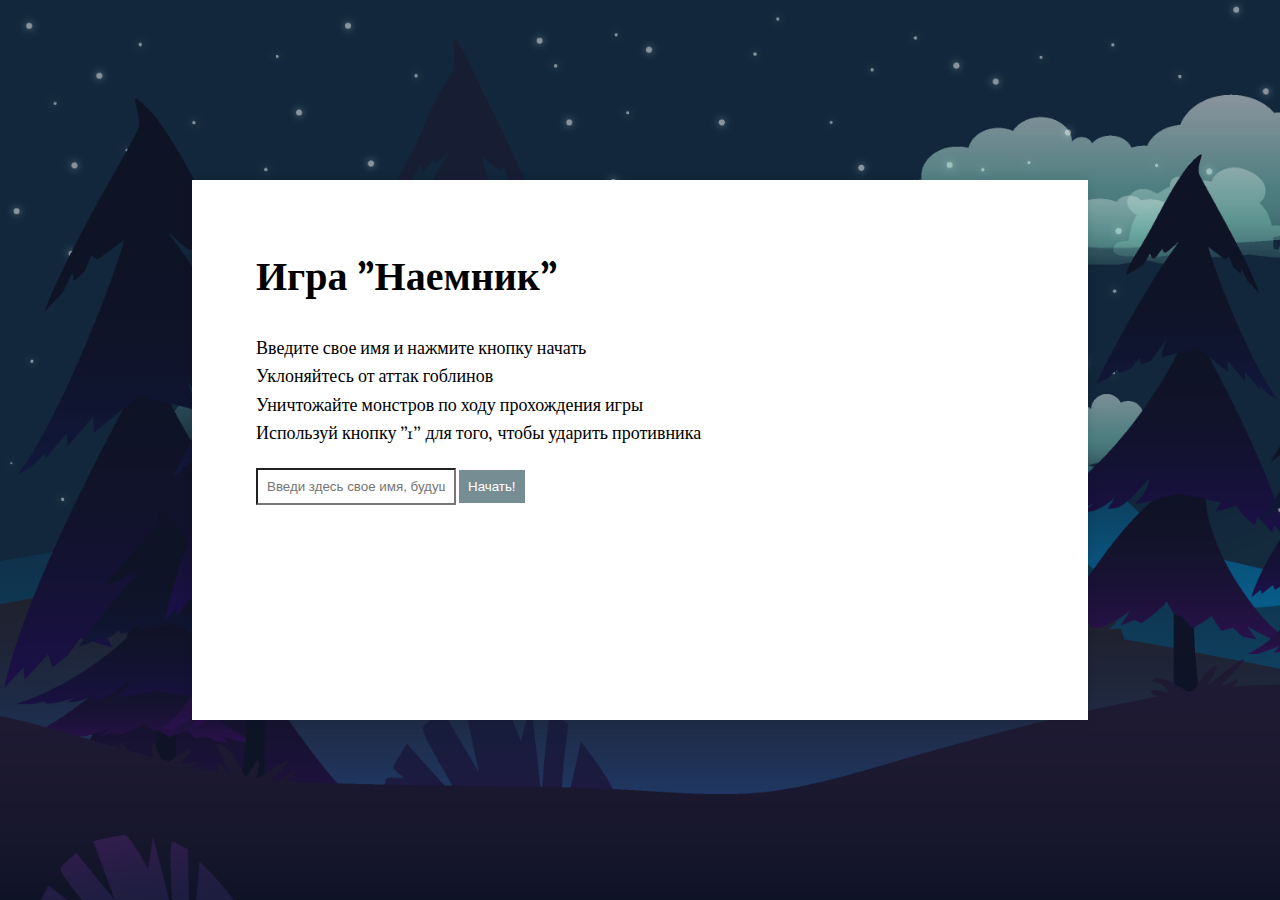
<file: module2/index.html>
<!DOCTYPE html>
<html lang="en">

<head>
    <meta charset="UTF-8">
    <title>Game</title>
    <link rel="stylesheet" href="assets/css/base.css">
</head>

<body>
    <div class="screen screen-start show">
        <div class="panel">
            <h1>Игра "Наемник"</h1>
            <ul>
                <li>Введите свое имя и нажмите кнопку начать</li>
                <li>Уклоняйтесь от аттак гоблинов</li>
                <li>Уничтожайте монстров по ходу прохождения игры</li>
                <li>Используй кнопку "1" для того, чтобы ударить противника</li>
            </ul>
            <form id="preInitForm">
                <input name="nickname" type="text" placeholder="Введи здесь свое имя, будущий герой!" required>
                <input type="submit" value="Начать!">
            </form>
        </div>
    </div>
    <div class="screen screen-game">
        <div class="game-panel game-panel-user">
            <div class="user-info">Username</div>
            <div class="panel-xp">
                <div class="score-value">
                    <span>100</span>
                </div>
            </div>
        </div>

        <div class="game-panel game-panel-scores">
            <div class="timer">Time: 00:00</div>
            <div class="kills">Killed: 0</div>
        </div>

        <div class="game-panel game-panel-skills">
            <img src="assets/img/skill-sword.png" alt="sword">
        </div>
        <canvas id="game" width="100%"></canvas>
    </div>
    <div class="screen screen-ranking">
        <div class="panel">
            <h1>Rating of Heroes!</h1>
            <table>
                <tr>
                    <th>#</th>
                    <th>Username</th>
                    <th>Killed mosters</th>
                    <th>Time</th>
                </tr>
                <tr>
                    <td>1</td>
                    <td>Konstantin</td>
                    <td>100</td>
                    <td>02:12</td>
                </tr>
                <tr>
                    <td>1</td>
                    <td>Konstantin</td>
                    <td>100</td>
                    <td>02:12</td>
                </tr>
                <tr>
                    <td>1</td>
                    <td>Konstantin</td>
                    <td>100</td>
                    <td>02:12</td>
                </tr>
                <tr>
                    <td>1</td>
                    <td>Konstantin</td>
                    <td>100</td>
                    <td>02:12</td>
                </tr>
                <tr>
                    <td>1</td>
                    <td>Konstantin</td>
                    <td>100</td>
                    <td>02:12</td>
                </tr>
                <tr>
                    <td>1</td>
                    <td>Konstantin</td>
                    <td>100</td>
                    <td>02:12</td>
                </tr>
                <tr>
                    <td>1</td>
                    <td>Konstantin</td>
                    <td>100</td>
                    <td>02:12</td>
                </tr>
                <tr>
                    <td>1</td>
                    <td>Konstantin</td>
                    <td>100</td>
                    <td>02:12</td>
                </tr>
                <tr>
                    <td>1</td>
                    <td>Konstantin</td>
                    <td>100</td>
                    <td>02:12</td>
                </tr>
                <tr>
                    <td>1</td>
                    <td>Konstantin</td>
                    <td>100</td>
                    <td>02:12</td>
                </tr>
            </table>
            <button>Start again!</button>
        </div>
    </div>
    <script src="assets/js/jquery.js"></script>
    <script src="assets/js/common.js"></script>
</body>

</html>
</file>
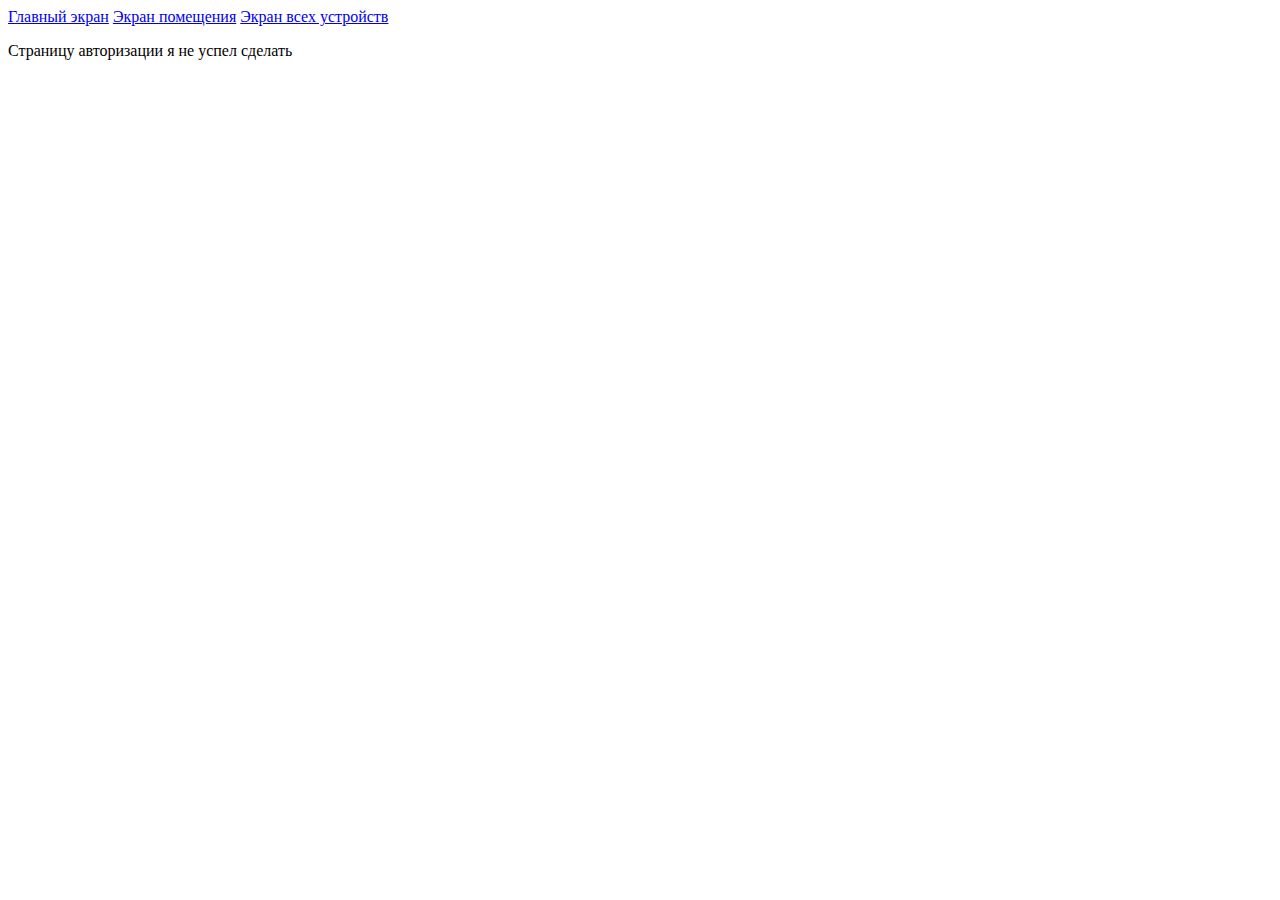
<file: module3/index.html>
<!DOCTYPE html>
<html lang="en">
<head>
    <meta charset="UTF-8">
    <meta name="viewport" content="width=device-width, initial-scale=1">
    <title>Document</title>
</head>
<body>
    <a href="home.html">Главный экран</a>
    <a href="room.html">Экран помещения</a>
    <a href="devices.html">Экран всех устройств</a>
    <p>Страницу авторизации я не успел сделать</p>
</body>
</html>
</file>
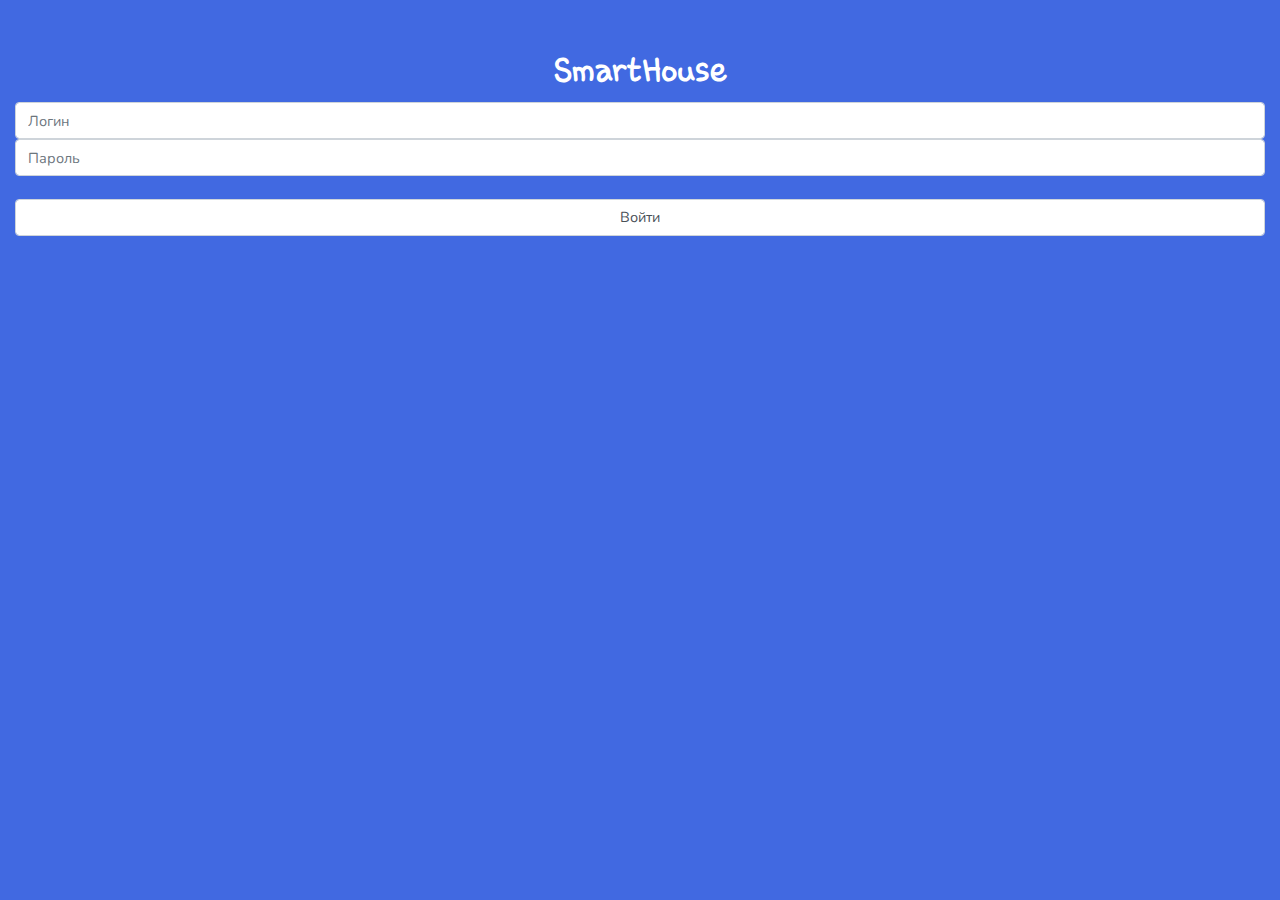
<file: module4/index.html>
<!DOCTYPE html>
<html lang="en">

<head>
    <meta charset="UTF-8">
    <meta name="viewport" content="width=device-width, initial-scale=1">
    <title>Авторизация</title>
    <link rel="stylesheet" href="css/app.css">
    <link rel="stylesheet" href="css/main.css">
    <style>
        body{
            background: royalblue;
            color: white;
        }
    </style>
</head>

<body>
    <div class="container-fluid">
        <div class="row">
            <div class="col-sm-12">
                <br><br>
                <h1 class="text-center">SmartHouse</h1>
            </div>
        </div>
        <div class="forAlerts"></div>
        <div class="row">
            <div class="col-sm-12">
                <form action="" id="login-form">
                    <div class="input-group">
                        <input class="form-control" type="text" name="login" placeholder="Логин">
                    </div>
                    <div class="input-group">
                        <input class="form-control" type="password" name="password" placeholder="Пароль">
                    </div><br>
                    <div class="input-group">
                        <input class="form-control" type="submit" value="Войти">
                    </div>
                </form>
            </div>
        </div>
    </div>
    <!-- === JAVASCRIPT === -->
    <script src="js/jquery.js"></script>
    <script src="js/cookies.js"></script>
    <script src="js/bootstrap.js"></script>
    <script src="js/core.js"></script>
    <script>
        $("#login-form").submit((e) => {
            e.preventDefault();
            location.assign('home.html');
        });
        /*// НЕ РАБОТАЕТ
        // Проверяем на наличие авторизации в COOKIES, если авторизация есть - перенаправлять на страницу управления домом
        if (smartHouseCore.checkAuthorization())
            location.assign('home.html');
        // Отлавливаем событие отправки формы и сами обрабатываем данные
        $("#login-form").submit((e) => {
            // Предотвращение отправки формы обычным способом
            e.preventDefault();
            alert($("#login-form").serialize());
            // Запрос через AJAX
            $.ajax(smartHouseCore.getMethodUrl("login"), {
                method: "POST",
                data: $("#login-form").serialize(),
                success: (data) => {
                    // Парсим JSON данные
                    let prettyData = $.parseJSON(data);
                    // Если есть ошибки - выводим соответствующее сообщение, если нет - авторизуем пользователя в системе и переходим к странице управления домом
                    if (!smartHouseCore.isKeyEmpty(pretty.errors))
                        $(".forAlerts").html('<div class="row"><div class="col-sm-12"><div class="alert alert-danger">' + pretty.errors + '</div></div>');
                    else {
                        smartHouseCore.authorize(pretty.token);
                        location.assign('home.html');
                    }
                }
            });
        });*/

    </script>
</body>

</html>
</file>
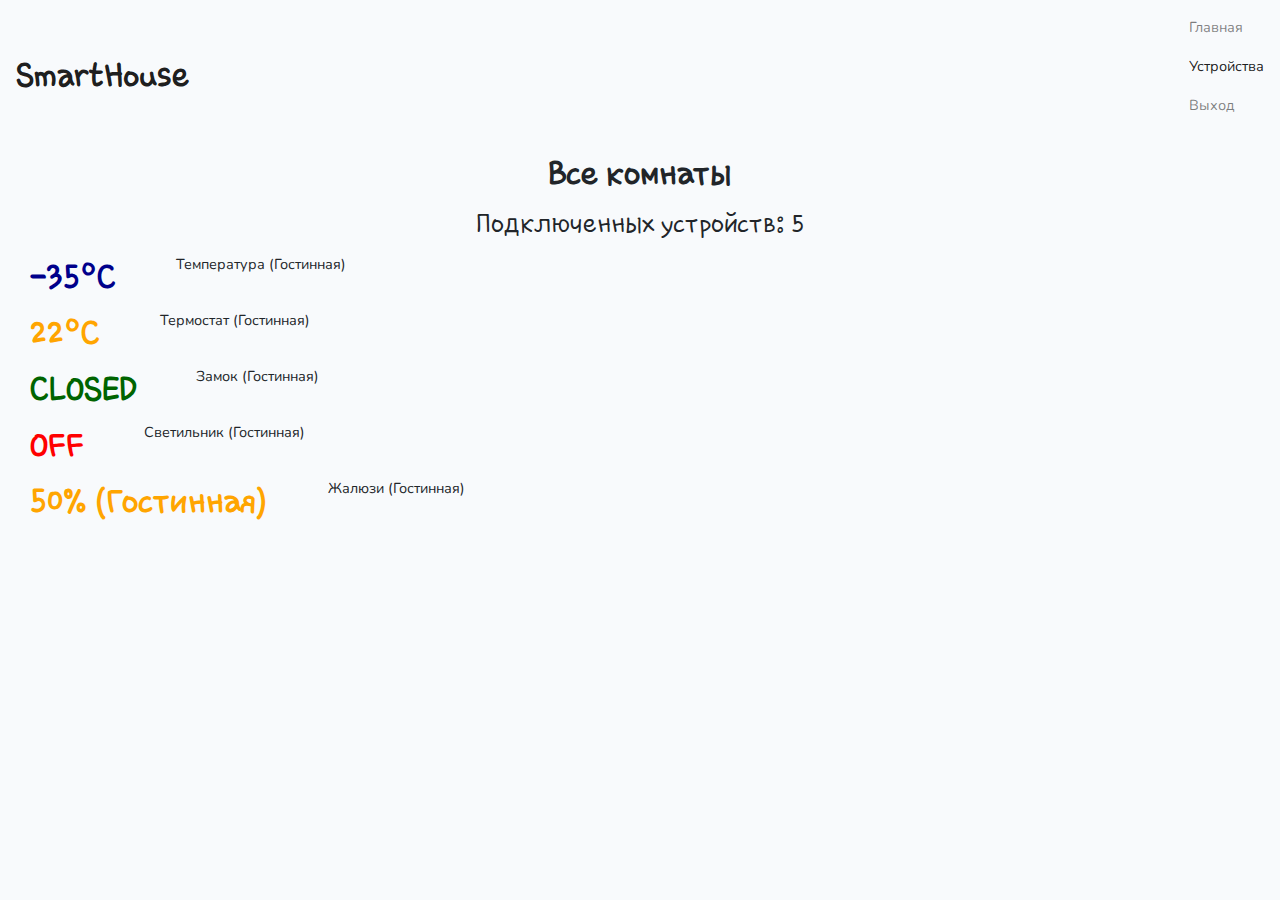
<file: module3/devices.html>
<!DOCTYPE html>
<html lang="en">

<head>
    <meta charset="UTF-8">
    <meta name="viewport" content="width=device-width, initial-scale=1">
    <title>Document</title>
    <link rel="stylesheet" href="css/app.css">
    <link rel="stylesheet" href="css/main.css">
</head>

<body>
    <div class="navbar navbar-light">
        <span class="navbar-brand">SmartHouse</span>
        <ul>
            <li class="navbar-nav"><a class="nav-link" href="home.html">Главная</a></li>
            <li class="navbar-nav"><a class="nav-link active" href="#">Устройства</a></li>
            <li class="navbar-nav"><a class="nav-link" href="#">Выход</a></li>
        </ul>
    </div>
    <div class="container-fluid">
        <h1 class="text-center" style="text-align: center;">Все комнаты<br><small>Подключенных устройств: 5</small></h1>
        <div class="row">
            <div class="col-sm-auto">
                <div class="container">
                    <h1 style="color: darkblue;">-35&deg;C</h1>
                </div>
            </div>
            <div class="col-sm-auto">
                <div class="container">
                    <p class="room-desc">Температура (Гостинная)</p>
                </div>
            </div>
            <hr>
        </div>
        <div class="row">
            <div class="col-sm-auto">
                <div class="container">
                    <h1 style="color: orange;">22&deg;C</h1>
                </div>
            </div>
            <div class="col-sm-auto">
                <div class="container">
                    <p class="room-desc">Термостат (Гостинная)</p>
                </div>
            </div>
            <hr>
        </div>
        <div class="row">
            <div class="col-sm-auto">
                <div class="container">
                    <h1 style="color: darkgreen;">CLOSED</h1>
                </div>
            </div>
            <div class="col-sm-auto">
                <div class="container">
                    <p class="room-desc">Замок (Гостинная)</p>
                </div>
            </div>
            <hr>
        </div>
        <div class="row">
            <div class="col-sm-auto">
                <div class="container">
                    <h1 style="color: red;">OFF</h1>
                </div>
            </div>
            <div class="col-sm-auto">
                <div class="container">
                    <p class="room-desc">Светильник (Гостинная)</p>
                </div>
            </div>
            <hr>
        </div>
        <div class="row">
            <div class="col-sm-auto">
                <div class="container">
                    <h1 style="color: orange;">50% (Гостинная)</h1>
                </div>
            </div>
            <div class="col-sm-auto">
                <div class="container">
                    <p class="room-desc">Жалюзи (Гостинная)</p>
                </div>
            </div>
            <hr>
        </div>
    </div>
</body>

</html>
</file>
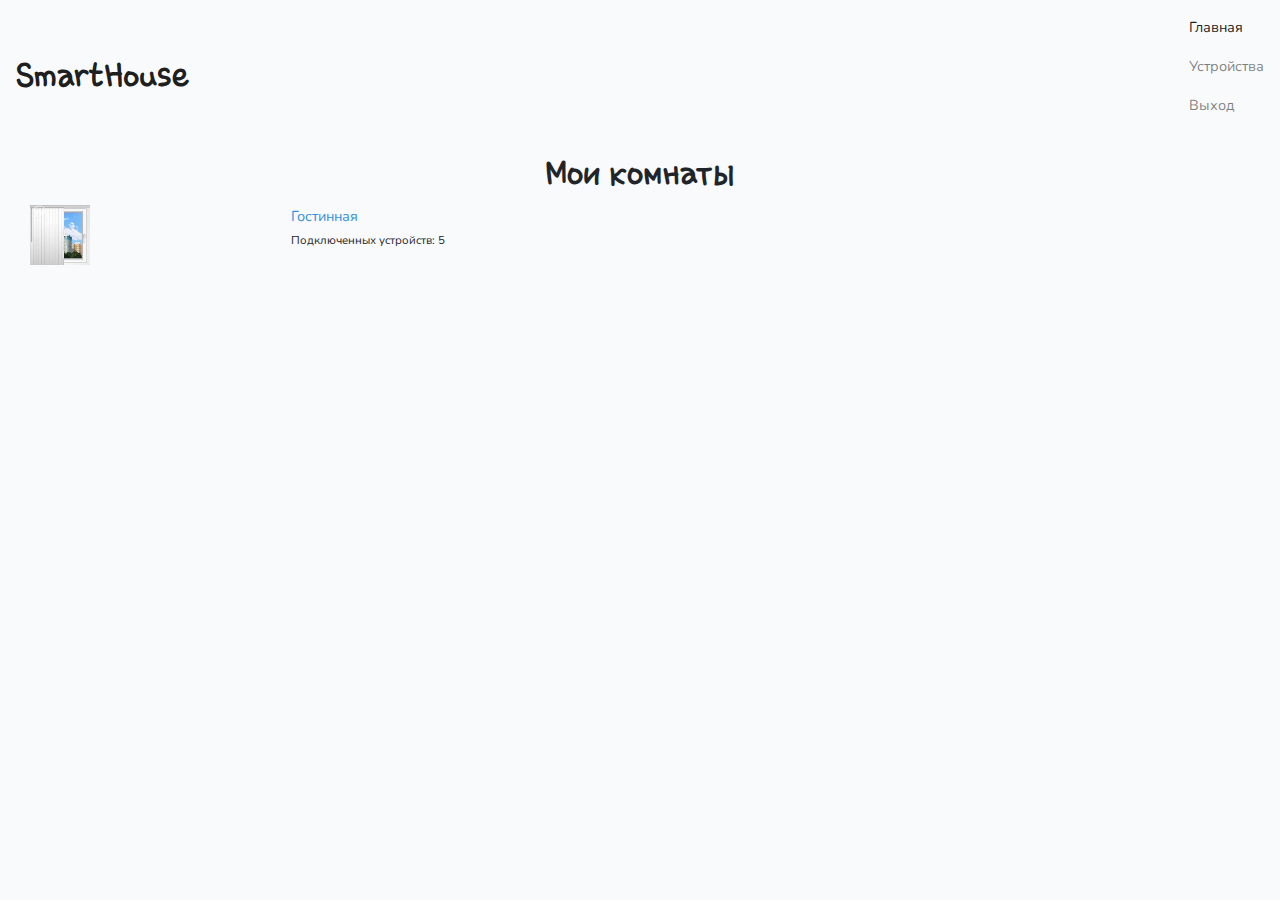
<file: module3/home.html>
<!DOCTYPE html>
<html lang="en">

<head>
    <meta charset="UTF-8">
    <meta name="viewport" content="width=device-width, initial-scale=1">
    <title>Главная</title>
    <link rel="stylesheet" href="css/app.css">
    <link rel="stylesheet" href="css/main.css">
</head>

<body>
    <div class="navbar navbar-light">
        <span class="navbar-brand">SmartHouse</span>
        <ul>
            <li class="navbar-nav"><a class="nav-link active" href="#">Главная</a></li>
            <li class="navbar-nav"><a class="nav-link" href="devices.html">Устройства</a></li>
            <li class="navbar-nav"><a class="nav-link" href="#">Выход</a></li>
        </ul>
    </div>
    <div class="container-fluid">
        <h1 class="text-center" style="text-align: center;">Мои комнаты</h1>
        <div class="row">
            <div class="col-sm-auto">
                <div class="container">
                    <img src="img/living.jpg" alt="" width="30%">
                </div>
            </div>
            <div class="col-sm-auto">
                <div class="container">
                    <p class="room-desc"><a href="room.html">Гостинная</a><br><small>Подключенных устройств: 5</small></p>
                </div>
            </div>
        </div>
    </div>
</body>

</html>
</file>
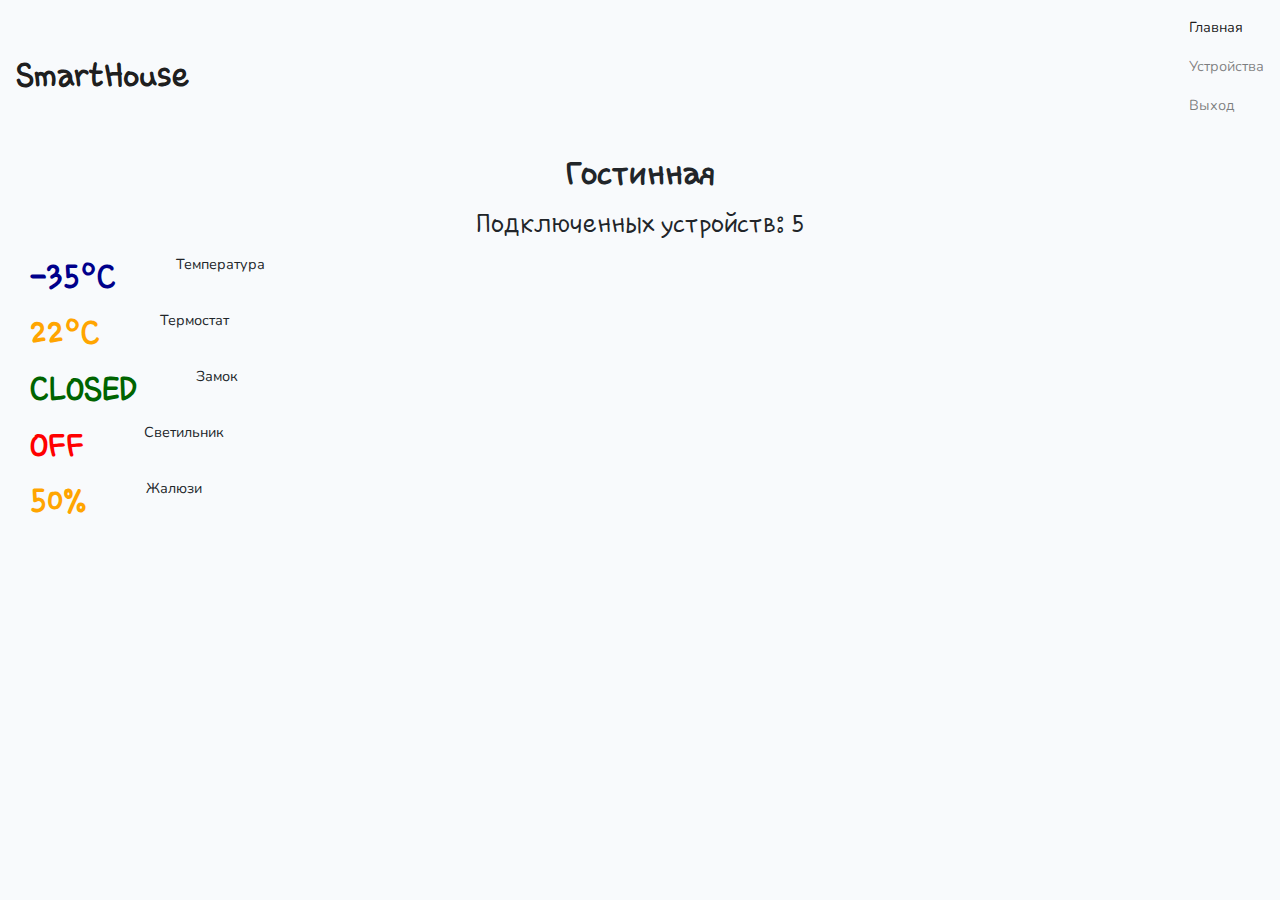
<file: module3/room.html>
<!DOCTYPE html>
<html lang="en">

<head>
    <meta charset="UTF-8">
    <meta name="viewport" content="width=device-width, initial-scale=1">
    <title>Комната</title>
    <link rel="stylesheet" href="css/app.css">
    <link rel="stylesheet" href="css/main.css">
</head>

<body>
    <div class="navbar navbar-light">
        <span class="navbar-brand">SmartHouse</span>
        <ul>
            <li class="navbar-nav"><a class="nav-link active" href="home.html">Главная</a></li>
            <li class="navbar-nav"><a class="nav-link" href="devices.html">Устройства</a></li>
            <li class="navbar-nav"><a class="nav-link" href="#">Выход</a></li>
        </ul>
    </div>
    <div class="container-fluid">
        <h1 class="text-center" style="text-align: center;">Гостинная<br><small>Подключенных устройств: 5</small></h1>
        <div class="row">
            <div class="col-sm-auto">
                <div class="container">
                    <h1 style="color: darkblue;">-35&deg;C</h1>
                </div>
            </div>
            <div class="col-sm-auto">
                <div class="container">
                    <p class="room-desc">Температура</p>
                </div>
            </div>
            <hr>
        </div>
        <div class="row">
            <div class="col-sm-auto">
                <div class="container">
                    <h1 style="color: orange;">22&deg;C</h1>
                </div>
            </div>
            <div class="col-sm-auto">
                <div class="container">
                    <p class="room-desc">Термостат</p>
                </div>
            </div>
            <hr>
        </div>
        <div class="row">
            <div class="col-sm-auto">
                <div class="container">
                    <h1 style="color: darkgreen;">CLOSED</h1>
                </div>
            </div>
            <div class="col-sm-auto">
                <div class="container">
                    <p class="room-desc">Замок</p>
                </div>
            </div>
            <hr>
        </div>
        <div class="row">
            <div class="col-sm-auto">
                <div class="container">
                    <h1 style="color: red;">OFF</h1>
                </div>
            </div>
            <div class="col-sm-auto">
                <div class="container">
                    <p class="room-desc">Светильник</p>
                </div>
            </div>
            <hr>
        </div>
        <div class="row">
            <div class="col-sm-auto">
                <div class="container">
                    <h1 style="color: orange;">50%</h1>
                </div>
            </div>
            <div class="col-sm-auto">
                <div class="container">
                    <p class="room-desc">Жалюзи</p>
                </div>
            </div>
            <hr>
        </div>
    </div>
</body>

</html>
</file>
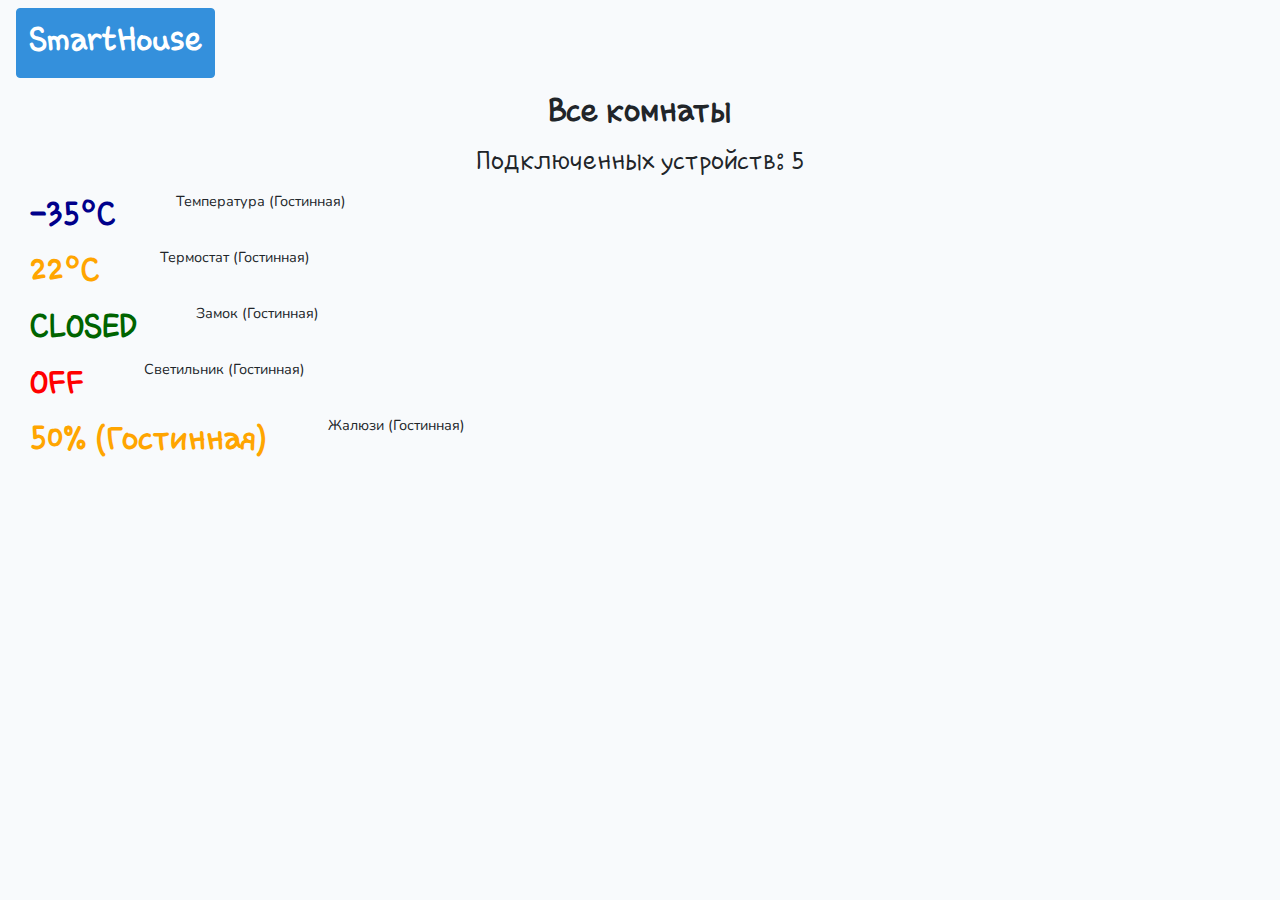
<file: module4/devices.html>
<!DOCTYPE html>
<html lang="en">

<head>
    <meta charset="UTF-8">
    <meta name="viewport" content="width=device-width, initial-scale=1">
    <title>Устройства</title>
    <link rel="stylesheet" href="css/app.css">
    <link rel="stylesheet" href="css/main.css">
</head>

<body>
    <nav class="navbar navbar-default navbar-static-top" role="navigation">
        <div class="container-fluid">
            <div class="row">
                <div class="navbar-header">
                    <button class="btn btn-primary btn-collapse" data-toggle="collapse" data-target="#navigation">
                        <h1>SmartHouse</h1>
                    </button>
                </div>
                <ul class="navbar-nav navbar-collapse collapse" id="navigation">
                    <li><a class="nav-link active" href="home.html">Главная</a></li>
                    <li><a class="nav-link" href="devices.html">Устройства</a></li>
                    <li><a class="nav-link" href="#">Выход</a></li>
                </ul>
            </div>
        </div>
    </nav>
    <div class="container-fluid">
        <h1 class="text-center" style="text-align: center;">Все комнаты<br><small>Подключенных устройств: 5</small></h1>
        <div class="row">
            <div class="col-sm-auto">
                <div class="container">
                    <h1 style="color: darkblue;">-35&deg;C</h1>
                </div>
            </div>
            <div class="col-sm-auto">
                <div class="container">
                    <p class="room-desc">Температура (Гостинная)</p>
                </div>
            </div>
            <hr>
        </div>
        <div class="row">
            <div class="col-sm-auto">
                <div class="container">
                    <h1 style="color: orange;">22&deg;C</h1>
                </div>
            </div>
            <div class="col-sm-auto">
                <div class="container">
                    <p class="room-desc">Термостат (Гостинная)</p>
                </div>
            </div>
            <hr>
        </div>
        <div class="row">
            <div class="col-sm-auto">
                <div class="container">
                    <h1 style="color: darkgreen;">CLOSED</h1>
                </div>
            </div>
            <div class="col-sm-auto">
                <div class="container">
                    <p class="room-desc">Замок (Гостинная)</p>
                </div>
            </div>
            <hr>
        </div>
        <div class="row">
            <div class="col-sm-auto">
                <div class="container">
                    <h1 style="color: red;">OFF</h1>
                </div>
            </div>
            <div class="col-sm-auto">
                <div class="container">
                    <p class="room-desc">Светильник (Гостинная)</p>
                </div>
            </div>
            <hr>
        </div>
        <div class="row">
            <div class="col-sm-auto">
                <div class="container">
                    <h1 style="color: orange;">50% (Гостинная)</h1>
                </div>
            </div>
            <div class="col-sm-auto">
                <div class="container">
                    <p class="room-desc">Жалюзи (Гостинная)</p>
                </div>
            </div>
            <hr>
        </div>
    </div>

    <!-- === JAVASCRIPT === -->
    <script src="js/jquery.js"></script>
    <script src="js/cookies.js"></script>
    <script src="js/bootstrap.js"></script>
    <script src="js/core.js"></script>
</body>

</html>
</file>
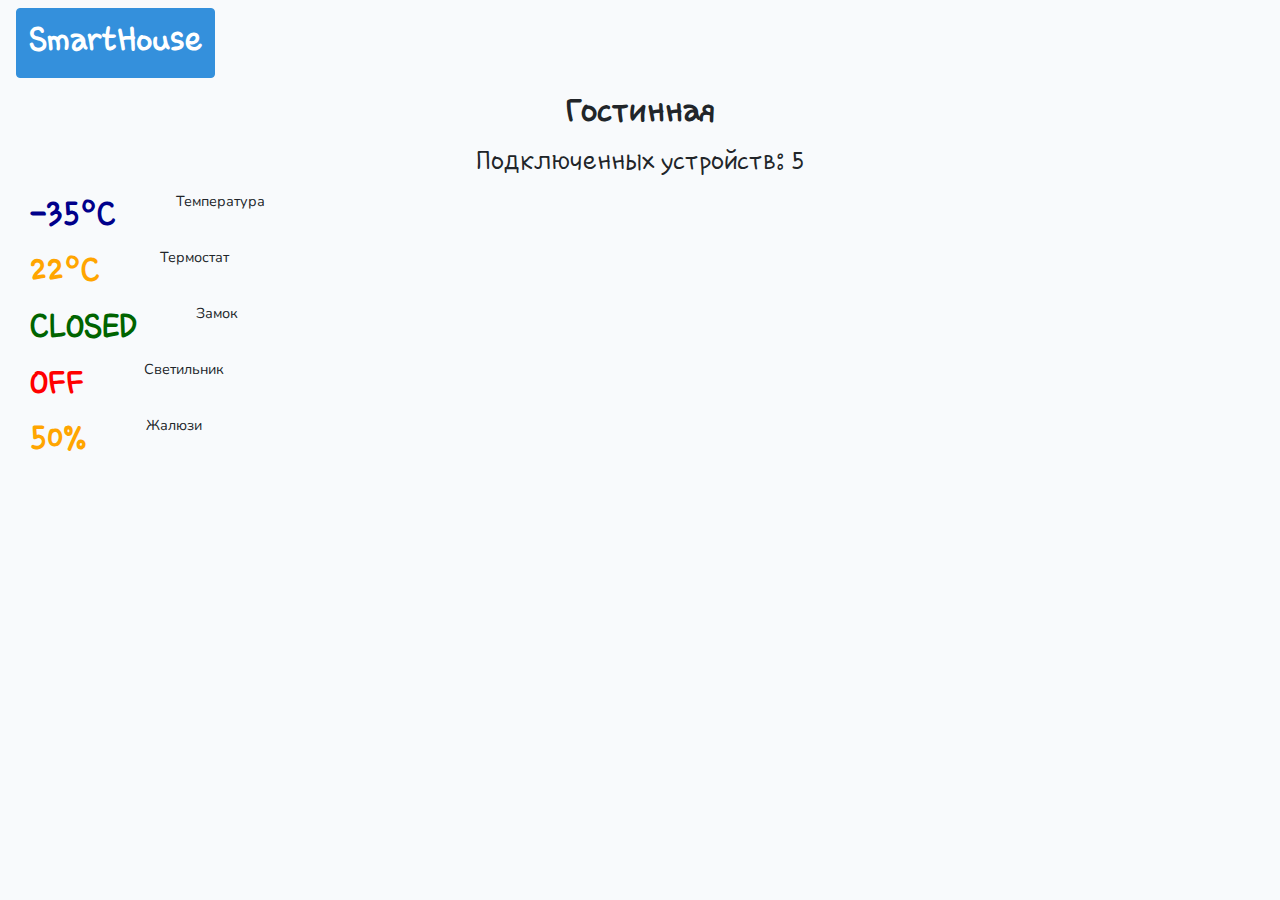
<file: module4/room.html>
<!DOCTYPE html>
<html lang="en">

<head>
    <meta charset="UTF-8">
    <meta name="viewport" content="width=device-width, initial-scale=1">
    <title>Комната</title>
    <link rel="stylesheet" href="css/app.css">
    <link rel="stylesheet" href="css/main.css">
</head>

<body>
    <nav class="navbar navbar-default navbar-static-top" role="navigation">
        <div class="container-fluid">
            <div class="row">
                <div class="navbar-header">
                    <button class="btn btn-primary btn-collapse" data-toggle="collapse" data-target="#navigation">
                        <h1>SmartHouse</h1>
                    </button>
                </div>
                <ul class="navbar-nav navbar-collapse collapse" id="navigation">
                    <li><a class="nav-link active" href="home.html">Главная</a></li>
                    <li><a class="nav-link" href="devices.html">Устройства</a></li>
                    <li><a class="nav-link" href="#">Выход</a></li>
                </ul>
            </div>
        </div>
    </nav>
    <div class="container-fluid">
        <h1 class="text-center" style="text-align: center;">Гостинная<br><small>Подключенных устройств: 5</small></h1>
        <div class="row">
            <div class="col-sm-auto">
                <div class="container">
                    <h1 style="color: darkblue;">-35&deg;C</h1>
                </div>
            </div>
            <div class="col-sm-auto">
                <div class="container">
                    <p class="room-desc">Температура</p>
                </div>
            </div>
            <hr>
        </div>
        <div class="row">
            <div class="col-sm-auto">
                <div class="container">
                    <h1 style="color: orange;">22&deg;C</h1>
                </div>
            </div>
            <div class="col-sm-auto">
                <div class="container">
                    <p class="room-desc">Термостат</p>
                </div>
            </div>
            <hr>
        </div>
        <div class="row">
            <div class="col-sm-auto">
                <div class="container">
                    <h1 style="color: darkgreen;">CLOSED</h1>
                </div>
            </div>
            <div class="col-sm-auto">
                <div class="container">
                    <p class="room-desc">Замок</p>
                </div>
            </div>
            <hr>
        </div>
        <div class="row">
            <div class="col-sm-auto">
                <div class="container">
                    <h1 style="color: red;">OFF</h1>
                </div>
            </div>
            <div class="col-sm-auto">
                <div class="container">
                    <p class="room-desc">Светильник</p>
                </div>
            </div>
            <hr>
        </div>
        <div class="row">
            <div class="col-sm-auto">
                <div class="container">
                    <h1 style="color: orange;">50%</h1>
                </div>
            </div>
            <div class="col-sm-auto">
                <div class="container">
                    <p class="room-desc">Жалюзи</p>
                </div>
            </div>
            <hr>
        </div>
    </div>

    <!-- === JAVASCRIPT === -->
    <script src="js/jquery.js"></script>
    <script src="js/cookies.js"></script>
    <script src="js/bootstrap.js"></script>
    <script src="js/core.js"></script>
</body>

</html>
</file>
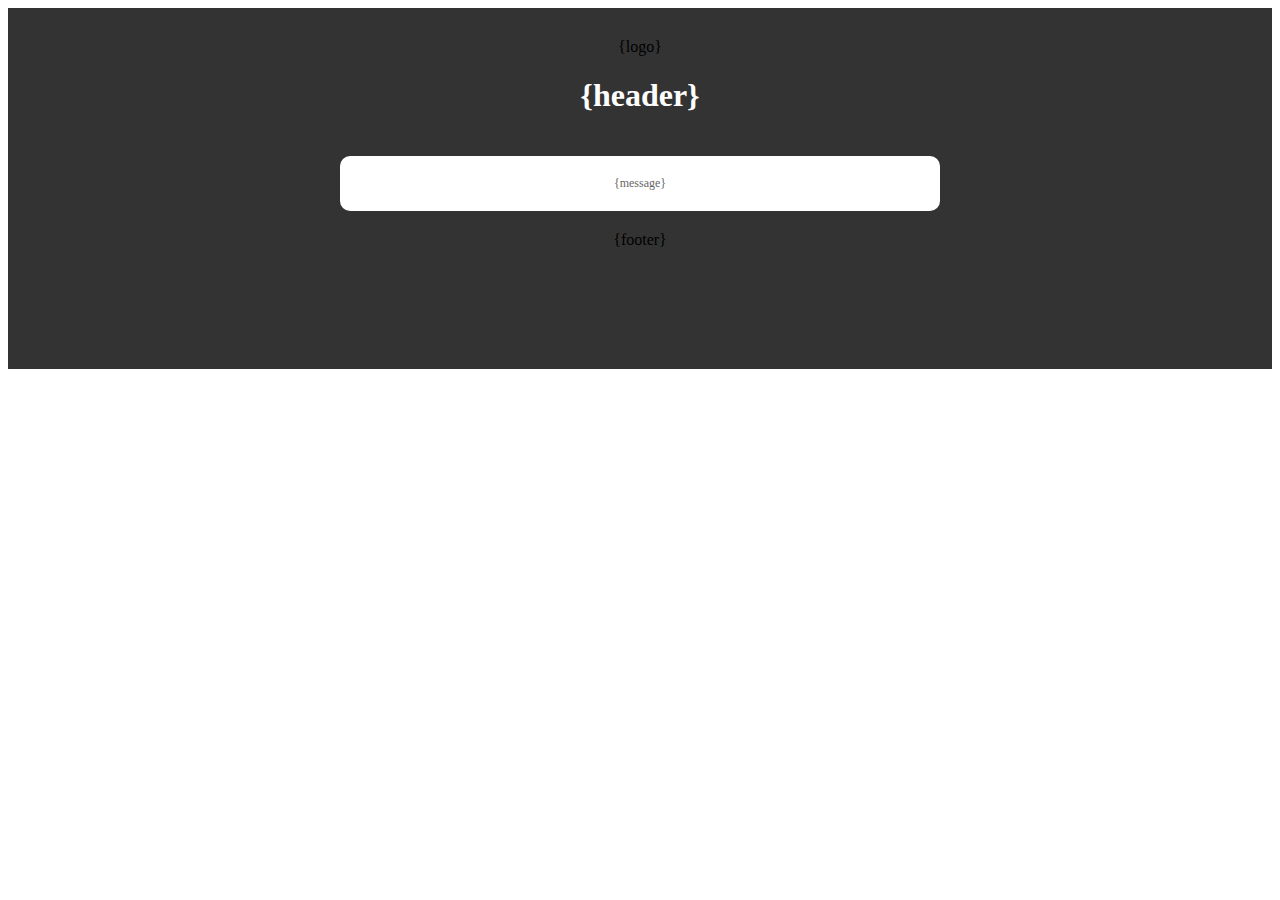
<file: module5/wp-content/plugins/contact-form-ready/templates/mail_template.html>
<!DOCTYPE HTML PUBLIC \"-//W3C//DTD HTML 4.01 Transitional//EN\" \"http://www.w3.org/TR/html4/loose.dtd\">      
    <html>
      <body>
        <table id="" border="0" cellpadding="0" cellspacing="0" width="100%" style="background-color: #333; color:#FFF;">
          <tbody>
            <tr>
              <td width="100%" style="padding: 30px 20px 100px 20px;">
                <table align="center" cellpadding="0" cellspacing="0" class="" width="100%" style="border-collapse: separate; max-width:600px;">
                  <tbody>
                    <tr>
                      <td style="text-align: center; padding-bottom: 20px;">
                        <p>{logo}</p>
                        <p><h1 style='color:#FEFEFE;'>{header}</h1></p>
                      </td>
                    </tr>
                  </tbody>
                </table>

                <table id="" align="center" cellpadding="0" cellspacing="0" class="" width="100%" style="border-collapse: separate; max-width: 600px; font-family: Georgia, serif; font-size: 12px; color: rgb(51, 62, 72); border: 0px solid rgb(255, 255, 255); border-radius: 10px; background-color: rgb(255, 255, 255); color:#666;">
                <tbody>
                    <tr>
                      <td class="sortable-list ui-sortable" style="padding:20px; text-align:center;">
                          {message}
                      </td>
                    </tr>
                  </tbody>
                </table>

                <table align="center" cellpadding="0" cellspacing="0" class="" width="100%" style="border-collapse: separate; max-width:100%; color:#FFF;">
                  <tbody>
                    <tr>
                      <td style="padding:20px;">
                        <table border="0" cellpadding="0" cellspacing="0" class="" width="100%">
                          <tbody>
                            <tr>
                              <td id="" align="center">
                               <p>{footer}</p>
                              </td>
                            </tr>
                          </tbody>
                        </table>
                      </td>
                    </tr>
                  </tbody>
                </table>
              </td>
            </tr>
          </tbody>
        </table>
    
        
    </body>
</html>
</file>
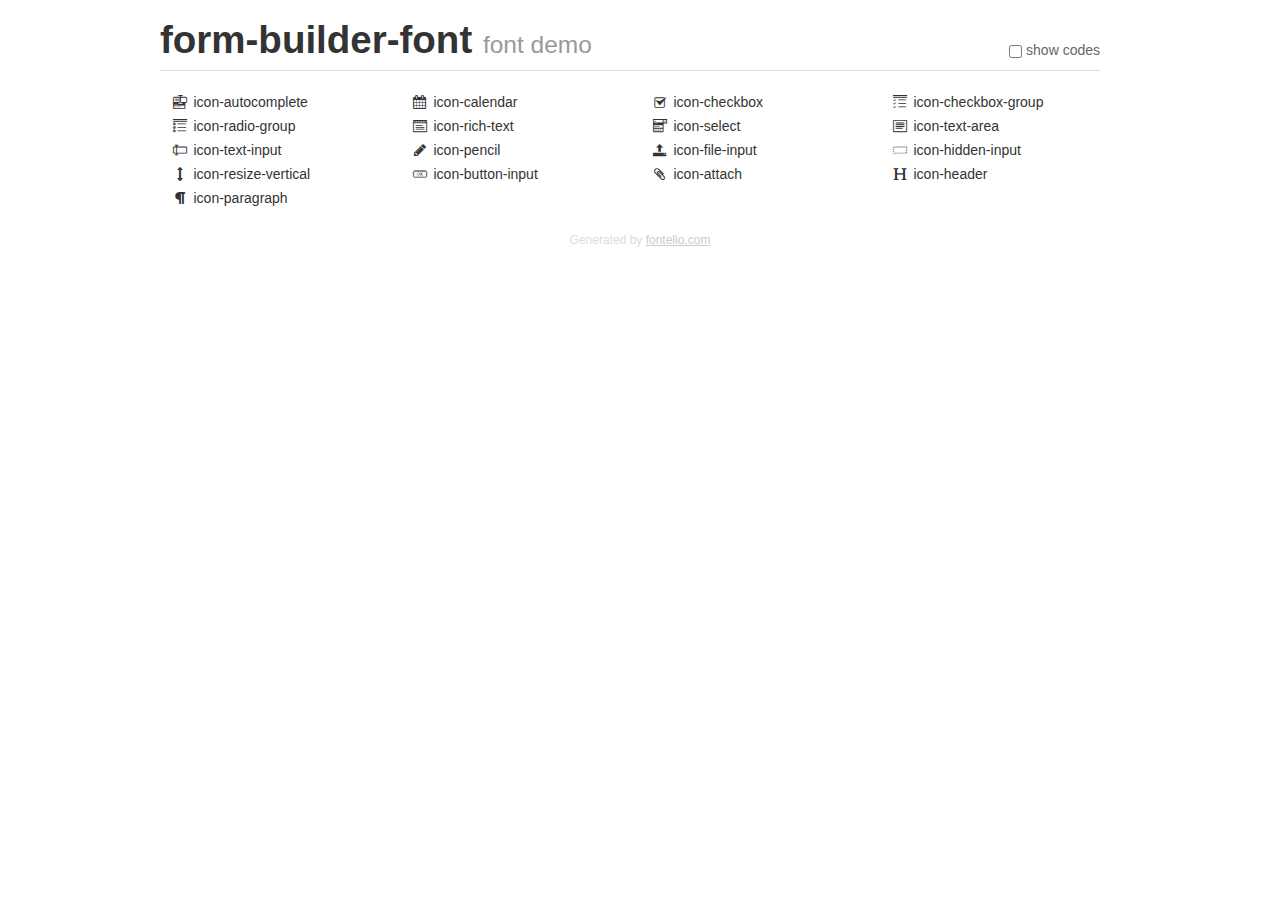
<file: module5/wp-content/plugins/contact-form-ready/assets/formbuilder/fonts/fontello/demo.html>
<!DOCTYPE html>
<html>
  <head><!--[if lt IE 9]><script language="javascript" type="text/javascript" src="//html5shim.googlecode.com/svn/trunk/html5.js"></script><![endif]-->
    <meta charset="UTF-8"><style>/*
 * Bootstrap v2.2.1
 *
 * Copyright 2012 Twitter, Inc
 * Licensed under the Apache License v2.0
 * http://www.apache.org/licenses/LICENSE-2.0
 *
 * Designed and built with all the love in the world @twitter by @mdo and @fat.
 */
.clearfix {
  *zoom: 1;
}
.clearfix:before,
.clearfix:after {
  display: table;
  content: "";
  line-height: 0;
}
.clearfix:after {
  clear: both;
}
html {
  font-size: 100%;
  -webkit-text-size-adjust: 100%;
  -ms-text-size-adjust: 100%;
}
a:focus {
  outline: thin dotted #333;
  outline: 5px auto -webkit-focus-ring-color;
  outline-offset: -2px;
}
a:hover,
a:active {
  outline: 0;
}
button,
input,
select,
textarea {
  margin: 0;
  font-size: 100%;
  vertical-align: middle;
}
button,
input {
  *overflow: visible;
  line-height: normal;
}
button::-moz-focus-inner,
input::-moz-focus-inner {
  padding: 0;
  border: 0;
}
body {
  margin: 0;
  font-family: "Helvetica Neue", Helvetica, Arial, sans-serif;
  font-size: 14px;
  line-height: 20px;
  color: #333;
  background-color: #fff;
}
a {
  color: #08c;
  text-decoration: none;
}
a:hover {
  color: #005580;
  text-decoration: underline;
}
.row {
  margin-left: -20px;
  *zoom: 1;
}
.row:before,
.row:after {
  display: table;
  content: "";
  line-height: 0;
}
.row:after {
  clear: both;
}
[class*="span"] {
  float: left;
  min-height: 1px;
  margin-left: 20px;
}
.container,
.navbar-static-top .container,
.navbar-fixed-top .container,
.navbar-fixed-bottom .container {
  width: 940px;
}
.span12 {
  width: 940px;
}
.span11 {
  width: 860px;
}
.span10 {
  width: 780px;
}
.span9 {
  width: 700px;
}
.span8 {
  width: 620px;
}
.span7 {
  width: 540px;
}
.span6 {
  width: 460px;
}
.span5 {
  width: 380px;
}
.span4 {
  width: 300px;
}
.span3 {
  width: 220px;
}
.span2 {
  width: 140px;
}
.span1 {
  width: 60px;
}
[class*="span"].pull-right,
.row-fluid [class*="span"].pull-right {
  float: right;
}
.container {
  margin-right: auto;
  margin-left: auto;
  *zoom: 1;
}
.container:before,
.container:after {
  display: table;
  content: "";
  line-height: 0;
}
.container:after {
  clear: both;
}
p {
  margin: 0 0 10px;
}
.lead {
  margin-bottom: 20px;
  font-size: 21px;
  font-weight: 200;
  line-height: 30px;
}
small {
  font-size: 85%;
}
h1 {
  margin: 10px 0;
  font-family: inherit;
  font-weight: bold;
  line-height: 20px;
  color: inherit;
  text-rendering: optimizelegibility;
}
h1 small {
  font-weight: normal;
  line-height: 1;
  color: #999;
}
h1 {
  line-height: 40px;
}
h1 {
  font-size: 38.5px;
}
h1 small {
  font-size: 24.5px;
}
body {
  margin-top: 90px;
}
.header {
  position: fixed;
  top: 0;
  left: 50%;
  margin-left: -480px;
  background-color: #fff;
  border-bottom: 1px solid #ddd;
  padding-top: 10px;
  z-index: 10;
}
.footer {
  color: #ddd;
  font-size: 12px;
  text-align: center;
  margin-top: 20px;
}
.footer a {
  color: #ccc;
  text-decoration: underline;
}
.the-icons {
  font-size: 14px;
  line-height: 24px;
}
.switch {
  position: absolute;
  right: 0;
  bottom: 10px;
  color: #666;
}
.switch input {
  margin-right: 0.3em;
}
.codesOn .i-name {
  display: none;
}
.codesOn .i-code {
  display: inline;
}
.i-code {
  display: none;
}
@font-face {
      font-family: 'form-builder-font';
      src: url('./font/form-builder-font.eot?90481793');
      src: url('./font/form-builder-font.eot?90481793#iefix') format('embedded-opentype'),
           url('./font/form-builder-font.woff?90481793') format('woff'),
           url('./font/form-builder-font.ttf?90481793') format('truetype'),
           url('./font/form-builder-font.svg?90481793#form-builder-font') format('svg');
      font-weight: normal;
      font-style: normal;
    }
     
     
    .demo-icon
    {
      font-family: "form-builder-font";
      font-style: normal;
      font-weight: normal;
      speak: none;
     
      display: inline-block;
      text-decoration: inherit;
      width: 1em;
      margin-right: .2em;
      text-align: center;
      /* opacity: .8; */
     
      /* For safety - reset parent styles, that can break glyph codes*/
      font-variant: normal;
      text-transform: none;
     
      /* fix buttons height, for twitter bootstrap */
      line-height: 1em;
     
      /* Animation center compensation - margins should be symmetric */
      /* remove if not needed */
      margin-left: .2em;
     
      /* You can be more comfortable with increased icons size */
      /* font-size: 120%; */
     
      /* Font smoothing. That was taken from TWBS */
      -webkit-font-smoothing: antialiased;
      -moz-osx-font-smoothing: grayscale;
     
      /* Uncomment for 3D effect */
      /* text-shadow: 1px 1px 1px rgba(127, 127, 127, 0.3); */
    }
     </style>
    <link rel="stylesheet" href="css/animation.css"><!--[if IE 7]><link rel="stylesheet" href="css/form-builder-font-ie7.css"><![endif]-->
    <script>
      function toggleCodes(on) {
        var obj = document.getElementById('icons');
      
        if (on) {
          obj.className += ' codesOn';
        } else {
          obj.className = obj.className.replace(' codesOn', '');
        }
      }
      
    </script>
  </head>
  <body>
    <div class="container header">
      <h1>
        form-builder-font
         <small>font demo</small>
      </h1>
      <label class="switch">
        <input type="checkbox" onclick="toggleCodes(this.checked)">show codes
      </label>
    </div>
    <div id="icons" class="container">
      <div class="row">
        <div title="Code: 0xe800" class="the-icons span3"><i class="demo-icon icon-autocomplete">&#xe800;</i> <span class="i-name">icon-autocomplete</span><span class="i-code">0xe800</span></div>
        <div title="Code: 0xe801" class="the-icons span3"><i class="demo-icon icon-calendar">&#xe801;</i> <span class="i-name">icon-calendar</span><span class="i-code">0xe801</span></div>
        <div title="Code: 0xe802" class="the-icons span3"><i class="demo-icon icon-checkbox">&#xe802;</i> <span class="i-name">icon-checkbox</span><span class="i-code">0xe802</span></div>
        <div title="Code: 0xe803" class="the-icons span3"><i class="demo-icon icon-checkbox-group">&#xe803;</i> <span class="i-name">icon-checkbox-group</span><span class="i-code">0xe803</span></div>
      </div>
      <div class="row">
        <div title="Code: 0xe804" class="the-icons span3"><i class="demo-icon icon-radio-group">&#xe804;</i> <span class="i-name">icon-radio-group</span><span class="i-code">0xe804</span></div>
        <div title="Code: 0xe805" class="the-icons span3"><i class="demo-icon icon-rich-text">&#xe805;</i> <span class="i-name">icon-rich-text</span><span class="i-code">0xe805</span></div>
        <div title="Code: 0xe806" class="the-icons span3"><i class="demo-icon icon-select">&#xe806;</i> <span class="i-name">icon-select</span><span class="i-code">0xe806</span></div>
        <div title="Code: 0xe807" class="the-icons span3"><i class="demo-icon icon-text-area">&#xe807;</i> <span class="i-name">icon-text-area</span><span class="i-code">0xe807</span></div>
      </div>
      <div class="row">
        <div title="Code: 0xe808" class="the-icons span3"><i class="demo-icon icon-text-input">&#xe808;</i> <span class="i-name">icon-text-input</span><span class="i-code">0xe808</span></div>
        <div title="Code: 0xe809" class="the-icons span3"><i class="demo-icon icon-pencil">&#xe809;</i> <span class="i-name">icon-pencil</span><span class="i-code">0xe809</span></div>
        <div title="Code: 0xe80a" class="the-icons span3"><i class="demo-icon icon-file-input">&#xe80a;</i> <span class="i-name">icon-file-input</span><span class="i-code">0xe80a</span></div>
        <div title="Code: 0xe80b" class="the-icons span3"><i class="demo-icon icon-hidden-input">&#xe80b;</i> <span class="i-name">icon-hidden-input</span><span class="i-code">0xe80b</span></div>
      </div>
      <div class="row">
        <div title="Code: 0xe80c" class="the-icons span3"><i class="demo-icon icon-resize-vertical">&#xe80c;</i> <span class="i-name">icon-resize-vertical</span><span class="i-code">0xe80c</span></div>
        <div title="Code: 0xe80d" class="the-icons span3"><i class="demo-icon icon-button-input">&#xe80d;</i> <span class="i-name">icon-button-input</span><span class="i-code">0xe80d</span></div>
        <div title="Code: 0xe80e" class="the-icons span3"><i class="demo-icon icon-attach">&#xe80e;</i> <span class="i-name">icon-attach</span><span class="i-code">0xe80e</span></div>
        <div title="Code: 0xe80f" class="the-icons span3"><i class="demo-icon icon-header">&#xe80f;</i> <span class="i-name">icon-header</span><span class="i-code">0xe80f</span></div>
      </div>
      <div class="row">
        <div title="Code: 0xe810" class="the-icons span3"><i class="demo-icon icon-paragraph">&#xe810;</i> <span class="i-name">icon-paragraph</span><span class="i-code">0xe810</span></div>
      </div>
    </div>
    <div class="container footer">Generated by <a href="http://fontello.com">fontello.com</a></div>
  </body>
</html>
</file>
<file: module2/assets/css/base.css>
* {
    padding: 0;
    margin: 0;
    box-sizing: border-box;
    -webkit-appearance: none;
}
@font-face {
    font-family: SortsMillGoudy;
    src: url(../fonts/SortsMillGoudy-Regular.ttf);
}
body {
    font-family: SortsMillGoudy;
}
ul,
ol {
    list-style-type: none;
    line-height: 1.3;
}
ul li,
ol li {
    margin-bottom: 5px;
    font-size: 18px;
}
.screen,
.score-value span {
    position: absolute;
    left: 50%;
    top: 50%;
    transform: translate(-50%, -50%);
}
.screen-start,
.screen-ranking {
    width: 70vw;
    height: 60vh;
}
.screen-ranking {
    width: 50vw;
}
.screen-game {
    width: 100vw;
    height: 100vh;
    background: url(../img/bg-game.png);
    background-size: cover;
}
canvas#game {
    width: 99vw;
    height: 99vh;
}
.panel {
    width: 100%;
    padding: 8vh 5vw;
    height: 100%;
    background: #fff;
    box-shadow: 0 0 10px rgba(0,0,0,.1);
}
table {
    overflow-y: auto;
    max-height: 27vh;
    display: block;
    margin-bottom: 2vh;
}
tr > th:nth-child(1),
tr > td:nth-child(1) {
    width: 10%;
    text-align: left;
}
tr > th:nth-child(2),
tr > td:nth-child(2) {
    width: 200px;
    text-align: left;
}
tr > td:nth-child(3) {
    width: 200px;
    text-align: center;
}
td,th {
    line-height: 2;
}
h1 {
    margin-bottom: 30px;
    font-size: 40px;
}
form {
    margin-top: 20px;
}

input[type='text'] {
    min-width: 200px;
}

input[type='text'],
input[type='submit'],
button {
    padding: 9px;
}

input[type='submit'],
button {
    background: #778d94;
    color: #fff;
    border: none;
}

.game-panel {
    position: absolute;
    color: #fff;
}
.game-panel-skills {
    right: 30px;
    bottom: 30px;
}
.game-panel-user {
    left: 30px;
    top: 30px;
}
.game-panel-scores {
    bottom: 30px;
    left: 30px;
}
.user-info {
    text-transform: uppercase;
    margin-bottom: 7px;
}
.panel-xp,
.panel-mp {
    height: 23px;
    background: white;
    margin-bottom: 4px;
    clip-path: polygon(0% 0%, 100% 0%, 90% 100%, 0% 100%);
    position: relative;
}
.panel-xp {
    width: 200px;
}
.panel-mp {
    width: 176px;
}
.score-value {
    width: 100%;
    height: 100%;
}
.panel-xp .score-value {
    background: #9f000a;
}
.panel-mp .score-value {
    background: #004bb8;
}
.score-value span {
    padding-right: 13px;
}
.game-panel-skills img {
    margin-left: -1px;
}
.show {
    z-index: 300;
}
.hide {
    display: none;
}
</file>
<file: module4/css/main.css>
@font-face {
    font-family: Choco;
    src: url("../fonts/Chococooky.woff") format("woff"),
        url("../fonts/Chococooky.ttf") format("opentype");
}

.navbar-brand,
h1,
h2,
h3,
h4,
h5,
h6 {
    font: bold 32px/1.5 Choco;
}

.btn-collapse {
    align-content: center;
}
</file>
<file: module3/css/main.css>
@font-face {
    font-family: Choco;
    src: url("../fonts/Chococooky.woff") format("woff"),
        url("../fonts/Chococooky.ttf") format("opentype");
}
.navbar-brand,h1,h2,h3,h4,h5,h6{
    font: bold 32px/1.5 Choco;
}
</file>
<file: module5/wp-content/plugins/contact-form-ready/assets/formbuilder/fonts/fontello/css/form-builder-font-ie7.css>
[class^="icon-"], [class*=" icon-"] {
  font-family: 'form-builder-font';
  font-style: normal;
  font-weight: normal;
 
  /* fix buttons height */
  line-height: 1em;
 
  /* you can be more comfortable with increased icons size */
  /* font-size: 120%; */
}
 
.icon-autocomplete { *zoom: expression( this.runtimeStyle['zoom'] = '1', this.innerHTML = '&#xe800;&nbsp;'); }
.icon-calendar { *zoom: expression( this.runtimeStyle['zoom'] = '1', this.innerHTML = '&#xe801;&nbsp;'); }
.icon-checkbox { *zoom: expression( this.runtimeStyle['zoom'] = '1', this.innerHTML = '&#xe802;&nbsp;'); }
.icon-checkbox-group { *zoom: expression( this.runtimeStyle['zoom'] = '1', this.innerHTML = '&#xe803;&nbsp;'); }
.icon-radio-group { *zoom: expression( this.runtimeStyle['zoom'] = '1', this.innerHTML = '&#xe804;&nbsp;'); }
.icon-rich-text { *zoom: expression( this.runtimeStyle['zoom'] = '1', this.innerHTML = '&#xe805;&nbsp;'); }
.icon-select { *zoom: expression( this.runtimeStyle['zoom'] = '1', this.innerHTML = '&#xe806;&nbsp;'); }
.icon-text-area { *zoom: expression( this.runtimeStyle['zoom'] = '1', this.innerHTML = '&#xe807;&nbsp;'); }
.icon-text-input { *zoom: expression( this.runtimeStyle['zoom'] = '1', this.innerHTML = '&#xe808;&nbsp;'); }
.icon-pencil { *zoom: expression( this.runtimeStyle['zoom'] = '1', this.innerHTML = '&#xe809;&nbsp;'); }
.icon-file-input { *zoom: expression( this.runtimeStyle['zoom'] = '1', this.innerHTML = '&#xe80a;&nbsp;'); }
.icon-hidden-input { *zoom: expression( this.runtimeStyle['zoom'] = '1', this.innerHTML = '&#xe80b;&nbsp;'); }
.icon-resize-vertical { *zoom: expression( this.runtimeStyle['zoom'] = '1', this.innerHTML = '&#xe80c;&nbsp;'); }
.icon-button-input { *zoom: expression( this.runtimeStyle['zoom'] = '1', this.innerHTML = '&#xe80d;&nbsp;'); }
.icon-attach { *zoom: expression( this.runtimeStyle['zoom'] = '1', this.innerHTML = '&#xe80e;&nbsp;'); }
.icon-header { *zoom: expression( this.runtimeStyle['zoom'] = '1', this.innerHTML = '&#xe80f;&nbsp;'); }
.icon-paragraph { *zoom: expression( this.runtimeStyle['zoom'] = '1', this.innerHTML = '&#xe810;&nbsp;'); }
</file>
<file: module4/css/app.css>
@import url(https://fonts.googleapis.com/css?family=Nunito);

/*!
 * Bootstrap v4.1.3 (https://getbootstrap.com/)
 * Copyright 2011-2018 The Bootstrap Authors
 * Copyright 2011-2018 Twitter, Inc.
 * Licensed under MIT (https://github.com/twbs/bootstrap/blob/master/LICENSE)
 */
:root {
    --blue: #3490dc;
    --indigo: #6574cd;
    --purple: #9561e2;
    --pink: #f66d9b;
    --red: #e3342f;
    --orange: #f6993f;
    --yellow: #ffed4a;
    --green: #38c172;
    --teal: #4dc0b5;
    --cyan: #6cb2eb;
    --white: #fff;
    --gray: #6c757d;
    --gray-dark: #343a40;
    --primary: #3490dc;
    --secondary: #6c757d;
    --success: #38c172;
    --info: #6cb2eb;
    --warning: #ffed4a;
    --danger: #e3342f;
    --light: #f8f9fa;
    --dark: #343a40;
    --breakpoint-xs: 0;
    --breakpoint-sm: 576px;
    --breakpoint-md: 768px;
    --breakpoint-lg: 992px;
    --breakpoint-xl: 1200px;
    --font-family-sans-serif: "Nunito", sans-serif;
    --font-family-monospace: SFMono-Regular, Menlo, Monaco, Consolas, "Liberation Mono", "Courier New", monospace
}

*,
:after,
:before {
    -webkit-box-sizing: border-box;
    box-sizing: border-box
}

html {
    font-family: sans-serif;
    line-height: 1.15;
    -webkit-text-size-adjust: 100%;
    -ms-text-size-adjust: 100%;
    -ms-overflow-style: scrollbar;
    -webkit-tap-highlight-color: rgba(0, 0, 0, 0)
}

@-ms-viewport {
    width: device-width
}

article,
aside,
figcaption,
figure,
footer,
header,
hgroup,
main,
nav,
section {
    display: block
}

body {
    margin: 0;
    font-family: Nunito, sans-serif;
    font-size: .9rem;
    font-weight: 400;
    line-height: 1.6;
    color: #212529;
    text-align: left;
    background-color: #f8fafc
}

[tabindex="-1"]:focus {
    outline: 0 !important
}

hr {
    -webkit-box-sizing: content-box;
    box-sizing: content-box;
    height: 0;
    overflow: visible
}

h1,
h2,
h3,
h4,
h5,
h6 {
    margin-top: 0;
    margin-bottom: .5rem
}

p {
    margin-top: 0;
    margin-bottom: 1rem
}

abbr[data-original-title],
abbr[title] {
    text-decoration: underline;
    -webkit-text-decoration: underline dotted;
    text-decoration: underline dotted;
    cursor: help;
    border-bottom: 0
}

address {
    font-style: normal;
    line-height: inherit
}

address,
dl,
ol,
ul {
    margin-bottom: 1rem
}

dl,
ol,
ul {
    margin-top: 0
}

ol ol,
ol ul,
ul ol,
ul ul {
    margin-bottom: 0
}

dt {
    font-weight: 700
}

dd {
    margin-bottom: .5rem;
    margin-left: 0
}

blockquote {
    margin: 0 0 1rem
}

dfn {
    font-style: italic
}

b,
strong {
    font-weight: bolder
}

small {
    font-size: 80%
}

sub,
sup {
    position: relative;
    font-size: 75%;
    line-height: 0;
    vertical-align: baseline
}

sub {
    bottom: -.25em
}

sup {
    top: -.5em
}

a {
    color: #3490dc;
    text-decoration: none;
    background-color: transparent;
    -webkit-text-decoration-skip: objects
}

a:hover {
    color: #1d68a7;
    text-decoration: underline
}

a:not([href]):not([tabindex]),
a:not([href]):not([tabindex]):focus,
a:not([href]):not([tabindex]):hover {
    color: inherit;
    text-decoration: none
}

a:not([href]):not([tabindex]):focus {
    outline: 0
}

code,
kbd,
pre,
samp {
    font-family: SFMono-Regular, Menlo, Monaco, Consolas, Liberation Mono, Courier New, monospace;
    font-size: 1em
}

pre {
    margin-top: 0;
    margin-bottom: 1rem;
    overflow: auto;
    -ms-overflow-style: scrollbar
}

figure {
    margin: 0 0 1rem
}

img {
    border-style: none
}

img,
svg {
    vertical-align: middle
}

svg {
    overflow: hidden
}

table {
    border-collapse: collapse
}

caption {
    padding-top: .75rem;
    padding-bottom: .75rem;
    color: #6c757d;
    text-align: left;
    caption-side: bottom
}

th {
    text-align: inherit
}

label {
    display: inline-block;
    margin-bottom: .5rem
}

button {
    border-radius: 0
}

button:focus {
    outline: 1px dotted;
    outline: 5px auto -webkit-focus-ring-color
}

button,
input,
optgroup,
select,
textarea {
    margin: 0;
    font-family: inherit;
    font-size: inherit;
    line-height: inherit
}

button,
input {
    overflow: visible
}

button,
select {
    text-transform: none
}

[type=reset],
[type=submit],
button,
html [type=button] {
    -webkit-appearance: button
}

[type=button]::-moz-focus-inner,
[type=reset]::-moz-focus-inner,
[type=submit]::-moz-focus-inner,
button::-moz-focus-inner {
    padding: 0;
    border-style: none
}

input[type=checkbox],
input[type=radio] {
    -webkit-box-sizing: border-box;
    box-sizing: border-box;
    padding: 0
}

input[type=date],
input[type=datetime-local],
input[type=month],
input[type=time] {
    -webkit-appearance: listbox
}

textarea {
    overflow: auto;
    resize: vertical
}

fieldset {
    min-width: 0;
    padding: 0;
    margin: 0;
    border: 0
}

legend {
    display: block;
    width: 100%;
    max-width: 100%;
    padding: 0;
    margin-bottom: .5rem;
    font-size: 1.5rem;
    line-height: inherit;
    color: inherit;
    white-space: normal
}

progress {
    vertical-align: baseline
}

[type=number]::-webkit-inner-spin-button,
[type=number]::-webkit-outer-spin-button {
    height: auto
}

[type=search] {
    outline-offset: -2px;
    -webkit-appearance: none
}

[type=search]::-webkit-search-cancel-button,
[type=search]::-webkit-search-decoration {
    -webkit-appearance: none
}

::-webkit-file-upload-button {
    font: inherit;
    -webkit-appearance: button
}

output {
    display: inline-block
}

summary {
    display: list-item;
    cursor: pointer
}

template {
    display: none
}

[hidden] {
    display: none !important
}

.h1,
.h2,
.h3,
.h4,
.h5,
.h6,
h1,
h2,
h3,
h4,
h5,
h6 {
    margin-bottom: .5rem;
    font-family: inherit;
    font-weight: 500;
    line-height: 1.2;
    color: inherit
}

.h1,
h1 {
    font-size: 2.25rem
}

.h2,
h2 {
    font-size: 1.8rem
}

.h3,
h3 {
    font-size: 1.575rem
}

.h4,
h4 {
    font-size: 1.35rem
}

.h5,
h5 {
    font-size: 1.125rem
}

.h6,
h6 {
    font-size: .9rem
}

.lead {
    font-size: 1.125rem;
    font-weight: 300
}

.display-1 {
    font-size: 6rem
}

.display-1,
.display-2 {
    font-weight: 300;
    line-height: 1.2
}

.display-2 {
    font-size: 5.5rem
}

.display-3 {
    font-size: 4.5rem
}

.display-3,
.display-4 {
    font-weight: 300;
    line-height: 1.2
}

.display-4 {
    font-size: 3.5rem
}

hr {
    margin-top: 1rem;
    margin-bottom: 1rem;
    border: 0;
    border-top: 1px solid rgba(0, 0, 0, .1)
}

.small,
small {
    font-size: 80%;
    font-weight: 400
}

.mark,
mark {
    padding: .2em;
    background-color: #fcf8e3
}

.list-inline,
.list-unstyled {
    padding-left: 0;
    list-style: none
}

.list-inline-item {
    display: inline-block
}

.list-inline-item:not(:last-child) {
    margin-right: .5rem
}

.initialism {
    font-size: 90%;
    text-transform: uppercase
}

.blockquote {
    margin-bottom: 1rem;
    font-size: 1.125rem
}

.blockquote-footer {
    display: block;
    font-size: 80%;
    color: #6c757d
}

.blockquote-footer:before {
    content: "\2014   \A0"
}

.img-fluid,
.img-thumbnail {
    max-width: 100%;
    height: auto
}

.img-thumbnail {
    padding: .25rem;
    background-color: #f8fafc;
    border: 1px solid #dee2e6;
    border-radius: .25rem
}

.figure {
    display: inline-block
}

.figure-img {
    margin-bottom: .5rem;
    line-height: 1
}

.figure-caption {
    font-size: 90%;
    color: #6c757d
}

code {
    font-size: 87.5%;
    color: #f66d9b;
    word-break: break-word
}

a > code {
    color: inherit
}

kbd {
    padding: .2rem .4rem;
    font-size: 87.5%;
    color: #fff;
    background-color: #212529;
    border-radius: .2rem
}

kbd kbd {
    padding: 0;
    font-size: 100%;
    font-weight: 700
}

pre {
    display: block;
    font-size: 87.5%;
    color: #212529
}

pre code {
    font-size: inherit;
    color: inherit;
    word-break: normal
}

.pre-scrollable {
    max-height: 340px;
    overflow-y: scroll
}

.container {
    width: 100%;
    padding-right: 15px;
    padding-left: 15px;
    margin-right: auto;
    margin-left: auto
}

@media (min-width:576px) {
    .container {
        max-width: 540px
    }
}

@media (min-width:768px) {
    .container {
        max-width: 720px
    }
}

@media (min-width:992px) {
    .container {
        max-width: 960px
    }
}

@media (min-width:1200px) {
    .container {
        max-width: 1140px
    }
}

.container-fluid {
    width: 100%;
    padding-right: 15px;
    padding-left: 15px;
    margin-right: auto;
    margin-left: auto
}

.row {
    display: -webkit-box;
    display: -ms-flexbox;
    display: flex;
    -ms-flex-wrap: wrap;
    flex-wrap: wrap;
    margin-right: -15px;
    margin-left: -15px
}

.no-gutters {
    margin-right: 0;
    margin-left: 0
}

.no-gutters > .col,
.no-gutters > [class*=col-] {
    padding-right: 0;
    padding-left: 0
}

.col,
.col-1,
.col-2,
.col-3,
.col-4,
.col-5,
.col-6,
.col-7,
.col-8,
.col-9,
.col-10,
.col-11,
.col-12,
.col-auto,
.col-lg,
.col-lg-1,
.col-lg-2,
.col-lg-3,
.col-lg-4,
.col-lg-5,
.col-lg-6,
.col-lg-7,
.col-lg-8,
.col-lg-9,
.col-lg-10,
.col-lg-11,
.col-lg-12,
.col-lg-auto,
.col-md,
.col-md-1,
.col-md-2,
.col-md-3,
.col-md-4,
.col-md-5,
.col-md-6,
.col-md-7,
.col-md-8,
.col-md-9,
.col-md-10,
.col-md-11,
.col-md-12,
.col-md-auto,
.col-sm,
.col-sm-1,
.col-sm-2,
.col-sm-3,
.col-sm-4,
.col-sm-5,
.col-sm-6,
.col-sm-7,
.col-sm-8,
.col-sm-9,
.col-sm-10,
.col-sm-11,
.col-sm-12,
.col-sm-auto,
.col-xl,
.col-xl-1,
.col-xl-2,
.col-xl-3,
.col-xl-4,
.col-xl-5,
.col-xl-6,
.col-xl-7,
.col-xl-8,
.col-xl-9,
.col-xl-10,
.col-xl-11,
.col-xl-12,
.col-xl-auto {
    position: relative;
    width: 100%;
    min-height: 1px;
    padding-right: 15px;
    padding-left: 15px
}

.col {
    -ms-flex-preferred-size: 0;
    flex-basis: 0;
    -webkit-box-flex: 1;
    -ms-flex-positive: 1;
    flex-grow: 1;
    max-width: 100%
}

.col-auto {
    -ms-flex: 0 0 auto;
    flex: 0 0 auto;
    width: auto;
    max-width: none
}

.col-1,
.col-auto {
    -webkit-box-flex: 0
}

.col-1 {
    -ms-flex: 0 0 8.33333333%;
    flex: 0 0 8.33333333%;
    max-width: 8.33333333%
}

.col-2 {
    -ms-flex: 0 0 16.66666667%;
    flex: 0 0 16.66666667%;
    max-width: 16.66666667%
}

.col-2,
.col-3 {
    -webkit-box-flex: 0
}

.col-3 {
    -ms-flex: 0 0 25%;
    flex: 0 0 25%;
    max-width: 25%
}

.col-4 {
    -ms-flex: 0 0 33.33333333%;
    flex: 0 0 33.33333333%;
    max-width: 33.33333333%
}

.col-4,
.col-5 {
    -webkit-box-flex: 0
}

.col-5 {
    -ms-flex: 0 0 41.66666667%;
    flex: 0 0 41.66666667%;
    max-width: 41.66666667%
}

.col-6 {
    -ms-flex: 0 0 50%;
    flex: 0 0 50%;
    max-width: 50%
}

.col-6,
.col-7 {
    -webkit-box-flex: 0
}

.col-7 {
    -ms-flex: 0 0 58.33333333%;
    flex: 0 0 58.33333333%;
    max-width: 58.33333333%
}

.col-8 {
    -ms-flex: 0 0 66.66666667%;
    flex: 0 0 66.66666667%;
    max-width: 66.66666667%
}

.col-8,
.col-9 {
    -webkit-box-flex: 0
}

.col-9 {
    -ms-flex: 0 0 75%;
    flex: 0 0 75%;
    max-width: 75%
}

.col-10 {
    -ms-flex: 0 0 83.33333333%;
    flex: 0 0 83.33333333%;
    max-width: 83.33333333%
}

.col-10,
.col-11 {
    -webkit-box-flex: 0
}

.col-11 {
    -ms-flex: 0 0 91.66666667%;
    flex: 0 0 91.66666667%;
    max-width: 91.66666667%
}

.col-12 {
    -webkit-box-flex: 0;
    -ms-flex: 0 0 100%;
    flex: 0 0 100%;
    max-width: 100%
}

.order-first {
    -webkit-box-ordinal-group: 0;
    -ms-flex-order: -1;
    order: -1
}

.order-last {
    -webkit-box-ordinal-group: 14;
    -ms-flex-order: 13;
    order: 13
}

.order-0 {
    -webkit-box-ordinal-group: 1;
    -ms-flex-order: 0;
    order: 0
}

.order-1 {
    -webkit-box-ordinal-group: 2;
    -ms-flex-order: 1;
    order: 1
}

.order-2 {
    -webkit-box-ordinal-group: 3;
    -ms-flex-order: 2;
    order: 2
}

.order-3 {
    -webkit-box-ordinal-group: 4;
    -ms-flex-order: 3;
    order: 3
}

.order-4 {
    -webkit-box-ordinal-group: 5;
    -ms-flex-order: 4;
    order: 4
}

.order-5 {
    -webkit-box-ordinal-group: 6;
    -ms-flex-order: 5;
    order: 5
}

.order-6 {
    -webkit-box-ordinal-group: 7;
    -ms-flex-order: 6;
    order: 6
}

.order-7 {
    -webkit-box-ordinal-group: 8;
    -ms-flex-order: 7;
    order: 7
}

.order-8 {
    -webkit-box-ordinal-group: 9;
    -ms-flex-order: 8;
    order: 8
}

.order-9 {
    -webkit-box-ordinal-group: 10;
    -ms-flex-order: 9;
    order: 9
}

.order-10 {
    -webkit-box-ordinal-group: 11;
    -ms-flex-order: 10;
    order: 10
}

.order-11 {
    -webkit-box-ordinal-group: 12;
    -ms-flex-order: 11;
    order: 11
}

.order-12 {
    -webkit-box-ordinal-group: 13;
    -ms-flex-order: 12;
    order: 12
}

.offset-1 {
    margin-left: 8.33333333%
}

.offset-2 {
    margin-left: 16.66666667%
}

.offset-3 {
    margin-left: 25%
}

.offset-4 {
    margin-left: 33.33333333%
}

.offset-5 {
    margin-left: 41.66666667%
}

.offset-6 {
    margin-left: 50%
}

.offset-7 {
    margin-left: 58.33333333%
}

.offset-8 {
    margin-left: 66.66666667%
}

.offset-9 {
    margin-left: 75%
}

.offset-10 {
    margin-left: 83.33333333%
}

.offset-11 {
    margin-left: 91.66666667%
}

@media (min-width:576px) {
    .col-sm {
        -ms-flex-preferred-size: 0;
        flex-basis: 0;
        -webkit-box-flex: 1;
        -ms-flex-positive: 1;
        flex-grow: 1;
        max-width: 100%
    }

    .col-sm-auto {
        -webkit-box-flex: 0;
        -ms-flex: 0 0 auto;
        flex: 0 0 auto;
        width: auto;
        max-width: none
    }

    .col-sm-1 {
        -webkit-box-flex: 0;
        -ms-flex: 0 0 8.33333333%;
        flex: 0 0 8.33333333%;
        max-width: 8.33333333%
    }

    .col-sm-2 {
        -webkit-box-flex: 0;
        -ms-flex: 0 0 16.66666667%;
        flex: 0 0 16.66666667%;
        max-width: 16.66666667%
    }

    .col-sm-3 {
        -webkit-box-flex: 0;
        -ms-flex: 0 0 25%;
        flex: 0 0 25%;
        max-width: 25%
    }

    .col-sm-4 {
        -webkit-box-flex: 0;
        -ms-flex: 0 0 33.33333333%;
        flex: 0 0 33.33333333%;
        max-width: 33.33333333%
    }

    .col-sm-5 {
        -webkit-box-flex: 0;
        -ms-flex: 0 0 41.66666667%;
        flex: 0 0 41.66666667%;
        max-width: 41.66666667%
    }

    .col-sm-6 {
        -webkit-box-flex: 0;
        -ms-flex: 0 0 50%;
        flex: 0 0 50%;
        max-width: 50%
    }

    .col-sm-7 {
        -webkit-box-flex: 0;
        -ms-flex: 0 0 58.33333333%;
        flex: 0 0 58.33333333%;
        max-width: 58.33333333%
    }

    .col-sm-8 {
        -webkit-box-flex: 0;
        -ms-flex: 0 0 66.66666667%;
        flex: 0 0 66.66666667%;
        max-width: 66.66666667%
    }

    .col-sm-9 {
        -webkit-box-flex: 0;
        -ms-flex: 0 0 75%;
        flex: 0 0 75%;
        max-width: 75%
    }

    .col-sm-10 {
        -webkit-box-flex: 0;
        -ms-flex: 0 0 83.33333333%;
        flex: 0 0 83.33333333%;
        max-width: 83.33333333%
    }

    .col-sm-11 {
        -webkit-box-flex: 0;
        -ms-flex: 0 0 91.66666667%;
        flex: 0 0 91.66666667%;
        max-width: 91.66666667%
    }

    .col-sm-12 {
        -webkit-box-flex: 0;
        -ms-flex: 0 0 100%;
        flex: 0 0 100%;
        max-width: 100%
    }

    .order-sm-first {
        -webkit-box-ordinal-group: 0;
        -ms-flex-order: -1;
        order: -1
    }

    .order-sm-last {
        -webkit-box-ordinal-group: 14;
        -ms-flex-order: 13;
        order: 13
    }

    .order-sm-0 {
        -webkit-box-ordinal-group: 1;
        -ms-flex-order: 0;
        order: 0
    }

    .order-sm-1 {
        -webkit-box-ordinal-group: 2;
        -ms-flex-order: 1;
        order: 1
    }

    .order-sm-2 {
        -webkit-box-ordinal-group: 3;
        -ms-flex-order: 2;
        order: 2
    }

    .order-sm-3 {
        -webkit-box-ordinal-group: 4;
        -ms-flex-order: 3;
        order: 3
    }

    .order-sm-4 {
        -webkit-box-ordinal-group: 5;
        -ms-flex-order: 4;
        order: 4
    }

    .order-sm-5 {
        -webkit-box-ordinal-group: 6;
        -ms-flex-order: 5;
        order: 5
    }

    .order-sm-6 {
        -webkit-box-ordinal-group: 7;
        -ms-flex-order: 6;
        order: 6
    }

    .order-sm-7 {
        -webkit-box-ordinal-group: 8;
        -ms-flex-order: 7;
        order: 7
    }

    .order-sm-8 {
        -webkit-box-ordinal-group: 9;
        -ms-flex-order: 8;
        order: 8
    }

    .order-sm-9 {
        -webkit-box-ordinal-group: 10;
        -ms-flex-order: 9;
        order: 9
    }

    .order-sm-10 {
        -webkit-box-ordinal-group: 11;
        -ms-flex-order: 10;
        order: 10
    }

    .order-sm-11 {
        -webkit-box-ordinal-group: 12;
        -ms-flex-order: 11;
        order: 11
    }

    .order-sm-12 {
        -webkit-box-ordinal-group: 13;
        -ms-flex-order: 12;
        order: 12
    }

    .offset-sm-0 {
        margin-left: 0
    }

    .offset-sm-1 {
        margin-left: 8.33333333%
    }

    .offset-sm-2 {
        margin-left: 16.66666667%
    }

    .offset-sm-3 {
        margin-left: 25%
    }

    .offset-sm-4 {
        margin-left: 33.33333333%
    }

    .offset-sm-5 {
        margin-left: 41.66666667%
    }

    .offset-sm-6 {
        margin-left: 50%
    }

    .offset-sm-7 {
        margin-left: 58.33333333%
    }

    .offset-sm-8 {
        margin-left: 66.66666667%
    }

    .offset-sm-9 {
        margin-left: 75%
    }

    .offset-sm-10 {
        margin-left: 83.33333333%
    }

    .offset-sm-11 {
        margin-left: 91.66666667%
    }
}

@media (min-width:768px) {
    .col-md {
        -ms-flex-preferred-size: 0;
        flex-basis: 0;
        -webkit-box-flex: 1;
        -ms-flex-positive: 1;
        flex-grow: 1;
        max-width: 100%
    }

    .col-md-auto {
        -webkit-box-flex: 0;
        -ms-flex: 0 0 auto;
        flex: 0 0 auto;
        width: auto;
        max-width: none
    }

    .col-md-1 {
        -webkit-box-flex: 0;
        -ms-flex: 0 0 8.33333333%;
        flex: 0 0 8.33333333%;
        max-width: 8.33333333%
    }

    .col-md-2 {
        -webkit-box-flex: 0;
        -ms-flex: 0 0 16.66666667%;
        flex: 0 0 16.66666667%;
        max-width: 16.66666667%
    }

    .col-md-3 {
        -webkit-box-flex: 0;
        -ms-flex: 0 0 25%;
        flex: 0 0 25%;
        max-width: 25%
    }

    .col-md-4 {
        -webkit-box-flex: 0;
        -ms-flex: 0 0 33.33333333%;
        flex: 0 0 33.33333333%;
        max-width: 33.33333333%
    }

    .col-md-5 {
        -webkit-box-flex: 0;
        -ms-flex: 0 0 41.66666667%;
        flex: 0 0 41.66666667%;
        max-width: 41.66666667%
    }

    .col-md-6 {
        -webkit-box-flex: 0;
        -ms-flex: 0 0 50%;
        flex: 0 0 50%;
        max-width: 50%
    }

    .col-md-7 {
        -webkit-box-flex: 0;
        -ms-flex: 0 0 58.33333333%;
        flex: 0 0 58.33333333%;
        max-width: 58.33333333%
    }

    .col-md-8 {
        -webkit-box-flex: 0;
        -ms-flex: 0 0 66.66666667%;
        flex: 0 0 66.66666667%;
        max-width: 66.66666667%
    }

    .col-md-9 {
        -webkit-box-flex: 0;
        -ms-flex: 0 0 75%;
        flex: 0 0 75%;
        max-width: 75%
    }

    .col-md-10 {
        -webkit-box-flex: 0;
        -ms-flex: 0 0 83.33333333%;
        flex: 0 0 83.33333333%;
        max-width: 83.33333333%
    }

    .col-md-11 {
        -webkit-box-flex: 0;
        -ms-flex: 0 0 91.66666667%;
        flex: 0 0 91.66666667%;
        max-width: 91.66666667%
    }

    .col-md-12 {
        -webkit-box-flex: 0;
        -ms-flex: 0 0 100%;
        flex: 0 0 100%;
        max-width: 100%
    }

    .order-md-first {
        -webkit-box-ordinal-group: 0;
        -ms-flex-order: -1;
        order: -1
    }

    .order-md-last {
        -webkit-box-ordinal-group: 14;
        -ms-flex-order: 13;
        order: 13
    }

    .order-md-0 {
        -webkit-box-ordinal-group: 1;
        -ms-flex-order: 0;
        order: 0
    }

    .order-md-1 {
        -webkit-box-ordinal-group: 2;
        -ms-flex-order: 1;
        order: 1
    }

    .order-md-2 {
        -webkit-box-ordinal-group: 3;
        -ms-flex-order: 2;
        order: 2
    }

    .order-md-3 {
        -webkit-box-ordinal-group: 4;
        -ms-flex-order: 3;
        order: 3
    }

    .order-md-4 {
        -webkit-box-ordinal-group: 5;
        -ms-flex-order: 4;
        order: 4
    }

    .order-md-5 {
        -webkit-box-ordinal-group: 6;
        -ms-flex-order: 5;
        order: 5
    }

    .order-md-6 {
        -webkit-box-ordinal-group: 7;
        -ms-flex-order: 6;
        order: 6
    }

    .order-md-7 {
        -webkit-box-ordinal-group: 8;
        -ms-flex-order: 7;
        order: 7
    }

    .order-md-8 {
        -webkit-box-ordinal-group: 9;
        -ms-flex-order: 8;
        order: 8
    }

    .order-md-9 {
        -webkit-box-ordinal-group: 10;
        -ms-flex-order: 9;
        order: 9
    }

    .order-md-10 {
        -webkit-box-ordinal-group: 11;
        -ms-flex-order: 10;
        order: 10
    }

    .order-md-11 {
        -webkit-box-ordinal-group: 12;
        -ms-flex-order: 11;
        order: 11
    }

    .order-md-12 {
        -webkit-box-ordinal-group: 13;
        -ms-flex-order: 12;
        order: 12
    }

    .offset-md-0 {
        margin-left: 0
    }

    .offset-md-1 {
        margin-left: 8.33333333%
    }

    .offset-md-2 {
        margin-left: 16.66666667%
    }

    .offset-md-3 {
        margin-left: 25%
    }

    .offset-md-4 {
        margin-left: 33.33333333%
    }

    .offset-md-5 {
        margin-left: 41.66666667%
    }

    .offset-md-6 {
        margin-left: 50%
    }

    .offset-md-7 {
        margin-left: 58.33333333%
    }

    .offset-md-8 {
        margin-left: 66.66666667%
    }

    .offset-md-9 {
        margin-left: 75%
    }

    .offset-md-10 {
        margin-left: 83.33333333%
    }

    .offset-md-11 {
        margin-left: 91.66666667%
    }
}

@media (min-width:992px) {
    .col-lg {
        -ms-flex-preferred-size: 0;
        flex-basis: 0;
        -webkit-box-flex: 1;
        -ms-flex-positive: 1;
        flex-grow: 1;
        max-width: 100%
    }

    .col-lg-auto {
        -webkit-box-flex: 0;
        -ms-flex: 0 0 auto;
        flex: 0 0 auto;
        width: auto;
        max-width: none
    }

    .col-lg-1 {
        -webkit-box-flex: 0;
        -ms-flex: 0 0 8.33333333%;
        flex: 0 0 8.33333333%;
        max-width: 8.33333333%
    }

    .col-lg-2 {
        -webkit-box-flex: 0;
        -ms-flex: 0 0 16.66666667%;
        flex: 0 0 16.66666667%;
        max-width: 16.66666667%
    }

    .col-lg-3 {
        -webkit-box-flex: 0;
        -ms-flex: 0 0 25%;
        flex: 0 0 25%;
        max-width: 25%
    }

    .col-lg-4 {
        -webkit-box-flex: 0;
        -ms-flex: 0 0 33.33333333%;
        flex: 0 0 33.33333333%;
        max-width: 33.33333333%
    }

    .col-lg-5 {
        -webkit-box-flex: 0;
        -ms-flex: 0 0 41.66666667%;
        flex: 0 0 41.66666667%;
        max-width: 41.66666667%
    }

    .col-lg-6 {
        -webkit-box-flex: 0;
        -ms-flex: 0 0 50%;
        flex: 0 0 50%;
        max-width: 50%
    }

    .col-lg-7 {
        -webkit-box-flex: 0;
        -ms-flex: 0 0 58.33333333%;
        flex: 0 0 58.33333333%;
        max-width: 58.33333333%
    }

    .col-lg-8 {
        -webkit-box-flex: 0;
        -ms-flex: 0 0 66.66666667%;
        flex: 0 0 66.66666667%;
        max-width: 66.66666667%
    }

    .col-lg-9 {
        -webkit-box-flex: 0;
        -ms-flex: 0 0 75%;
        flex: 0 0 75%;
        max-width: 75%
    }

    .col-lg-10 {
        -webkit-box-flex: 0;
        -ms-flex: 0 0 83.33333333%;
        flex: 0 0 83.33333333%;
        max-width: 83.33333333%
    }

    .col-lg-11 {
        -webkit-box-flex: 0;
        -ms-flex: 0 0 91.66666667%;
        flex: 0 0 91.66666667%;
        max-width: 91.66666667%
    }

    .col-lg-12 {
        -webkit-box-flex: 0;
        -ms-flex: 0 0 100%;
        flex: 0 0 100%;
        max-width: 100%
    }

    .order-lg-first {
        -webkit-box-ordinal-group: 0;
        -ms-flex-order: -1;
        order: -1
    }

    .order-lg-last {
        -webkit-box-ordinal-group: 14;
        -ms-flex-order: 13;
        order: 13
    }

    .order-lg-0 {
        -webkit-box-ordinal-group: 1;
        -ms-flex-order: 0;
        order: 0
    }

    .order-lg-1 {
        -webkit-box-ordinal-group: 2;
        -ms-flex-order: 1;
        order: 1
    }

    .order-lg-2 {
        -webkit-box-ordinal-group: 3;
        -ms-flex-order: 2;
        order: 2
    }

    .order-lg-3 {
        -webkit-box-ordinal-group: 4;
        -ms-flex-order: 3;
        order: 3
    }

    .order-lg-4 {
        -webkit-box-ordinal-group: 5;
        -ms-flex-order: 4;
        order: 4
    }

    .order-lg-5 {
        -webkit-box-ordinal-group: 6;
        -ms-flex-order: 5;
        order: 5
    }

    .order-lg-6 {
        -webkit-box-ordinal-group: 7;
        -ms-flex-order: 6;
        order: 6
    }

    .order-lg-7 {
        -webkit-box-ordinal-group: 8;
        -ms-flex-order: 7;
        order: 7
    }

    .order-lg-8 {
        -webkit-box-ordinal-group: 9;
        -ms-flex-order: 8;
        order: 8
    }

    .order-lg-9 {
        -webkit-box-ordinal-group: 10;
        -ms-flex-order: 9;
        order: 9
    }

    .order-lg-10 {
        -webkit-box-ordinal-group: 11;
        -ms-flex-order: 10;
        order: 10
    }

    .order-lg-11 {
        -webkit-box-ordinal-group: 12;
        -ms-flex-order: 11;
        order: 11
    }

    .order-lg-12 {
        -webkit-box-ordinal-group: 13;
        -ms-flex-order: 12;
        order: 12
    }

    .offset-lg-0 {
        margin-left: 0
    }

    .offset-lg-1 {
        margin-left: 8.33333333%
    }

    .offset-lg-2 {
        margin-left: 16.66666667%
    }

    .offset-lg-3 {
        margin-left: 25%
    }

    .offset-lg-4 {
        margin-left: 33.33333333%
    }

    .offset-lg-5 {
        margin-left: 41.66666667%
    }

    .offset-lg-6 {
        margin-left: 50%
    }

    .offset-lg-7 {
        margin-left: 58.33333333%
    }

    .offset-lg-8 {
        margin-left: 66.66666667%
    }

    .offset-lg-9 {
        margin-left: 75%
    }

    .offset-lg-10 {
        margin-left: 83.33333333%
    }

    .offset-lg-11 {
        margin-left: 91.66666667%
    }
}

@media (min-width:1200px) {
    .col-xl {
        -ms-flex-preferred-size: 0;
        flex-basis: 0;
        -webkit-box-flex: 1;
        -ms-flex-positive: 1;
        flex-grow: 1;
        max-width: 100%
    }

    .col-xl-auto {
        -webkit-box-flex: 0;
        -ms-flex: 0 0 auto;
        flex: 0 0 auto;
        width: auto;
        max-width: none
    }

    .col-xl-1 {
        -webkit-box-flex: 0;
        -ms-flex: 0 0 8.33333333%;
        flex: 0 0 8.33333333%;
        max-width: 8.33333333%
    }

    .col-xl-2 {
        -webkit-box-flex: 0;
        -ms-flex: 0 0 16.66666667%;
        flex: 0 0 16.66666667%;
        max-width: 16.66666667%
    }

    .col-xl-3 {
        -webkit-box-flex: 0;
        -ms-flex: 0 0 25%;
        flex: 0 0 25%;
        max-width: 25%
    }

    .col-xl-4 {
        -webkit-box-flex: 0;
        -ms-flex: 0 0 33.33333333%;
        flex: 0 0 33.33333333%;
        max-width: 33.33333333%
    }

    .col-xl-5 {
        -webkit-box-flex: 0;
        -ms-flex: 0 0 41.66666667%;
        flex: 0 0 41.66666667%;
        max-width: 41.66666667%
    }

    .col-xl-6 {
        -webkit-box-flex: 0;
        -ms-flex: 0 0 50%;
        flex: 0 0 50%;
        max-width: 50%
    }

    .col-xl-7 {
        -webkit-box-flex: 0;
        -ms-flex: 0 0 58.33333333%;
        flex: 0 0 58.33333333%;
        max-width: 58.33333333%
    }

    .col-xl-8 {
        -webkit-box-flex: 0;
        -ms-flex: 0 0 66.66666667%;
        flex: 0 0 66.66666667%;
        max-width: 66.66666667%
    }

    .col-xl-9 {
        -webkit-box-flex: 0;
        -ms-flex: 0 0 75%;
        flex: 0 0 75%;
        max-width: 75%
    }

    .col-xl-10 {
        -webkit-box-flex: 0;
        -ms-flex: 0 0 83.33333333%;
        flex: 0 0 83.33333333%;
        max-width: 83.33333333%
    }

    .col-xl-11 {
        -webkit-box-flex: 0;
        -ms-flex: 0 0 91.66666667%;
        flex: 0 0 91.66666667%;
        max-width: 91.66666667%
    }

    .col-xl-12 {
        -webkit-box-flex: 0;
        -ms-flex: 0 0 100%;
        flex: 0 0 100%;
        max-width: 100%
    }

    .order-xl-first {
        -webkit-box-ordinal-group: 0;
        -ms-flex-order: -1;
        order: -1
    }

    .order-xl-last {
        -webkit-box-ordinal-group: 14;
        -ms-flex-order: 13;
        order: 13
    }

    .order-xl-0 {
        -webkit-box-ordinal-group: 1;
        -ms-flex-order: 0;
        order: 0
    }

    .order-xl-1 {
        -webkit-box-ordinal-group: 2;
        -ms-flex-order: 1;
        order: 1
    }

    .order-xl-2 {
        -webkit-box-ordinal-group: 3;
        -ms-flex-order: 2;
        order: 2
    }

    .order-xl-3 {
        -webkit-box-ordinal-group: 4;
        -ms-flex-order: 3;
        order: 3
    }

    .order-xl-4 {
        -webkit-box-ordinal-group: 5;
        -ms-flex-order: 4;
        order: 4
    }

    .order-xl-5 {
        -webkit-box-ordinal-group: 6;
        -ms-flex-order: 5;
        order: 5
    }

    .order-xl-6 {
        -webkit-box-ordinal-group: 7;
        -ms-flex-order: 6;
        order: 6
    }

    .order-xl-7 {
        -webkit-box-ordinal-group: 8;
        -ms-flex-order: 7;
        order: 7
    }

    .order-xl-8 {
        -webkit-box-ordinal-group: 9;
        -ms-flex-order: 8;
        order: 8
    }

    .order-xl-9 {
        -webkit-box-ordinal-group: 10;
        -ms-flex-order: 9;
        order: 9
    }

    .order-xl-10 {
        -webkit-box-ordinal-group: 11;
        -ms-flex-order: 10;
        order: 10
    }

    .order-xl-11 {
        -webkit-box-ordinal-group: 12;
        -ms-flex-order: 11;
        order: 11
    }

    .order-xl-12 {
        -webkit-box-ordinal-group: 13;
        -ms-flex-order: 12;
        order: 12
    }

    .offset-xl-0 {
        margin-left: 0
    }

    .offset-xl-1 {
        margin-left: 8.33333333%
    }

    .offset-xl-2 {
        margin-left: 16.66666667%
    }

    .offset-xl-3 {
        margin-left: 25%
    }

    .offset-xl-4 {
        margin-left: 33.33333333%
    }

    .offset-xl-5 {
        margin-left: 41.66666667%
    }

    .offset-xl-6 {
        margin-left: 50%
    }

    .offset-xl-7 {
        margin-left: 58.33333333%
    }

    .offset-xl-8 {
        margin-left: 66.66666667%
    }

    .offset-xl-9 {
        margin-left: 75%
    }

    .offset-xl-10 {
        margin-left: 83.33333333%
    }

    .offset-xl-11 {
        margin-left: 91.66666667%
    }
}

.table {
    width: 100%;
    margin-bottom: 1rem;
    background-color: transparent
}

.table td,
.table th {
    padding: .75rem;
    vertical-align: top;
    border-top: 1px solid #dee2e6
}

.table thead th {
    vertical-align: bottom;
    border-bottom: 2px solid #dee2e6
}

.table tbody + tbody {
    border-top: 2px solid #dee2e6
}

.table .table {
    background-color: #f8fafc
}

.table-sm td,
.table-sm th {
    padding: .3rem
}

.table-bordered,
.table-bordered td,
.table-bordered th {
    border: 1px solid #dee2e6
}

.table-bordered thead td,
.table-bordered thead th {
    border-bottom-width: 2px
}

.table-borderless tbody + tbody,
.table-borderless td,
.table-borderless th,
.table-borderless thead th {
    border: 0
}

.table-striped tbody tr:nth-of-type(odd) {
    background-color: rgba(0, 0, 0, .05)
}

.table-hover tbody tr:hover {
    background-color: rgba(0, 0, 0, .075)
}

.table-primary,
.table-primary > td,
.table-primary > th {
    background-color: #c6e0f5
}

.table-hover .table-primary:hover,
.table-hover .table-primary:hover > td,
.table-hover .table-primary:hover > th {
    background-color: #b0d4f1
}

.table-secondary,
.table-secondary > td,
.table-secondary > th {
    background-color: #d6d8db
}

.table-hover .table-secondary:hover,
.table-hover .table-secondary:hover > td,
.table-hover .table-secondary:hover > th {
    background-color: #c8cbcf
}

.table-success,
.table-success > td,
.table-success > th {
    background-color: #c7eed8
}

.table-hover .table-success:hover,
.table-hover .table-success:hover > td,
.table-hover .table-success:hover > th {
    background-color: #b3e8ca
}

.table-info,
.table-info > td,
.table-info > th {
    background-color: #d6e9f9
}

.table-hover .table-info:hover,
.table-hover .table-info:hover > td,
.table-hover .table-info:hover > th {
    background-color: #c0ddf6
}

.table-warning,
.table-warning > td,
.table-warning > th {
    background-color: #fffacc
}

.table-hover .table-warning:hover,
.table-hover .table-warning:hover > td,
.table-hover .table-warning:hover > th {
    background-color: #fff8b3
}

.table-danger,
.table-danger > td,
.table-danger > th {
    background-color: #f7c6c5
}

.table-hover .table-danger:hover,
.table-hover .table-danger:hover > td,
.table-hover .table-danger:hover > th {
    background-color: #f4b0af
}

.table-light,
.table-light > td,
.table-light > th {
    background-color: #fdfdfe
}

.table-hover .table-light:hover,
.table-hover .table-light:hover > td,
.table-hover .table-light:hover > th {
    background-color: #ececf6
}

.table-dark,
.table-dark > td,
.table-dark > th {
    background-color: #c6c8ca
}

.table-hover .table-dark:hover,
.table-hover .table-dark:hover > td,
.table-hover .table-dark:hover > th {
    background-color: #b9bbbe
}

.table-active,
.table-active > td,
.table-active > th,
.table-hover .table-active:hover,
.table-hover .table-active:hover > td,
.table-hover .table-active:hover > th {
    background-color: rgba(0, 0, 0, .075)
}

.table .thead-dark th {
    color: #f8fafc;
    background-color: #212529;
    border-color: #32383e
}

.table .thead-light th {
    color: #495057;
    background-color: #e9ecef;
    border-color: #dee2e6
}

.table-dark {
    color: #f8fafc;
    background-color: #212529
}

.table-dark td,
.table-dark th,
.table-dark thead th {
    border-color: #32383e
}

.table-dark.table-bordered {
    border: 0
}

.table-dark.table-striped tbody tr:nth-of-type(odd) {
    background-color: hsla(0, 0%, 100%, .05)
}

.table-dark.table-hover tbody tr:hover {
    background-color: hsla(0, 0%, 100%, .075)
}

@media (max-width:575.98px) {
    .table-responsive-sm {
        display: block;
        width: 100%;
        overflow-x: auto;
        -webkit-overflow-scrolling: touch;
        -ms-overflow-style: -ms-autohiding-scrollbar
    }

    .table-responsive-sm > .table-bordered {
        border: 0
    }
}

@media (max-width:767.98px) {
    .table-responsive-md {
        display: block;
        width: 100%;
        overflow-x: auto;
        -webkit-overflow-scrolling: touch;
        -ms-overflow-style: -ms-autohiding-scrollbar
    }

    .table-responsive-md > .table-bordered {
        border: 0
    }
}

@media (max-width:991.98px) {
    .table-responsive-lg {
        display: block;
        width: 100%;
        overflow-x: auto;
        -webkit-overflow-scrolling: touch;
        -ms-overflow-style: -ms-autohiding-scrollbar
    }

    .table-responsive-lg > .table-bordered {
        border: 0
    }
}

@media (max-width:1199.98px) {
    .table-responsive-xl {
        display: block;
        width: 100%;
        overflow-x: auto;
        -webkit-overflow-scrolling: touch;
        -ms-overflow-style: -ms-autohiding-scrollbar
    }

    .table-responsive-xl > .table-bordered {
        border: 0
    }
}

.table-responsive {
    display: block;
    width: 100%;
    overflow-x: auto;
    -webkit-overflow-scrolling: touch;
    -ms-overflow-style: -ms-autohiding-scrollbar
}

.table-responsive > .table-bordered {
    border: 0
}

.form-control {
    display: block;
    width: 100%;
    height: calc(2.19rem + 2px);
    padding: .375rem .75rem;
    font-size: .9rem;
    line-height: 1.6;
    color: #495057;
    background-color: #fff;
    background-clip: padding-box;
    border: 1px solid #ced4da;
    border-radius: .25rem;
    -webkit-transition: border-color .15s ease-in-out, -webkit-box-shadow .15s ease-in-out;
    transition: border-color .15s ease-in-out, -webkit-box-shadow .15s ease-in-out;
    transition: border-color .15s ease-in-out, box-shadow .15s ease-in-out;
    transition: border-color .15s ease-in-out, box-shadow .15s ease-in-out, -webkit-box-shadow .15s ease-in-out
}

@media screen and (prefers-reduced-motion:reduce) {
    .form-control {
        -webkit-transition: none;
        transition: none
    }
}

.form-control::-ms-expand {
    background-color: transparent;
    border: 0
}

.form-control:focus {
    color: #495057;
    background-color: #fff;
    border-color: #a1cbef;
    outline: 0;
    -webkit-box-shadow: 0 0 0 .2rem rgba(52, 144, 220, .25);
    box-shadow: 0 0 0 .2rem rgba(52, 144, 220, .25)
}

.form-control::-webkit-input-placeholder {
    color: #6c757d;
    opacity: 1
}

.form-control::-ms-input-placeholder {
    color: #6c757d;
    opacity: 1
}

.form-control::placeholder {
    color: #6c757d;
    opacity: 1
}

.form-control:disabled,
.form-control[readonly] {
    background-color: #e9ecef;
    opacity: 1
}

select.form-control:focus::-ms-value {
    color: #495057;
    background-color: #fff
}

.form-control-file,
.form-control-range {
    display: block;
    width: 100%
}

.col-form-label {
    padding-top: calc(.375rem + 1px);
    padding-bottom: calc(.375rem + 1px);
    margin-bottom: 0;
    font-size: inherit;
    line-height: 1.6
}

.col-form-label-lg {
    padding-top: calc(.5rem + 1px);
    padding-bottom: calc(.5rem + 1px);
    font-size: 1.125rem;
    line-height: 1.5
}

.col-form-label-sm {
    padding-top: calc(.25rem + 1px);
    padding-bottom: calc(.25rem + 1px);
    font-size: .7875rem;
    line-height: 1.5
}

.form-control-plaintext {
    display: block;
    width: 100%;
    padding-top: .375rem;
    padding-bottom: .375rem;
    margin-bottom: 0;
    line-height: 1.6;
    color: #212529;
    background-color: transparent;
    border: solid transparent;
    border-width: 1px 0
}

.form-control-plaintext.form-control-lg,
.form-control-plaintext.form-control-sm {
    padding-right: 0;
    padding-left: 0
}

.form-control-sm {
    height: calc(1.68125rem + 2px);
    padding: .25rem .5rem;
    font-size: .7875rem;
    line-height: 1.5;
    border-radius: .2rem
}

.form-control-lg {
    height: calc(2.6875rem + 2px);
    padding: .5rem 1rem;
    font-size: 1.125rem;
    line-height: 1.5;
    border-radius: .3rem
}

select.form-control[multiple],
select.form-control[size],
textarea.form-control {
    height: auto
}

.form-group {
    margin-bottom: 1rem
}

.form-text {
    display: block;
    margin-top: .25rem
}

.form-row {
    display: -webkit-box;
    display: -ms-flexbox;
    display: flex;
    -ms-flex-wrap: wrap;
    flex-wrap: wrap;
    margin-right: -5px;
    margin-left: -5px
}

.form-row > .col,
.form-row > [class*=col-] {
    padding-right: 5px;
    padding-left: 5px
}

.form-check {
    position: relative;
    display: block;
    padding-left: 1.25rem
}

.form-check-input {
    position: absolute;
    margin-top: .3rem;
    margin-left: -1.25rem
}

.form-check-input:disabled ~ .form-check-label {
    color: #6c757d
}

.form-check-label {
    margin-bottom: 0
}

.form-check-inline {
    display: -webkit-inline-box;
    display: -ms-inline-flexbox;
    display: inline-flex;
    -webkit-box-align: center;
    -ms-flex-align: center;
    align-items: center;
    padding-left: 0;
    margin-right: .75rem
}

.form-check-inline .form-check-input {
    position: static;
    margin-top: 0;
    margin-right: .3125rem;
    margin-left: 0
}

.valid-feedback {
    display: none;
    width: 100%;
    margin-top: .25rem;
    font-size: 80%;
    color: #38c172
}

.valid-tooltip {
    position: absolute;
    top: 100%;
    z-index: 5;
    display: none;
    max-width: 100%;
    padding: .25rem .5rem;
    margin-top: .1rem;
    font-size: .7875rem;
    line-height: 1.6;
    color: #fff;
    background-color: rgba(56, 193, 114, .9);
    border-radius: .25rem
}

.custom-select.is-valid,
.form-control.is-valid,
.was-validated .custom-select:valid,
.was-validated .form-control:valid {
    border-color: #38c172
}

.custom-select.is-valid:focus,
.form-control.is-valid:focus,
.was-validated .custom-select:valid:focus,
.was-validated .form-control:valid:focus {
    border-color: #38c172;
    -webkit-box-shadow: 0 0 0 .2rem rgba(56, 193, 114, .25);
    box-shadow: 0 0 0 .2rem rgba(56, 193, 114, .25)
}

.custom-select.is-valid ~ .valid-feedback,
.custom-select.is-valid ~ .valid-tooltip,
.form-control-file.is-valid ~ .valid-feedback,
.form-control-file.is-valid ~ .valid-tooltip,
.form-control.is-valid ~ .valid-feedback,
.form-control.is-valid ~ .valid-tooltip,
.was-validated .custom-select:valid ~ .valid-feedback,
.was-validated .custom-select:valid ~ .valid-tooltip,
.was-validated .form-control-file:valid ~ .valid-feedback,
.was-validated .form-control-file:valid ~ .valid-tooltip,
.was-validated .form-control:valid ~ .valid-feedback,
.was-validated .form-control:valid ~ .valid-tooltip {
    display: block
}

.form-check-input.is-valid ~ .form-check-label,
.was-validated .form-check-input:valid ~ .form-check-label {
    color: #38c172
}

.form-check-input.is-valid ~ .valid-feedback,
.form-check-input.is-valid ~ .valid-tooltip,
.was-validated .form-check-input:valid ~ .valid-feedback,
.was-validated .form-check-input:valid ~ .valid-tooltip {
    display: block
}

.custom-control-input.is-valid ~ .custom-control-label,
.was-validated .custom-control-input:valid ~ .custom-control-label {
    color: #38c172
}

.custom-control-input.is-valid ~ .custom-control-label:before,
.was-validated .custom-control-input:valid ~ .custom-control-label:before {
    background-color: #98e1b7
}

.custom-control-input.is-valid ~ .valid-feedback,
.custom-control-input.is-valid ~ .valid-tooltip,
.was-validated .custom-control-input:valid ~ .valid-feedback,
.was-validated .custom-control-input:valid ~ .valid-tooltip {
    display: block
}

.custom-control-input.is-valid:checked ~ .custom-control-label:before,
.was-validated .custom-control-input:valid:checked ~ .custom-control-label:before {
    background-color: #5cd08d
}

.custom-control-input.is-valid:focus ~ .custom-control-label:before,
.was-validated .custom-control-input:valid:focus ~ .custom-control-label:before {
    -webkit-box-shadow: 0 0 0 1px #f8fafc, 0 0 0 .2rem rgba(56, 193, 114, .25);
    box-shadow: 0 0 0 1px #f8fafc, 0 0 0 .2rem rgba(56, 193, 114, .25)
}

.custom-file-input.is-valid ~ .custom-file-label,
.was-validated .custom-file-input:valid ~ .custom-file-label {
    border-color: #38c172
}

.custom-file-input.is-valid ~ .custom-file-label:after,
.was-validated .custom-file-input:valid ~ .custom-file-label:after {
    border-color: inherit
}

.custom-file-input.is-valid ~ .valid-feedback,
.custom-file-input.is-valid ~ .valid-tooltip,
.was-validated .custom-file-input:valid ~ .valid-feedback,
.was-validated .custom-file-input:valid ~ .valid-tooltip {
    display: block
}

.custom-file-input.is-valid:focus ~ .custom-file-label,
.was-validated .custom-file-input:valid:focus ~ .custom-file-label {
    -webkit-box-shadow: 0 0 0 .2rem rgba(56, 193, 114, .25);
    box-shadow: 0 0 0 .2rem rgba(56, 193, 114, .25)
}

.invalid-feedback {
    display: none;
    width: 100%;
    margin-top: .25rem;
    font-size: 80%;
    color: #e3342f
}

.invalid-tooltip {
    position: absolute;
    top: 100%;
    z-index: 5;
    display: none;
    max-width: 100%;
    padding: .25rem .5rem;
    margin-top: .1rem;
    font-size: .7875rem;
    line-height: 1.6;
    color: #fff;
    background-color: rgba(227, 52, 47, .9);
    border-radius: .25rem
}

.custom-select.is-invalid,
.form-control.is-invalid,
.was-validated .custom-select:invalid,
.was-validated .form-control:invalid {
    border-color: #e3342f
}

.custom-select.is-invalid:focus,
.form-control.is-invalid:focus,
.was-validated .custom-select:invalid:focus,
.was-validated .form-control:invalid:focus {
    border-color: #e3342f;
    -webkit-box-shadow: 0 0 0 .2rem rgba(227, 52, 47, .25);
    box-shadow: 0 0 0 .2rem rgba(227, 52, 47, .25)
}

.custom-select.is-invalid ~ .invalid-feedback,
.custom-select.is-invalid ~ .invalid-tooltip,
.form-control-file.is-invalid ~ .invalid-feedback,
.form-control-file.is-invalid ~ .invalid-tooltip,
.form-control.is-invalid ~ .invalid-feedback,
.form-control.is-invalid ~ .invalid-tooltip,
.was-validated .custom-select:invalid ~ .invalid-feedback,
.was-validated .custom-select:invalid ~ .invalid-tooltip,
.was-validated .form-control-file:invalid ~ .invalid-feedback,
.was-validated .form-control-file:invalid ~ .invalid-tooltip,
.was-validated .form-control:invalid ~ .invalid-feedback,
.was-validated .form-control:invalid ~ .invalid-tooltip {
    display: block
}

.form-check-input.is-invalid ~ .form-check-label,
.was-validated .form-check-input:invalid ~ .form-check-label {
    color: #e3342f
}

.form-check-input.is-invalid ~ .invalid-feedback,
.form-check-input.is-invalid ~ .invalid-tooltip,
.was-validated .form-check-input:invalid ~ .invalid-feedback,
.was-validated .form-check-input:invalid ~ .invalid-tooltip {
    display: block
}

.custom-control-input.is-invalid ~ .custom-control-label,
.was-validated .custom-control-input:invalid ~ .custom-control-label {
    color: #e3342f
}

.custom-control-input.is-invalid ~ .custom-control-label:before,
.was-validated .custom-control-input:invalid ~ .custom-control-label:before {
    background-color: #f2a29f
}

.custom-control-input.is-invalid ~ .invalid-feedback,
.custom-control-input.is-invalid ~ .invalid-tooltip,
.was-validated .custom-control-input:invalid ~ .invalid-feedback,
.was-validated .custom-control-input:invalid ~ .invalid-tooltip {
    display: block
}

.custom-control-input.is-invalid:checked ~ .custom-control-label:before,
.was-validated .custom-control-input:invalid:checked ~ .custom-control-label:before {
    background-color: #e9605c
}

.custom-control-input.is-invalid:focus ~ .custom-control-label:before,
.was-validated .custom-control-input:invalid:focus ~ .custom-control-label:before {
    -webkit-box-shadow: 0 0 0 1px #f8fafc, 0 0 0 .2rem rgba(227, 52, 47, .25);
    box-shadow: 0 0 0 1px #f8fafc, 0 0 0 .2rem rgba(227, 52, 47, .25)
}

.custom-file-input.is-invalid ~ .custom-file-label,
.was-validated .custom-file-input:invalid ~ .custom-file-label {
    border-color: #e3342f
}

.custom-file-input.is-invalid ~ .custom-file-label:after,
.was-validated .custom-file-input:invalid ~ .custom-file-label:after {
    border-color: inherit
}

.custom-file-input.is-invalid ~ .invalid-feedback,
.custom-file-input.is-invalid ~ .invalid-tooltip,
.was-validated .custom-file-input:invalid ~ .invalid-feedback,
.was-validated .custom-file-input:invalid ~ .invalid-tooltip {
    display: block
}

.custom-file-input.is-invalid:focus ~ .custom-file-label,
.was-validated .custom-file-input:invalid:focus ~ .custom-file-label {
    -webkit-box-shadow: 0 0 0 .2rem rgba(227, 52, 47, .25);
    box-shadow: 0 0 0 .2rem rgba(227, 52, 47, .25)
}

.form-inline {
    display: -webkit-box;
    display: -ms-flexbox;
    display: flex;
    -webkit-box-orient: horizontal;
    -webkit-box-direction: normal;
    -ms-flex-flow: row wrap;
    flex-flow: row wrap;
    -webkit-box-align: center;
    -ms-flex-align: center;
    align-items: center
}

.form-inline .form-check {
    width: 100%
}

@media (min-width:576px) {
    .form-inline label {
        -ms-flex-align: center;
        -webkit-box-pack: center;
        -ms-flex-pack: center;
        justify-content: center
    }

    .form-inline .form-group,
    .form-inline label {
        display: -webkit-box;
        display: -ms-flexbox;
        display: flex;
        -webkit-box-align: center;
        align-items: center;
        margin-bottom: 0
    }

    .form-inline .form-group {
        -webkit-box-flex: 0;
        -ms-flex: 0 0 auto;
        flex: 0 0 auto;
        -webkit-box-orient: horizontal;
        -webkit-box-direction: normal;
        -ms-flex-flow: row wrap;
        flex-flow: row wrap;
        -ms-flex-align: center
    }

    .form-inline .form-control {
        display: inline-block;
        width: auto;
        vertical-align: middle
    }

    .form-inline .form-control-plaintext {
        display: inline-block
    }

    .form-inline .custom-select,
    .form-inline .input-group {
        width: auto
    }

    .form-inline .form-check {
        display: -webkit-box;
        display: -ms-flexbox;
        display: flex;
        -webkit-box-align: center;
        -ms-flex-align: center;
        align-items: center;
        -webkit-box-pack: center;
        -ms-flex-pack: center;
        justify-content: center;
        width: auto;
        padding-left: 0
    }

    .form-inline .form-check-input {
        position: relative;
        margin-top: 0;
        margin-right: .25rem;
        margin-left: 0
    }

    .form-inline .custom-control {
        -webkit-box-align: center;
        -ms-flex-align: center;
        align-items: center;
        -webkit-box-pack: center;
        -ms-flex-pack: center;
        justify-content: center
    }

    .form-inline .custom-control-label {
        margin-bottom: 0
    }
}

.btn {
    display: inline-block;
    font-weight: 400;
    text-align: center;
    white-space: nowrap;
    vertical-align: middle;
    -webkit-user-select: none;
    -moz-user-select: none;
    -ms-user-select: none;
    user-select: none;
    border: 1px solid transparent;
    padding: .375rem .75rem;
    font-size: .9rem;
    line-height: 1.6;
    border-radius: .25rem;
    -webkit-transition: color .15s ease-in-out, background-color .15s ease-in-out, border-color .15s ease-in-out, -webkit-box-shadow .15s ease-in-out;
    transition: color .15s ease-in-out, background-color .15s ease-in-out, border-color .15s ease-in-out, -webkit-box-shadow .15s ease-in-out;
    transition: color .15s ease-in-out, background-color .15s ease-in-out, border-color .15s ease-in-out, box-shadow .15s ease-in-out;
    transition: color .15s ease-in-out, background-color .15s ease-in-out, border-color .15s ease-in-out, box-shadow .15s ease-in-out, -webkit-box-shadow .15s ease-in-out
}

@media screen and (prefers-reduced-motion:reduce) {
    .btn {
        -webkit-transition: none;
        transition: none
    }
}

.btn:focus,
.btn:hover {
    text-decoration: none
}

.btn.focus,
.btn:focus {
    outline: 0;
    -webkit-box-shadow: 0 0 0 .2rem rgba(52, 144, 220, .25);
    box-shadow: 0 0 0 .2rem rgba(52, 144, 220, .25)
}

.btn.disabled,
.btn:disabled {
    opacity: .65
}

.btn:not(:disabled):not(.disabled) {
    cursor: pointer
}

a.btn.disabled,
fieldset:disabled a.btn {
    pointer-events: none
}

.btn-primary {
    color: #fff;
    background-color: #3490dc;
    border-color: #3490dc
}

.btn-primary:hover {
    color: #fff;
    background-color: #227dc7;
    border-color: #2176bd
}

.btn-primary.focus,
.btn-primary:focus {
    -webkit-box-shadow: 0 0 0 .2rem rgba(52, 144, 220, .5);
    box-shadow: 0 0 0 .2rem rgba(52, 144, 220, .5)
}

.btn-primary.disabled,
.btn-primary:disabled {
    color: #fff;
    background-color: #3490dc;
    border-color: #3490dc
}

.btn-primary:not(:disabled):not(.disabled).active,
.btn-primary:not(:disabled):not(.disabled):active,
.show > .btn-primary.dropdown-toggle {
    color: #fff;
    background-color: #2176bd;
    border-color: #1f6fb2
}

.btn-primary:not(:disabled):not(.disabled).active:focus,
.btn-primary:not(:disabled):not(.disabled):active:focus,
.show > .btn-primary.dropdown-toggle:focus {
    -webkit-box-shadow: 0 0 0 .2rem rgba(52, 144, 220, .5);
    box-shadow: 0 0 0 .2rem rgba(52, 144, 220, .5)
}

.btn-secondary {
    color: #fff;
    background-color: #6c757d;
    border-color: #6c757d
}

.btn-secondary:hover {
    color: #fff;
    background-color: #5a6268;
    border-color: #545b62
}

.btn-secondary.focus,
.btn-secondary:focus {
    -webkit-box-shadow: 0 0 0 .2rem hsla(208, 7%, 46%, .5);
    box-shadow: 0 0 0 .2rem hsla(208, 7%, 46%, .5)
}

.btn-secondary.disabled,
.btn-secondary:disabled {
    color: #fff;
    background-color: #6c757d;
    border-color: #6c757d
}

.btn-secondary:not(:disabled):not(.disabled).active,
.btn-secondary:not(:disabled):not(.disabled):active,
.show > .btn-secondary.dropdown-toggle {
    color: #fff;
    background-color: #545b62;
    border-color: #4e555b
}

.btn-secondary:not(:disabled):not(.disabled).active:focus,
.btn-secondary:not(:disabled):not(.disabled):active:focus,
.show > .btn-secondary.dropdown-toggle:focus {
    -webkit-box-shadow: 0 0 0 .2rem hsla(208, 7%, 46%, .5);
    box-shadow: 0 0 0 .2rem hsla(208, 7%, 46%, .5)
}

.btn-success {
    color: #fff;
    background-color: #38c172;
    border-color: #38c172
}

.btn-success:hover {
    color: #fff;
    background-color: #2fa360;
    border-color: #2d995b
}

.btn-success.focus,
.btn-success:focus {
    -webkit-box-shadow: 0 0 0 .2rem rgba(56, 193, 114, .5);
    box-shadow: 0 0 0 .2rem rgba(56, 193, 114, .5)
}

.btn-success.disabled,
.btn-success:disabled {
    color: #fff;
    background-color: #38c172;
    border-color: #38c172
}

.btn-success:not(:disabled):not(.disabled).active,
.btn-success:not(:disabled):not(.disabled):active,
.show > .btn-success.dropdown-toggle {
    color: #fff;
    background-color: #2d995b;
    border-color: #2a9055
}

.btn-success:not(:disabled):not(.disabled).active:focus,
.btn-success:not(:disabled):not(.disabled):active:focus,
.show > .btn-success.dropdown-toggle:focus {
    -webkit-box-shadow: 0 0 0 .2rem rgba(56, 193, 114, .5);
    box-shadow: 0 0 0 .2rem rgba(56, 193, 114, .5)
}

.btn-info {
    color: #212529;
    background-color: #6cb2eb;
    border-color: #6cb2eb
}

.btn-info:hover {
    color: #fff;
    background-color: #4aa0e6;
    border-color: #3f9ae5
}

.btn-info.focus,
.btn-info:focus {
    -webkit-box-shadow: 0 0 0 .2rem rgba(108, 178, 235, .5);
    box-shadow: 0 0 0 .2rem rgba(108, 178, 235, .5)
}

.btn-info.disabled,
.btn-info:disabled {
    color: #212529;
    background-color: #6cb2eb;
    border-color: #6cb2eb
}

.btn-info:not(:disabled):not(.disabled).active,
.btn-info:not(:disabled):not(.disabled):active,
.show > .btn-info.dropdown-toggle {
    color: #fff;
    background-color: #3f9ae5;
    border-color: #3495e3
}

.btn-info:not(:disabled):not(.disabled).active:focus,
.btn-info:not(:disabled):not(.disabled):active:focus,
.show > .btn-info.dropdown-toggle:focus {
    -webkit-box-shadow: 0 0 0 .2rem rgba(108, 178, 235, .5);
    box-shadow: 0 0 0 .2rem rgba(108, 178, 235, .5)
}

.btn-warning {
    color: #212529;
    background-color: #ffed4a;
    border-color: #ffed4a
}

.btn-warning:hover {
    color: #212529;
    background-color: #ffe924;
    border-color: #ffe817
}

.btn-warning.focus,
.btn-warning:focus {
    -webkit-box-shadow: 0 0 0 .2rem rgba(255, 237, 74, .5);
    box-shadow: 0 0 0 .2rem rgba(255, 237, 74, .5)
}

.btn-warning.disabled,
.btn-warning:disabled {
    color: #212529;
    background-color: #ffed4a;
    border-color: #ffed4a
}

.btn-warning:not(:disabled):not(.disabled).active,
.btn-warning:not(:disabled):not(.disabled):active,
.show > .btn-warning.dropdown-toggle {
    color: #212529;
    background-color: #ffe817;
    border-color: #ffe70a
}

.btn-warning:not(:disabled):not(.disabled).active:focus,
.btn-warning:not(:disabled):not(.disabled):active:focus,
.show > .btn-warning.dropdown-toggle:focus {
    -webkit-box-shadow: 0 0 0 .2rem rgba(255, 237, 74, .5);
    box-shadow: 0 0 0 .2rem rgba(255, 237, 74, .5)
}

.btn-danger {
    color: #fff;
    background-color: #e3342f;
    border-color: #e3342f
}

.btn-danger:hover {
    color: #fff;
    background-color: #d0211c;
    border-color: #c51f1a
}

.btn-danger.focus,
.btn-danger:focus {
    -webkit-box-shadow: 0 0 0 .2rem rgba(227, 52, 47, .5);
    box-shadow: 0 0 0 .2rem rgba(227, 52, 47, .5)
}

.btn-danger.disabled,
.btn-danger:disabled {
    color: #fff;
    background-color: #e3342f;
    border-color: #e3342f
}

.btn-danger:not(:disabled):not(.disabled).active,
.btn-danger:not(:disabled):not(.disabled):active,
.show > .btn-danger.dropdown-toggle {
    color: #fff;
    background-color: #c51f1a;
    border-color: #b91d19
}

.btn-danger:not(:disabled):not(.disabled).active:focus,
.btn-danger:not(:disabled):not(.disabled):active:focus,
.show > .btn-danger.dropdown-toggle:focus {
    -webkit-box-shadow: 0 0 0 .2rem rgba(227, 52, 47, .5);
    box-shadow: 0 0 0 .2rem rgba(227, 52, 47, .5)
}

.btn-light {
    color: #212529;
    background-color: #f8f9fa;
    border-color: #f8f9fa
}

.btn-light:hover {
    color: #212529;
    background-color: #e2e6ea;
    border-color: #dae0e5
}

.btn-light.focus,
.btn-light:focus {
    -webkit-box-shadow: 0 0 0 .2rem rgba(248, 249, 250, .5);
    box-shadow: 0 0 0 .2rem rgba(248, 249, 250, .5)
}

.btn-light.disabled,
.btn-light:disabled {
    color: #212529;
    background-color: #f8f9fa;
    border-color: #f8f9fa
}

.btn-light:not(:disabled):not(.disabled).active,
.btn-light:not(:disabled):not(.disabled):active,
.show > .btn-light.dropdown-toggle {
    color: #212529;
    background-color: #dae0e5;
    border-color: #d3d9df
}

.btn-light:not(:disabled):not(.disabled).active:focus,
.btn-light:not(:disabled):not(.disabled):active:focus,
.show > .btn-light.dropdown-toggle:focus {
    -webkit-box-shadow: 0 0 0 .2rem rgba(248, 249, 250, .5);
    box-shadow: 0 0 0 .2rem rgba(248, 249, 250, .5)
}

.btn-dark {
    color: #fff;
    background-color: #343a40;
    border-color: #343a40
}

.btn-dark:hover {
    color: #fff;
    background-color: #23272b;
    border-color: #1d2124
}

.btn-dark.focus,
.btn-dark:focus {
    -webkit-box-shadow: 0 0 0 .2rem rgba(52, 58, 64, .5);
    box-shadow: 0 0 0 .2rem rgba(52, 58, 64, .5)
}

.btn-dark.disabled,
.btn-dark:disabled {
    color: #fff;
    background-color: #343a40;
    border-color: #343a40
}

.btn-dark:not(:disabled):not(.disabled).active,
.btn-dark:not(:disabled):not(.disabled):active,
.show > .btn-dark.dropdown-toggle {
    color: #fff;
    background-color: #1d2124;
    border-color: #171a1d
}

.btn-dark:not(:disabled):not(.disabled).active:focus,
.btn-dark:not(:disabled):not(.disabled):active:focus,
.show > .btn-dark.dropdown-toggle:focus {
    -webkit-box-shadow: 0 0 0 .2rem rgba(52, 58, 64, .5);
    box-shadow: 0 0 0 .2rem rgba(52, 58, 64, .5)
}

.btn-outline-primary {
    color: #3490dc;
    background-color: transparent;
    background-image: none;
    border-color: #3490dc
}

.btn-outline-primary:hover {
    color: #fff;
    background-color: #3490dc;
    border-color: #3490dc
}

.btn-outline-primary.focus,
.btn-outline-primary:focus {
    -webkit-box-shadow: 0 0 0 .2rem rgba(52, 144, 220, .5);
    box-shadow: 0 0 0 .2rem rgba(52, 144, 220, .5)
}

.btn-outline-primary.disabled,
.btn-outline-primary:disabled {
    color: #3490dc;
    background-color: transparent
}

.btn-outline-primary:not(:disabled):not(.disabled).active,
.btn-outline-primary:not(:disabled):not(.disabled):active,
.show > .btn-outline-primary.dropdown-toggle {
    color: #fff;
    background-color: #3490dc;
    border-color: #3490dc
}

.btn-outline-primary:not(:disabled):not(.disabled).active:focus,
.btn-outline-primary:not(:disabled):not(.disabled):active:focus,
.show > .btn-outline-primary.dropdown-toggle:focus {
    -webkit-box-shadow: 0 0 0 .2rem rgba(52, 144, 220, .5);
    box-shadow: 0 0 0 .2rem rgba(52, 144, 220, .5)
}

.btn-outline-secondary {
    color: #6c757d;
    background-color: transparent;
    background-image: none;
    border-color: #6c757d
}

.btn-outline-secondary:hover {
    color: #fff;
    background-color: #6c757d;
    border-color: #6c757d
}

.btn-outline-secondary.focus,
.btn-outline-secondary:focus {
    -webkit-box-shadow: 0 0 0 .2rem hsla(208, 7%, 46%, .5);
    box-shadow: 0 0 0 .2rem hsla(208, 7%, 46%, .5)
}

.btn-outline-secondary.disabled,
.btn-outline-secondary:disabled {
    color: #6c757d;
    background-color: transparent
}

.btn-outline-secondary:not(:disabled):not(.disabled).active,
.btn-outline-secondary:not(:disabled):not(.disabled):active,
.show > .btn-outline-secondary.dropdown-toggle {
    color: #fff;
    background-color: #6c757d;
    border-color: #6c757d
}

.btn-outline-secondary:not(:disabled):not(.disabled).active:focus,
.btn-outline-secondary:not(:disabled):not(.disabled):active:focus,
.show > .btn-outline-secondary.dropdown-toggle:focus {
    -webkit-box-shadow: 0 0 0 .2rem hsla(208, 7%, 46%, .5);
    box-shadow: 0 0 0 .2rem hsla(208, 7%, 46%, .5)
}

.btn-outline-success {
    color: #38c172;
    background-color: transparent;
    background-image: none;
    border-color: #38c172
}

.btn-outline-success:hover {
    color: #fff;
    background-color: #38c172;
    border-color: #38c172
}

.btn-outline-success.focus,
.btn-outline-success:focus {
    -webkit-box-shadow: 0 0 0 .2rem rgba(56, 193, 114, .5);
    box-shadow: 0 0 0 .2rem rgba(56, 193, 114, .5)
}

.btn-outline-success.disabled,
.btn-outline-success:disabled {
    color: #38c172;
    background-color: transparent
}

.btn-outline-success:not(:disabled):not(.disabled).active,
.btn-outline-success:not(:disabled):not(.disabled):active,
.show > .btn-outline-success.dropdown-toggle {
    color: #fff;
    background-color: #38c172;
    border-color: #38c172
}

.btn-outline-success:not(:disabled):not(.disabled).active:focus,
.btn-outline-success:not(:disabled):not(.disabled):active:focus,
.show > .btn-outline-success.dropdown-toggle:focus {
    -webkit-box-shadow: 0 0 0 .2rem rgba(56, 193, 114, .5);
    box-shadow: 0 0 0 .2rem rgba(56, 193, 114, .5)
}

.btn-outline-info {
    color: #6cb2eb;
    background-color: transparent;
    background-image: none;
    border-color: #6cb2eb
}

.btn-outline-info:hover {
    color: #212529;
    background-color: #6cb2eb;
    border-color: #6cb2eb
}

.btn-outline-info.focus,
.btn-outline-info:focus {
    -webkit-box-shadow: 0 0 0 .2rem rgba(108, 178, 235, .5);
    box-shadow: 0 0 0 .2rem rgba(108, 178, 235, .5)
}

.btn-outline-info.disabled,
.btn-outline-info:disabled {
    color: #6cb2eb;
    background-color: transparent
}

.btn-outline-info:not(:disabled):not(.disabled).active,
.btn-outline-info:not(:disabled):not(.disabled):active,
.show > .btn-outline-info.dropdown-toggle {
    color: #212529;
    background-color: #6cb2eb;
    border-color: #6cb2eb
}

.btn-outline-info:not(:disabled):not(.disabled).active:focus,
.btn-outline-info:not(:disabled):not(.disabled):active:focus,
.show > .btn-outline-info.dropdown-toggle:focus {
    -webkit-box-shadow: 0 0 0 .2rem rgba(108, 178, 235, .5);
    box-shadow: 0 0 0 .2rem rgba(108, 178, 235, .5)
}

.btn-outline-warning {
    color: #ffed4a;
    background-color: transparent;
    background-image: none;
    border-color: #ffed4a
}

.btn-outline-warning:hover {
    color: #212529;
    background-color: #ffed4a;
    border-color: #ffed4a
}

.btn-outline-warning.focus,
.btn-outline-warning:focus {
    -webkit-box-shadow: 0 0 0 .2rem rgba(255, 237, 74, .5);
    box-shadow: 0 0 0 .2rem rgba(255, 237, 74, .5)
}

.btn-outline-warning.disabled,
.btn-outline-warning:disabled {
    color: #ffed4a;
    background-color: transparent
}

.btn-outline-warning:not(:disabled):not(.disabled).active,
.btn-outline-warning:not(:disabled):not(.disabled):active,
.show > .btn-outline-warning.dropdown-toggle {
    color: #212529;
    background-color: #ffed4a;
    border-color: #ffed4a
}

.btn-outline-warning:not(:disabled):not(.disabled).active:focus,
.btn-outline-warning:not(:disabled):not(.disabled):active:focus,
.show > .btn-outline-warning.dropdown-toggle:focus {
    -webkit-box-shadow: 0 0 0 .2rem rgba(255, 237, 74, .5);
    box-shadow: 0 0 0 .2rem rgba(255, 237, 74, .5)
}

.btn-outline-danger {
    color: #e3342f;
    background-color: transparent;
    background-image: none;
    border-color: #e3342f
}

.btn-outline-danger:hover {
    color: #fff;
    background-color: #e3342f;
    border-color: #e3342f
}

.btn-outline-danger.focus,
.btn-outline-danger:focus {
    -webkit-box-shadow: 0 0 0 .2rem rgba(227, 52, 47, .5);
    box-shadow: 0 0 0 .2rem rgba(227, 52, 47, .5)
}

.btn-outline-danger.disabled,
.btn-outline-danger:disabled {
    color: #e3342f;
    background-color: transparent
}

.btn-outline-danger:not(:disabled):not(.disabled).active,
.btn-outline-danger:not(:disabled):not(.disabled):active,
.show > .btn-outline-danger.dropdown-toggle {
    color: #fff;
    background-color: #e3342f;
    border-color: #e3342f
}

.btn-outline-danger:not(:disabled):not(.disabled).active:focus,
.btn-outline-danger:not(:disabled):not(.disabled):active:focus,
.show > .btn-outline-danger.dropdown-toggle:focus {
    -webkit-box-shadow: 0 0 0 .2rem rgba(227, 52, 47, .5);
    box-shadow: 0 0 0 .2rem rgba(227, 52, 47, .5)
}

.btn-outline-light {
    color: #f8f9fa;
    background-color: transparent;
    background-image: none;
    border-color: #f8f9fa
}

.btn-outline-light:hover {
    color: #212529;
    background-color: #f8f9fa;
    border-color: #f8f9fa
}

.btn-outline-light.focus,
.btn-outline-light:focus {
    -webkit-box-shadow: 0 0 0 .2rem rgba(248, 249, 250, .5);
    box-shadow: 0 0 0 .2rem rgba(248, 249, 250, .5)
}

.btn-outline-light.disabled,
.btn-outline-light:disabled {
    color: #f8f9fa;
    background-color: transparent
}

.btn-outline-light:not(:disabled):not(.disabled).active,
.btn-outline-light:not(:disabled):not(.disabled):active,
.show > .btn-outline-light.dropdown-toggle {
    color: #212529;
    background-color: #f8f9fa;
    border-color: #f8f9fa
}

.btn-outline-light:not(:disabled):not(.disabled).active:focus,
.btn-outline-light:not(:disabled):not(.disabled):active:focus,
.show > .btn-outline-light.dropdown-toggle:focus {
    -webkit-box-shadow: 0 0 0 .2rem rgba(248, 249, 250, .5);
    box-shadow: 0 0 0 .2rem rgba(248, 249, 250, .5)
}

.btn-outline-dark {
    color: #343a40;
    background-color: transparent;
    background-image: none;
    border-color: #343a40
}

.btn-outline-dark:hover {
    color: #fff;
    background-color: #343a40;
    border-color: #343a40
}

.btn-outline-dark.focus,
.btn-outline-dark:focus {
    -webkit-box-shadow: 0 0 0 .2rem rgba(52, 58, 64, .5);
    box-shadow: 0 0 0 .2rem rgba(52, 58, 64, .5)
}

.btn-outline-dark.disabled,
.btn-outline-dark:disabled {
    color: #343a40;
    background-color: transparent
}

.btn-outline-dark:not(:disabled):not(.disabled).active,
.btn-outline-dark:not(:disabled):not(.disabled):active,
.show > .btn-outline-dark.dropdown-toggle {
    color: #fff;
    background-color: #343a40;
    border-color: #343a40
}

.btn-outline-dark:not(:disabled):not(.disabled).active:focus,
.btn-outline-dark:not(:disabled):not(.disabled):active:focus,
.show > .btn-outline-dark.dropdown-toggle:focus {
    -webkit-box-shadow: 0 0 0 .2rem rgba(52, 58, 64, .5);
    box-shadow: 0 0 0 .2rem rgba(52, 58, 64, .5)
}

.btn-link {
    font-weight: 400;
    color: #3490dc;
    background-color: transparent
}

.btn-link:hover {
    color: #1d68a7;
    background-color: transparent
}

.btn-link.focus,
.btn-link:focus,
.btn-link:hover {
    text-decoration: underline;
    border-color: transparent
}

.btn-link.focus,
.btn-link:focus {
    -webkit-box-shadow: none;
    box-shadow: none
}

.btn-link.disabled,
.btn-link:disabled {
    color: #6c757d;
    pointer-events: none
}

.btn-group-lg > .btn,
.btn-lg {
    padding: .5rem 1rem;
    font-size: 1.125rem;
    line-height: 1.5;
    border-radius: .3rem
}

.btn-group-sm > .btn,
.btn-sm {
    padding: .25rem .5rem;
    font-size: .7875rem;
    line-height: 1.5;
    border-radius: .2rem
}

.btn-block {
    display: block;
    width: 100%
}

.btn-block + .btn-block {
    margin-top: .5rem
}

input[type=button].btn-block,
input[type=reset].btn-block,
input[type=submit].btn-block {
    width: 100%
}

.fade {
    -webkit-transition: opacity .15s linear;
    transition: opacity .15s linear
}

@media screen and (prefers-reduced-motion:reduce) {
    .fade {
        -webkit-transition: none;
        transition: none
    }
}

.fade:not(.show) {
    opacity: 0
}

.collapse:not(.show) {
    display: none
}

.collapsing {
    position: relative;
    height: 0;
    overflow: hidden;
    -webkit-transition: height .35s ease;
    transition: height .35s ease
}

@media screen and (prefers-reduced-motion:reduce) {
    .collapsing {
        -webkit-transition: none;
        transition: none
    }
}

.dropdown,
.dropleft,
.dropright,
.dropup {
    position: relative
}

.dropdown-toggle:after {
    display: inline-block;
    width: 0;
    height: 0;
    margin-left: .255em;
    vertical-align: .255em;
    content: "";
    border-top: .3em solid;
    border-right: .3em solid transparent;
    border-bottom: 0;
    border-left: .3em solid transparent
}

.dropdown-toggle:empty:after {
    margin-left: 0
}

.dropdown-menu {
    position: absolute;
    top: 100%;
    left: 0;
    z-index: 1000;
    display: none;
    float: left;
    min-width: 10rem;
    padding: .5rem 0;
    margin: .125rem 0 0;
    font-size: .9rem;
    color: #212529;
    text-align: left;
    list-style: none;
    background-color: #fff;
    background-clip: padding-box;
    border: 1px solid rgba(0, 0, 0, .15);
    border-radius: .25rem
}

.dropdown-menu-right {
    right: 0;
    left: auto
}

.dropup .dropdown-menu {
    top: auto;
    bottom: 100%;
    margin-top: 0;
    margin-bottom: .125rem
}

.dropup .dropdown-toggle:after {
    display: inline-block;
    width: 0;
    height: 0;
    margin-left: .255em;
    vertical-align: .255em;
    content: "";
    border-top: 0;
    border-right: .3em solid transparent;
    border-bottom: .3em solid;
    border-left: .3em solid transparent
}

.dropup .dropdown-toggle:empty:after {
    margin-left: 0
}

.dropright .dropdown-menu {
    top: 0;
    right: auto;
    left: 100%;
    margin-top: 0;
    margin-left: .125rem
}

.dropright .dropdown-toggle:after {
    display: inline-block;
    width: 0;
    height: 0;
    margin-left: .255em;
    vertical-align: .255em;
    content: "";
    border-top: .3em solid transparent;
    border-right: 0;
    border-bottom: .3em solid transparent;
    border-left: .3em solid
}

.dropright .dropdown-toggle:empty:after {
    margin-left: 0
}

.dropright .dropdown-toggle:after {
    vertical-align: 0
}

.dropleft .dropdown-menu {
    top: 0;
    right: 100%;
    left: auto;
    margin-top: 0;
    margin-right: .125rem
}

.dropleft .dropdown-toggle:after {
    display: inline-block;
    width: 0;
    height: 0;
    margin-left: .255em;
    vertical-align: .255em;
    content: "";
    display: none
}

.dropleft .dropdown-toggle:before {
    display: inline-block;
    width: 0;
    height: 0;
    margin-right: .255em;
    vertical-align: .255em;
    content: "";
    border-top: .3em solid transparent;
    border-right: .3em solid;
    border-bottom: .3em solid transparent
}

.dropleft .dropdown-toggle:empty:after {
    margin-left: 0
}

.dropleft .dropdown-toggle:before {
    vertical-align: 0
}

.dropdown-menu[x-placement^=bottom],
.dropdown-menu[x-placement^=left],
.dropdown-menu[x-placement^=right],
.dropdown-menu[x-placement^=top] {
    right: auto;
    bottom: auto
}

.dropdown-divider {
    height: 0;
    margin: .5rem 0;
    overflow: hidden;
    border-top: 1px solid #e9ecef
}

.dropdown-item {
    display: block;
    width: 100%;
    padding: .25rem 1.5rem;
    clear: both;
    font-weight: 400;
    color: #212529;
    text-align: inherit;
    white-space: nowrap;
    background-color: transparent;
    border: 0
}

.dropdown-item:focus,
.dropdown-item:hover {
    color: #16181b;
    text-decoration: none;
    background-color: #f8f9fa
}

.dropdown-item.active,
.dropdown-item:active {
    color: #fff;
    text-decoration: none;
    background-color: #3490dc
}

.dropdown-item.disabled,
.dropdown-item:disabled {
    color: #6c757d;
    background-color: transparent
}

.dropdown-menu.show {
    display: block
}

.dropdown-header {
    display: block;
    padding: .5rem 1.5rem;
    margin-bottom: 0;
    font-size: .7875rem;
    color: #6c757d;
    white-space: nowrap
}

.dropdown-item-text {
    display: block;
    padding: .25rem 1.5rem;
    color: #212529
}

.btn-group,
.btn-group-vertical {
    position: relative;
    display: -webkit-inline-box;
    display: -ms-inline-flexbox;
    display: inline-flex;
    vertical-align: middle
}

.btn-group-vertical > .btn,
.btn-group > .btn {
    position: relative;
    -webkit-box-flex: 0;
    -ms-flex: 0 1 auto;
    flex: 0 1 auto
}

.btn-group-vertical > .btn.active,
.btn-group-vertical > .btn:active,
.btn-group-vertical > .btn:focus,
.btn-group-vertical > .btn:hover,
.btn-group > .btn.active,
.btn-group > .btn:active,
.btn-group > .btn:focus,
.btn-group > .btn:hover {
    z-index: 1
}

.btn-group-vertical .btn + .btn,
.btn-group-vertical .btn + .btn-group,
.btn-group-vertical .btn-group + .btn,
.btn-group-vertical .btn-group + .btn-group,
.btn-group .btn + .btn,
.btn-group .btn + .btn-group,
.btn-group .btn-group + .btn,
.btn-group .btn-group + .btn-group {
    margin-left: -1px
}

.btn-toolbar {
    display: -webkit-box;
    display: -ms-flexbox;
    display: flex;
    -ms-flex-wrap: wrap;
    flex-wrap: wrap;
    -webkit-box-pack: start;
    -ms-flex-pack: start;
    justify-content: flex-start
}

.btn-toolbar .input-group {
    width: auto
}

.btn-group > .btn:first-child {
    margin-left: 0
}

.btn-group > .btn-group:not(:last-child) > .btn,
.btn-group > .btn:not(:last-child):not(.dropdown-toggle) {
    border-top-right-radius: 0;
    border-bottom-right-radius: 0
}

.btn-group > .btn-group:not(:first-child) > .btn,
.btn-group > .btn:not(:first-child) {
    border-top-left-radius: 0;
    border-bottom-left-radius: 0
}

.dropdown-toggle-split {
    padding-right: .5625rem;
    padding-left: .5625rem
}

.dropdown-toggle-split:after,
.dropright .dropdown-toggle-split:after,
.dropup .dropdown-toggle-split:after {
    margin-left: 0
}

.dropleft .dropdown-toggle-split:before {
    margin-right: 0
}

.btn-group-sm > .btn + .dropdown-toggle-split,
.btn-sm + .dropdown-toggle-split {
    padding-right: .375rem;
    padding-left: .375rem
}

.btn-group-lg > .btn + .dropdown-toggle-split,
.btn-lg + .dropdown-toggle-split {
    padding-right: .75rem;
    padding-left: .75rem
}

.btn-group-vertical {
    -webkit-box-orient: vertical;
    -webkit-box-direction: normal;
    -ms-flex-direction: column;
    flex-direction: column;
    -webkit-box-align: start;
    -ms-flex-align: start;
    align-items: flex-start;
    -webkit-box-pack: center;
    -ms-flex-pack: center;
    justify-content: center
}

.btn-group-vertical .btn,
.btn-group-vertical .btn-group {
    width: 100%
}

.btn-group-vertical > .btn + .btn,
.btn-group-vertical > .btn + .btn-group,
.btn-group-vertical > .btn-group + .btn,
.btn-group-vertical > .btn-group + .btn-group {
    margin-top: -1px;
    margin-left: 0
}

.btn-group-vertical > .btn-group:not(:last-child) > .btn,
.btn-group-vertical > .btn:not(:last-child):not(.dropdown-toggle) {
    border-bottom-right-radius: 0;
    border-bottom-left-radius: 0
}

.btn-group-vertical > .btn-group:not(:first-child) > .btn,
.btn-group-vertical > .btn:not(:first-child) {
    border-top-left-radius: 0;
    border-top-right-radius: 0
}

.btn-group-toggle > .btn,
.btn-group-toggle > .btn-group > .btn {
    margin-bottom: 0
}

.btn-group-toggle > .btn-group > .btn input[type=checkbox],
.btn-group-toggle > .btn-group > .btn input[type=radio],
.btn-group-toggle > .btn input[type=checkbox],
.btn-group-toggle > .btn input[type=radio] {
    position: absolute;
    clip: rect(0, 0, 0, 0);
    pointer-events: none
}

.input-group {
    position: relative;
    display: -webkit-box;
    display: -ms-flexbox;
    display: flex;
    -ms-flex-wrap: wrap;
    flex-wrap: wrap;
    -webkit-box-align: stretch;
    -ms-flex-align: stretch;
    align-items: stretch;
    width: 100%
}

.input-group > .custom-file,
.input-group > .custom-select,
.input-group > .form-control {
    position: relative;
    -webkit-box-flex: 1;
    -ms-flex: 1 1 auto;
    flex: 1 1 auto;
    width: 1%;
    margin-bottom: 0
}

.input-group > .custom-file + .custom-file,
.input-group > .custom-file + .custom-select,
.input-group > .custom-file + .form-control,
.input-group > .custom-select + .custom-file,
.input-group > .custom-select + .custom-select,
.input-group > .custom-select + .form-control,
.input-group > .form-control + .custom-file,
.input-group > .form-control + .custom-select,
.input-group > .form-control + .form-control {
    margin-left: -1px
}

.input-group > .custom-file .custom-file-input:focus ~ .custom-file-label,
.input-group > .custom-select:focus,
.input-group > .form-control:focus {
    z-index: 3
}

.input-group > .custom-file .custom-file-input:focus {
    z-index: 4
}

.input-group > .custom-select:not(:last-child),
.input-group > .form-control:not(:last-child) {
    border-top-right-radius: 0;
    border-bottom-right-radius: 0
}

.input-group > .custom-select:not(:first-child),
.input-group > .form-control:not(:first-child) {
    border-top-left-radius: 0;
    border-bottom-left-radius: 0
}

.input-group > .custom-file {
    display: -webkit-box;
    display: -ms-flexbox;
    display: flex;
    -webkit-box-align: center;
    -ms-flex-align: center;
    align-items: center
}

.input-group > .custom-file:not(:last-child) .custom-file-label,
.input-group > .custom-file:not(:last-child) .custom-file-label:after {
    border-top-right-radius: 0;
    border-bottom-right-radius: 0
}

.input-group > .custom-file:not(:first-child) .custom-file-label {
    border-top-left-radius: 0;
    border-bottom-left-radius: 0
}

.input-group-append,
.input-group-prepend {
    display: -webkit-box;
    display: -ms-flexbox;
    display: flex
}

.input-group-append .btn,
.input-group-prepend .btn {
    position: relative;
    z-index: 2
}

.input-group-append .btn + .btn,
.input-group-append .btn + .input-group-text,
.input-group-append .input-group-text + .btn,
.input-group-append .input-group-text + .input-group-text,
.input-group-prepend .btn + .btn,
.input-group-prepend .btn + .input-group-text,
.input-group-prepend .input-group-text + .btn,
.input-group-prepend .input-group-text + .input-group-text {
    margin-left: -1px
}

.input-group-prepend {
    margin-right: -1px
}

.input-group-append {
    margin-left: -1px
}

.input-group-text {
    display: -webkit-box;
    display: -ms-flexbox;
    display: flex;
    -webkit-box-align: center;
    -ms-flex-align: center;
    align-items: center;
    padding: .375rem .75rem;
    margin-bottom: 0;
    font-size: .9rem;
    font-weight: 400;
    line-height: 1.6;
    color: #495057;
    text-align: center;
    white-space: nowrap;
    background-color: #e9ecef;
    border: 1px solid #ced4da;
    border-radius: .25rem
}

.input-group-text input[type=checkbox],
.input-group-text input[type=radio] {
    margin-top: 0
}

.input-group-lg > .form-control,
.input-group-lg > .input-group-append > .btn,
.input-group-lg > .input-group-append > .input-group-text,
.input-group-lg > .input-group-prepend > .btn,
.input-group-lg > .input-group-prepend > .input-group-text {
    height: calc(2.6875rem + 2px);
    padding: .5rem 1rem;
    font-size: 1.125rem;
    line-height: 1.5;
    border-radius: .3rem
}

.input-group-sm > .form-control,
.input-group-sm > .input-group-append > .btn,
.input-group-sm > .input-group-append > .input-group-text,
.input-group-sm > .input-group-prepend > .btn,
.input-group-sm > .input-group-prepend > .input-group-text {
    height: calc(1.68125rem + 2px);
    padding: .25rem .5rem;
    font-size: .7875rem;
    line-height: 1.5;
    border-radius: .2rem
}

.input-group > .input-group-append:last-child > .btn:not(:last-child):not(.dropdown-toggle),
.input-group > .input-group-append:last-child > .input-group-text:not(:last-child),
.input-group > .input-group-append:not(:last-child) > .btn,
.input-group > .input-group-append:not(:last-child) > .input-group-text,
.input-group > .input-group-prepend > .btn,
.input-group > .input-group-prepend > .input-group-text {
    border-top-right-radius: 0;
    border-bottom-right-radius: 0
}

.input-group > .input-group-append > .btn,
.input-group > .input-group-append > .input-group-text,
.input-group > .input-group-prepend:first-child > .btn:not(:first-child),
.input-group > .input-group-prepend:first-child > .input-group-text:not(:first-child),
.input-group > .input-group-prepend:not(:first-child) > .btn,
.input-group > .input-group-prepend:not(:first-child) > .input-group-text {
    border-top-left-radius: 0;
    border-bottom-left-radius: 0
}

.custom-control {
    position: relative;
    display: block;
    min-height: 1.44rem;
    padding-left: 1.5rem
}

.custom-control-inline {
    display: -webkit-inline-box;
    display: -ms-inline-flexbox;
    display: inline-flex;
    margin-right: 1rem
}

.custom-control-input {
    position: absolute;
    z-index: -1;
    opacity: 0
}

.custom-control-input:checked ~ .custom-control-label:before {
    color: #fff;
    background-color: #3490dc
}

.custom-control-input:focus ~ .custom-control-label:before {
    -webkit-box-shadow: 0 0 0 1px #f8fafc, 0 0 0 .2rem rgba(52, 144, 220, .25);
    box-shadow: 0 0 0 1px #f8fafc, 0 0 0 .2rem rgba(52, 144, 220, .25)
}

.custom-control-input:active ~ .custom-control-label:before {
    color: #fff;
    background-color: #cce3f6
}

.custom-control-input:disabled ~ .custom-control-label {
    color: #6c757d
}

.custom-control-input:disabled ~ .custom-control-label:before {
    background-color: #e9ecef
}

.custom-control-label {
    position: relative;
    margin-bottom: 0
}

.custom-control-label:before {
    pointer-events: none;
    -webkit-user-select: none;
    -moz-user-select: none;
    -ms-user-select: none;
    user-select: none;
    background-color: #dee2e6
}

.custom-control-label:after,
.custom-control-label:before {
    position: absolute;
    top: .22rem;
    left: -1.5rem;
    display: block;
    width: 1rem;
    height: 1rem;
    content: ""
}

.custom-control-label:after {
    background-repeat: no-repeat;
    background-position: 50%;
    background-size: 50% 50%
}

.custom-checkbox .custom-control-label:before {
    border-radius: .25rem
}

.custom-checkbox .custom-control-input:checked ~ .custom-control-label:before {
    background-color: #3490dc
}

.custom-checkbox .custom-control-input:checked ~ .custom-control-label:after {
    background-image: url("data:image/svg+xml;charset=utf8,%3Csvg xmlns='http://www.w3.org/2000/svg' viewBox='0 0 8 8'%3E%3Cpath fill='%23fff' d='M6.564.75l-3.59 3.612-1.538-1.55L0 4.26 2.974 7.25 8 2.193z'/%3E%3C/svg%3E")
}

.custom-checkbox .custom-control-input:indeterminate ~ .custom-control-label:before {
    background-color: #3490dc
}

.custom-checkbox .custom-control-input:indeterminate ~ .custom-control-label:after {
    background-image: url("data:image/svg+xml;charset=utf8,%3Csvg xmlns='http://www.w3.org/2000/svg' viewBox='0 0 4 4'%3E%3Cpath stroke='%23fff' d='M0 2h4'/%3E%3C/svg%3E")
}

.custom-checkbox .custom-control-input:disabled:checked ~ .custom-control-label:before {
    background-color: rgba(52, 144, 220, .5)
}

.custom-checkbox .custom-control-input:disabled:indeterminate ~ .custom-control-label:before {
    background-color: rgba(52, 144, 220, .5)
}

.custom-radio .custom-control-label:before {
    border-radius: 50%
}

.custom-radio .custom-control-input:checked ~ .custom-control-label:before {
    background-color: #3490dc
}

.custom-radio .custom-control-input:checked ~ .custom-control-label:after {
    background-image: url("data:image/svg+xml;charset=utf8,%3Csvg xmlns='http://www.w3.org/2000/svg' viewBox='-4 -4 8 8'%3E%3Ccircle r='3' fill='%23fff'/%3E%3C/svg%3E")
}

.custom-radio .custom-control-input:disabled:checked ~ .custom-control-label:before {
    background-color: rgba(52, 144, 220, .5)
}

.custom-select {
    display: inline-block;
    width: 100%;
    height: calc(2.19rem + 2px);
    padding: .375rem 1.75rem .375rem .75rem;
    line-height: 1.6;
    color: #495057;
    vertical-align: middle;
    background: #fff url("data:image/svg+xml;charset=utf8,%3Csvg xmlns='http://www.w3.org/2000/svg' viewBox='0 0 4 5'%3E%3Cpath fill='%23343a40' d='M2 0L0 2h4zm0 5L0 3h4z'/%3E%3C/svg%3E") no-repeat right .75rem center;
    background-size: 8px 10px;
    border: 1px solid #ced4da;
    border-radius: .25rem;
    -webkit-appearance: none;
    -moz-appearance: none;
    appearance: none
}

.custom-select:focus {
    border-color: #a1cbef;
    outline: 0;
    -webkit-box-shadow: 0 0 0 .2rem rgba(161, 203, 239, .5);
    box-shadow: 0 0 0 .2rem rgba(161, 203, 239, .5)
}

.custom-select:focus::-ms-value {
    color: #495057;
    background-color: #fff
}

.custom-select[multiple],
.custom-select[size]:not([size="1"]) {
    height: auto;
    padding-right: .75rem;
    background-image: none
}

.custom-select:disabled {
    color: #6c757d;
    background-color: #e9ecef
}

.custom-select::-ms-expand {
    opacity: 0
}

.custom-select-sm {
    height: calc(1.68125rem + 2px);
    font-size: 75%
}

.custom-select-lg,
.custom-select-sm {
    padding-top: .375rem;
    padding-bottom: .375rem
}

.custom-select-lg {
    height: calc(2.6875rem + 2px);
    font-size: 125%
}

.custom-file {
    display: inline-block;
    margin-bottom: 0
}

.custom-file,
.custom-file-input {
    position: relative;
    width: 100%;
    height: calc(2.19rem + 2px)
}

.custom-file-input {
    z-index: 2;
    margin: 0;
    opacity: 0
}

.custom-file-input:focus ~ .custom-file-label {
    border-color: #a1cbef;
    -webkit-box-shadow: 0 0 0 .2rem rgba(52, 144, 220, .25);
    box-shadow: 0 0 0 .2rem rgba(52, 144, 220, .25)
}

.custom-file-input:focus ~ .custom-file-label:after {
    border-color: #a1cbef
}

.custom-file-input:disabled ~ .custom-file-label {
    background-color: #e9ecef
}

.custom-file-input:lang(en) ~ .custom-file-label:after {
    content: "Browse"
}

.custom-file-label {
    left: 0;
    z-index: 1;
    height: calc(2.19rem + 2px);
    background-color: #fff;
    border: 1px solid #ced4da;
    border-radius: .25rem
}

.custom-file-label,
.custom-file-label:after {
    position: absolute;
    top: 0;
    right: 0;
    padding: .375rem .75rem;
    line-height: 1.6;
    color: #495057
}

.custom-file-label:after {
    bottom: 0;
    z-index: 3;
    display: block;
    height: 2.19rem;
    content: "Browse";
    background-color: #e9ecef;
    border-left: 1px solid #ced4da;
    border-radius: 0 .25rem .25rem 0
}

.custom-range {
    width: 100%;
    padding-left: 0;
    background-color: transparent;
    -webkit-appearance: none;
    -moz-appearance: none;
    appearance: none
}

.custom-range:focus {
    outline: none
}

.custom-range:focus::-webkit-slider-thumb {
    -webkit-box-shadow: 0 0 0 1px #f8fafc, 0 0 0 .2rem rgba(52, 144, 220, .25);
    box-shadow: 0 0 0 1px #f8fafc, 0 0 0 .2rem rgba(52, 144, 220, .25)
}

.custom-range:focus::-moz-range-thumb {
    box-shadow: 0 0 0 1px #f8fafc, 0 0 0 .2rem rgba(52, 144, 220, .25)
}

.custom-range:focus::-ms-thumb {
    box-shadow: 0 0 0 1px #f8fafc, 0 0 0 .2rem rgba(52, 144, 220, .25)
}

.custom-range::-moz-focus-outer {
    border: 0
}

.custom-range::-webkit-slider-thumb {
    width: 1rem;
    height: 1rem;
    margin-top: -.25rem;
    background-color: #3490dc;
    border: 0;
    border-radius: 1rem;
    -webkit-transition: background-color .15s ease-in-out, border-color .15s ease-in-out, -webkit-box-shadow .15s ease-in-out;
    transition: background-color .15s ease-in-out, border-color .15s ease-in-out, -webkit-box-shadow .15s ease-in-out;
    transition: background-color .15s ease-in-out, border-color .15s ease-in-out, box-shadow .15s ease-in-out;
    transition: background-color .15s ease-in-out, border-color .15s ease-in-out, box-shadow .15s ease-in-out, -webkit-box-shadow .15s ease-in-out;
    -webkit-appearance: none;
    appearance: none
}

@media screen and (prefers-reduced-motion:reduce) {
    .custom-range::-webkit-slider-thumb {
        -webkit-transition: none;
        transition: none
    }
}

.custom-range::-webkit-slider-thumb:active {
    background-color: #cce3f6
}

.custom-range::-webkit-slider-runnable-track {
    width: 100%;
    height: .5rem;
    color: transparent;
    cursor: pointer;
    background-color: #dee2e6;
    border-color: transparent;
    border-radius: 1rem
}

.custom-range::-moz-range-thumb {
    width: 1rem;
    height: 1rem;
    background-color: #3490dc;
    border: 0;
    border-radius: 1rem;
    -webkit-transition: background-color .15s ease-in-out, border-color .15s ease-in-out, -webkit-box-shadow .15s ease-in-out;
    transition: background-color .15s ease-in-out, border-color .15s ease-in-out, -webkit-box-shadow .15s ease-in-out;
    transition: background-color .15s ease-in-out, border-color .15s ease-in-out, box-shadow .15s ease-in-out;
    transition: background-color .15s ease-in-out, border-color .15s ease-in-out, box-shadow .15s ease-in-out, -webkit-box-shadow .15s ease-in-out;
    -moz-appearance: none;
    appearance: none
}

@media screen and (prefers-reduced-motion:reduce) {
    .custom-range::-moz-range-thumb {
        -webkit-transition: none;
        transition: none
    }
}

.custom-range::-moz-range-thumb:active {
    background-color: #cce3f6
}

.custom-range::-moz-range-track {
    width: 100%;
    height: .5rem;
    color: transparent;
    cursor: pointer;
    background-color: #dee2e6;
    border-color: transparent;
    border-radius: 1rem
}

.custom-range::-ms-thumb {
    width: 1rem;
    height: 1rem;
    margin-top: 0;
    margin-right: .2rem;
    margin-left: .2rem;
    background-color: #3490dc;
    border: 0;
    border-radius: 1rem;
    -webkit-transition: background-color .15s ease-in-out, border-color .15s ease-in-out, -webkit-box-shadow .15s ease-in-out;
    transition: background-color .15s ease-in-out, border-color .15s ease-in-out, -webkit-box-shadow .15s ease-in-out;
    transition: background-color .15s ease-in-out, border-color .15s ease-in-out, box-shadow .15s ease-in-out;
    transition: background-color .15s ease-in-out, border-color .15s ease-in-out, box-shadow .15s ease-in-out, -webkit-box-shadow .15s ease-in-out;
    appearance: none
}

@media screen and (prefers-reduced-motion:reduce) {
    .custom-range::-ms-thumb {
        -webkit-transition: none;
        transition: none
    }
}

.custom-range::-ms-thumb:active {
    background-color: #cce3f6
}

.custom-range::-ms-track {
    width: 100%;
    height: .5rem;
    color: transparent;
    cursor: pointer;
    background-color: transparent;
    border-color: transparent;
    border-width: .5rem
}

.custom-range::-ms-fill-lower,
.custom-range::-ms-fill-upper {
    background-color: #dee2e6;
    border-radius: 1rem
}

.custom-range::-ms-fill-upper {
    margin-right: 15px
}

.custom-control-label:before,
.custom-file-label,
.custom-select {
    -webkit-transition: background-color .15s ease-in-out, border-color .15s ease-in-out, -webkit-box-shadow .15s ease-in-out;
    transition: background-color .15s ease-in-out, border-color .15s ease-in-out, -webkit-box-shadow .15s ease-in-out;
    transition: background-color .15s ease-in-out, border-color .15s ease-in-out, box-shadow .15s ease-in-out;
    transition: background-color .15s ease-in-out, border-color .15s ease-in-out, box-shadow .15s ease-in-out, -webkit-box-shadow .15s ease-in-out
}

@media screen and (prefers-reduced-motion:reduce) {

    .custom-control-label:before,
    .custom-file-label,
    .custom-select {
        -webkit-transition: none;
        transition: none
    }
}

.nav {
    display: -webkit-box;
    display: -ms-flexbox;
    display: flex;
    -ms-flex-wrap: wrap;
    flex-wrap: wrap;
    padding-left: 0;
    margin-bottom: 0;
    list-style: none
}

.nav-link {
    display: block;
    padding: .5rem 1rem
}

.nav-link:focus,
.nav-link:hover {
    text-decoration: none
}

.nav-link.disabled {
    color: #6c757d
}

.nav-tabs {
    border-bottom: 1px solid #dee2e6
}

.nav-tabs .nav-item {
    margin-bottom: -1px
}

.nav-tabs .nav-link {
    border: 1px solid transparent;
    border-top-left-radius: .25rem;
    border-top-right-radius: .25rem
}

.nav-tabs .nav-link:focus,
.nav-tabs .nav-link:hover {
    border-color: #e9ecef #e9ecef #dee2e6
}

.nav-tabs .nav-link.disabled {
    color: #6c757d;
    background-color: transparent;
    border-color: transparent
}

.nav-tabs .nav-item.show .nav-link,
.nav-tabs .nav-link.active {
    color: #495057;
    background-color: #f8fafc;
    border-color: #dee2e6 #dee2e6 #f8fafc
}

.nav-tabs .dropdown-menu {
    margin-top: -1px;
    border-top-left-radius: 0;
    border-top-right-radius: 0
}

.nav-pills .nav-link {
    border-radius: .25rem
}

.nav-pills .nav-link.active,
.nav-pills .show > .nav-link {
    color: #fff;
    background-color: #3490dc
}

.nav-fill .nav-item {
    -webkit-box-flex: 1;
    -ms-flex: 1 1 auto;
    flex: 1 1 auto;
    text-align: center
}

.nav-justified .nav-item {
    -ms-flex-preferred-size: 0;
    flex-basis: 0;
    -webkit-box-flex: 1;
    -ms-flex-positive: 1;
    flex-grow: 1;
    text-align: center
}

.tab-content > .tab-pane {
    display: none
}

.tab-content > .active {
    display: block
}

.navbar {
    position: relative;
    padding: .5rem 1rem
}

.navbar,
.navbar > .container,
.navbar > .container-fluid {
    display: -webkit-box;
    display: -ms-flexbox;
    display: flex;
    -ms-flex-wrap: wrap;
    flex-wrap: wrap;
    -webkit-box-align: center;
    -ms-flex-align: center;
    align-items: center;
    -webkit-box-pack: justify;
    -ms-flex-pack: justify;
    justify-content: space-between
}

.navbar-brand {
    display: inline-block;
    padding-top: .32rem;
    padding-bottom: .32rem;
    margin-right: 1rem;
    font-size: 1.125rem;
    line-height: inherit;
    white-space: nowrap
}

.navbar-brand:focus,
.navbar-brand:hover {
    text-decoration: none
}

.navbar-nav {
    display: -webkit-box;
    display: -ms-flexbox;
    display: flex;
    -webkit-box-orient: vertical;
    -webkit-box-direction: normal;
    -ms-flex-direction: column;
    flex-direction: column;
    padding-left: 0;
    margin-bottom: 0;
    list-style: none
}

.navbar-nav .nav-link {
    padding-right: 0;
    padding-left: 0
}

.navbar-nav .dropdown-menu {
    position: static;
    float: none
}

.navbar-text {
    display: inline-block;
    padding-top: .5rem;
    padding-bottom: .5rem
}

.navbar-collapse {
    -ms-flex-preferred-size: 100%;
    flex-basis: 100%;
    -webkit-box-flex: 1;
    -ms-flex-positive: 1;
    flex-grow: 1;
    -webkit-box-align: center;
    -ms-flex-align: center;
    align-items: center
}

.navbar-toggler {
    padding: .25rem .75rem;
    font-size: 1.125rem;
    line-height: 1;
    background-color: transparent;
    border: 1px solid transparent;
    border-radius: .25rem
}

.navbar-toggler:focus,
.navbar-toggler:hover {
    text-decoration: none
}

.navbar-toggler:not(:disabled):not(.disabled) {
    cursor: pointer
}

.navbar-toggler-icon {
    display: inline-block;
    width: 1.5em;
    height: 1.5em;
    vertical-align: middle;
    content: "";
    background: no-repeat 50%;
    background-size: 100% 100%
}

@media (max-width:575.98px) {

    .navbar-expand-sm > .container,
    .navbar-expand-sm > .container-fluid {
        padding-right: 0;
        padding-left: 0
    }
}

@media (min-width:576px) {
    .navbar-expand-sm {
        -ms-flex-flow: row nowrap;
        flex-flow: row nowrap;
        -webkit-box-pack: start;
        -ms-flex-pack: start;
        justify-content: flex-start
    }

    .navbar-expand-sm,
    .navbar-expand-sm .navbar-nav {
        -webkit-box-orient: horizontal;
        -webkit-box-direction: normal
    }

    .navbar-expand-sm .navbar-nav {
        -ms-flex-direction: row;
        flex-direction: row
    }

    .navbar-expand-sm .navbar-nav .dropdown-menu {
        position: absolute
    }

    .navbar-expand-sm .navbar-nav .nav-link {
        padding-right: .5rem;
        padding-left: .5rem
    }

    .navbar-expand-sm > .container,
    .navbar-expand-sm > .container-fluid {
        -ms-flex-wrap: nowrap;
        flex-wrap: nowrap
    }

    .navbar-expand-sm .navbar-collapse {
        display: -webkit-box !important;
        display: -ms-flexbox !important;
        display: flex !important;
        -ms-flex-preferred-size: auto;
        flex-basis: auto
    }

    .navbar-expand-sm .navbar-toggler {
        display: none
    }
}

@media (max-width:767.98px) {

    .navbar-expand-md > .container,
    .navbar-expand-md > .container-fluid {
        padding-right: 0;
        padding-left: 0
    }
}

@media (min-width:768px) {
    .navbar-expand-md {
        -ms-flex-flow: row nowrap;
        flex-flow: row nowrap;
        -webkit-box-pack: start;
        -ms-flex-pack: start;
        justify-content: flex-start
    }

    .navbar-expand-md,
    .navbar-expand-md .navbar-nav {
        -webkit-box-orient: horizontal;
        -webkit-box-direction: normal
    }

    .navbar-expand-md .navbar-nav {
        -ms-flex-direction: row;
        flex-direction: row
    }

    .navbar-expand-md .navbar-nav .dropdown-menu {
        position: absolute
    }

    .navbar-expand-md .navbar-nav .nav-link {
        padding-right: .5rem;
        padding-left: .5rem
    }

    .navbar-expand-md > .container,
    .navbar-expand-md > .container-fluid {
        -ms-flex-wrap: nowrap;
        flex-wrap: nowrap
    }

    .navbar-expand-md .navbar-collapse {
        display: -webkit-box !important;
        display: -ms-flexbox !important;
        display: flex !important;
        -ms-flex-preferred-size: auto;
        flex-basis: auto
    }

    .navbar-expand-md .navbar-toggler {
        display: none
    }
}

@media (max-width:991.98px) {

    .navbar-expand-lg > .container,
    .navbar-expand-lg > .container-fluid {
        padding-right: 0;
        padding-left: 0
    }
}

@media (min-width:992px) {
    .navbar-expand-lg {
        -ms-flex-flow: row nowrap;
        flex-flow: row nowrap;
        -webkit-box-pack: start;
        -ms-flex-pack: start;
        justify-content: flex-start
    }

    .navbar-expand-lg,
    .navbar-expand-lg .navbar-nav {
        -webkit-box-orient: horizontal;
        -webkit-box-direction: normal
    }

    .navbar-expand-lg .navbar-nav {
        -ms-flex-direction: row;
        flex-direction: row
    }

    .navbar-expand-lg .navbar-nav .dropdown-menu {
        position: absolute
    }

    .navbar-expand-lg .navbar-nav .nav-link {
        padding-right: .5rem;
        padding-left: .5rem
    }

    .navbar-expand-lg > .container,
    .navbar-expand-lg > .container-fluid {
        -ms-flex-wrap: nowrap;
        flex-wrap: nowrap
    }

    .navbar-expand-lg .navbar-collapse {
        display: -webkit-box !important;
        display: -ms-flexbox !important;
        display: flex !important;
        -ms-flex-preferred-size: auto;
        flex-basis: auto
    }

    .navbar-expand-lg .navbar-toggler {
        display: none
    }
}

@media (max-width:1199.98px) {

    .navbar-expand-xl > .container,
    .navbar-expand-xl > .container-fluid {
        padding-right: 0;
        padding-left: 0
    }
}

@media (min-width:1200px) {
    .navbar-expand-xl {
        -ms-flex-flow: row nowrap;
        flex-flow: row nowrap;
        -webkit-box-pack: start;
        -ms-flex-pack: start;
        justify-content: flex-start
    }

    .navbar-expand-xl,
    .navbar-expand-xl .navbar-nav {
        -webkit-box-orient: horizontal;
        -webkit-box-direction: normal
    }

    .navbar-expand-xl .navbar-nav {
        -ms-flex-direction: row;
        flex-direction: row
    }

    .navbar-expand-xl .navbar-nav .dropdown-menu {
        position: absolute
    }

    .navbar-expand-xl .navbar-nav .nav-link {
        padding-right: .5rem;
        padding-left: .5rem
    }

    .navbar-expand-xl > .container,
    .navbar-expand-xl > .container-fluid {
        -ms-flex-wrap: nowrap;
        flex-wrap: nowrap
    }

    .navbar-expand-xl .navbar-collapse {
        display: -webkit-box !important;
        display: -ms-flexbox !important;
        display: flex !important;
        -ms-flex-preferred-size: auto;
        flex-basis: auto
    }

    .navbar-expand-xl .navbar-toggler {
        display: none
    }
}

.navbar-expand {
    -webkit-box-orient: horizontal;
    -webkit-box-direction: normal;
    -ms-flex-flow: row nowrap;
    flex-flow: row nowrap;
    -webkit-box-pack: start;
    -ms-flex-pack: start;
    justify-content: flex-start
}

.navbar-expand > .container,
.navbar-expand > .container-fluid {
    padding-right: 0;
    padding-left: 0
}

.navbar-expand .navbar-nav {
    -webkit-box-orient: horizontal;
    -webkit-box-direction: normal;
    -ms-flex-direction: row;
    flex-direction: row
}

.navbar-expand .navbar-nav .dropdown-menu {
    position: absolute
}

.navbar-expand .navbar-nav .nav-link {
    padding-right: .5rem;
    padding-left: .5rem
}

.navbar-expand > .container,
.navbar-expand > .container-fluid {
    -ms-flex-wrap: nowrap;
    flex-wrap: nowrap
}

.navbar-expand .navbar-collapse {
    display: -webkit-box !important;
    display: -ms-flexbox !important;
    display: flex !important;
    -ms-flex-preferred-size: auto;
    flex-basis: auto
}

.navbar-expand .navbar-toggler {
    display: none
}

.navbar-light .navbar-brand,
.navbar-light .navbar-brand:focus,
.navbar-light .navbar-brand:hover {
    color: rgba(0, 0, 0, .9)
}

.navbar-light .navbar-nav .nav-link {
    color: rgba(0, 0, 0, .5)
}

.navbar-light .navbar-nav .nav-link:focus,
.navbar-light .navbar-nav .nav-link:hover {
    color: rgba(0, 0, 0, .7)
}

.navbar-light .navbar-nav .nav-link.disabled {
    color: rgba(0, 0, 0, .3)
}

.navbar-light .navbar-nav .active > .nav-link,
.navbar-light .navbar-nav .nav-link.active,
.navbar-light .navbar-nav .nav-link.show,
.navbar-light .navbar-nav .show > .nav-link {
    color: rgba(0, 0, 0, .9)
}

.navbar-light .navbar-toggler {
    color: rgba(0, 0, 0, .5);
    border-color: rgba(0, 0, 0, .1)
}

.navbar-light .navbar-toggler-icon {
    background-image: url("data:image/svg+xml;charset=utf8,%3Csvg viewBox='0 0 30 30' xmlns='http://www.w3.org/2000/svg'%3E%3Cpath stroke='rgba(0, 0, 0, 0.5)' stroke-width='2' stroke-linecap='round' stroke-miterlimit='10' d='M4 7h22M4 15h22M4 23h22'/%3E%3C/svg%3E")
}

.navbar-light .navbar-text {
    color: rgba(0, 0, 0, .5)
}

.navbar-light .navbar-text a,
.navbar-light .navbar-text a:focus,
.navbar-light .navbar-text a:hover {
    color: rgba(0, 0, 0, .9)
}

.navbar-dark .navbar-brand,
.navbar-dark .navbar-brand:focus,
.navbar-dark .navbar-brand:hover {
    color: #fff
}

.navbar-dark .navbar-nav .nav-link {
    color: hsla(0, 0%, 100%, .5)
}

.navbar-dark .navbar-nav .nav-link:focus,
.navbar-dark .navbar-nav .nav-link:hover {
    color: hsla(0, 0%, 100%, .75)
}

.navbar-dark .navbar-nav .nav-link.disabled {
    color: hsla(0, 0%, 100%, .25)
}

.navbar-dark .navbar-nav .active > .nav-link,
.navbar-dark .navbar-nav .nav-link.active,
.navbar-dark .navbar-nav .nav-link.show,
.navbar-dark .navbar-nav .show > .nav-link {
    color: #fff
}

.navbar-dark .navbar-toggler {
    color: hsla(0, 0%, 100%, .5);
    border-color: hsla(0, 0%, 100%, .1)
}

.navbar-dark .navbar-toggler-icon {
    background-image: url("data:image/svg+xml;charset=utf8,%3Csvg viewBox='0 0 30 30' xmlns='http://www.w3.org/2000/svg'%3E%3Cpath stroke='rgba(255, 255, 255, 0.5)' stroke-width='2' stroke-linecap='round' stroke-miterlimit='10' d='M4 7h22M4 15h22M4 23h22'/%3E%3C/svg%3E")
}

.navbar-dark .navbar-text {
    color: hsla(0, 0%, 100%, .5)
}

.navbar-dark .navbar-text a,
.navbar-dark .navbar-text a:focus,
.navbar-dark .navbar-text a:hover {
    color: #fff
}

.card {
    position: relative;
    display: -webkit-box;
    display: -ms-flexbox;
    display: flex;
    -webkit-box-orient: vertical;
    -webkit-box-direction: normal;
    -ms-flex-direction: column;
    flex-direction: column;
    min-width: 0;
    word-wrap: break-word;
    background-color: #fff;
    background-clip: border-box;
    border: 1px solid rgba(0, 0, 0, .125);
    border-radius: .25rem
}

.card > hr {
    margin-right: 0;
    margin-left: 0
}

.card > .list-group:first-child .list-group-item:first-child {
    border-top-left-radius: .25rem;
    border-top-right-radius: .25rem
}

.card > .list-group:last-child .list-group-item:last-child {
    border-bottom-right-radius: .25rem;
    border-bottom-left-radius: .25rem
}

.card-body {
    -webkit-box-flex: 1;
    -ms-flex: 1 1 auto;
    flex: 1 1 auto;
    padding: 1.25rem
}

.card-title {
    margin-bottom: .75rem
}

.card-subtitle {
    margin-top: -.375rem
}

.card-subtitle,
.card-text:last-child {
    margin-bottom: 0
}

.card-link:hover {
    text-decoration: none
}

.card-link + .card-link {
    margin-left: 1.25rem
}

.card-header {
    padding: .75rem 1.25rem;
    margin-bottom: 0;
    background-color: rgba(0, 0, 0, .03);
    border-bottom: 1px solid rgba(0, 0, 0, .125)
}

.card-header:first-child {
    border-radius: calc(.25rem - 1px) calc(.25rem - 1px) 0 0
}

.card-header + .list-group .list-group-item:first-child {
    border-top: 0
}

.card-footer {
    padding: .75rem 1.25rem;
    background-color: rgba(0, 0, 0, .03);
    border-top: 1px solid rgba(0, 0, 0, .125)
}

.card-footer:last-child {
    border-radius: 0 0 calc(.25rem - 1px) calc(.25rem - 1px)
}

.card-header-tabs {
    margin-bottom: -.75rem;
    border-bottom: 0
}

.card-header-pills,
.card-header-tabs {
    margin-right: -.625rem;
    margin-left: -.625rem
}

.card-img-overlay {
    position: absolute;
    top: 0;
    right: 0;
    bottom: 0;
    left: 0;
    padding: 1.25rem
}

.card-img {
    width: 100%;
    border-radius: calc(.25rem - 1px)
}

.card-img-top {
    width: 100%;
    border-top-left-radius: calc(.25rem - 1px);
    border-top-right-radius: calc(.25rem - 1px)
}

.card-img-bottom {
    width: 100%;
    border-bottom-right-radius: calc(.25rem - 1px);
    border-bottom-left-radius: calc(.25rem - 1px)
}

.card-deck {
    display: -webkit-box;
    display: -ms-flexbox;
    display: flex;
    -webkit-box-orient: vertical;
    -webkit-box-direction: normal;
    -ms-flex-direction: column;
    flex-direction: column
}

.card-deck .card {
    margin-bottom: 15px
}

@media (min-width:576px) {
    .card-deck {
        -webkit-box-orient: horizontal;
        -ms-flex-flow: row wrap;
        flex-flow: row wrap;
        margin-right: -15px;
        margin-left: -15px
    }

    .card-deck,
    .card-deck .card {
        -webkit-box-direction: normal
    }

    .card-deck .card {
        display: -webkit-box;
        display: -ms-flexbox;
        display: flex;
        -webkit-box-flex: 1;
        -ms-flex: 1 0 0%;
        flex: 1 0 0%;
        -webkit-box-orient: vertical;
        -ms-flex-direction: column;
        flex-direction: column;
        margin-right: 15px;
        margin-bottom: 0;
        margin-left: 15px
    }
}

.card-group {
    display: -webkit-box;
    display: -ms-flexbox;
    display: flex;
    -webkit-box-orient: vertical;
    -webkit-box-direction: normal;
    -ms-flex-direction: column;
    flex-direction: column
}

.card-group > .card {
    margin-bottom: 15px
}

@media (min-width:576px) {
    .card-group {
        -webkit-box-orient: horizontal;
        -webkit-box-direction: normal;
        -ms-flex-flow: row wrap;
        flex-flow: row wrap
    }

    .card-group > .card {
        -webkit-box-flex: 1;
        -ms-flex: 1 0 0%;
        flex: 1 0 0%;
        margin-bottom: 0
    }

    .card-group > .card + .card {
        margin-left: 0;
        border-left: 0
    }

    .card-group > .card:first-child {
        border-top-right-radius: 0;
        border-bottom-right-radius: 0
    }

    .card-group > .card:first-child .card-header,
    .card-group > .card:first-child .card-img-top {
        border-top-right-radius: 0
    }

    .card-group > .card:first-child .card-footer,
    .card-group > .card:first-child .card-img-bottom {
        border-bottom-right-radius: 0
    }

    .card-group > .card:last-child {
        border-top-left-radius: 0;
        border-bottom-left-radius: 0
    }

    .card-group > .card:last-child .card-header,
    .card-group > .card:last-child .card-img-top {
        border-top-left-radius: 0
    }

    .card-group > .card:last-child .card-footer,
    .card-group > .card:last-child .card-img-bottom {
        border-bottom-left-radius: 0
    }

    .card-group > .card:only-child {
        border-radius: .25rem
    }

    .card-group > .card:only-child .card-header,
    .card-group > .card:only-child .card-img-top {
        border-top-left-radius: .25rem;
        border-top-right-radius: .25rem
    }

    .card-group > .card:only-child .card-footer,
    .card-group > .card:only-child .card-img-bottom {
        border-bottom-right-radius: .25rem;
        border-bottom-left-radius: .25rem
    }

    .card-group > .card:not(:first-child):not(:last-child):not(:only-child),
    .card-group > .card:not(:first-child):not(:last-child):not(:only-child) .card-footer,
    .card-group > .card:not(:first-child):not(:last-child):not(:only-child) .card-header,
    .card-group > .card:not(:first-child):not(:last-child):not(:only-child) .card-img-bottom,
    .card-group > .card:not(:first-child):not(:last-child):not(:only-child) .card-img-top {
        border-radius: 0
    }
}

.card-columns .card {
    margin-bottom: .75rem
}

@media (min-width:576px) {
    .card-columns {
        -webkit-column-count: 3;
        column-count: 3;
        -webkit-column-gap: 1.25rem;
        column-gap: 1.25rem;
        orphans: 1;
        widows: 1
    }

    .card-columns .card {
        display: inline-block;
        width: 100%
    }
}

.accordion .card:not(:first-of-type):not(:last-of-type) {
    border-bottom: 0;
    border-radius: 0
}

.accordion .card:not(:first-of-type) .card-header:first-child {
    border-radius: 0
}

.accordion .card:first-of-type {
    border-bottom: 0;
    border-bottom-right-radius: 0;
    border-bottom-left-radius: 0
}

.accordion .card:last-of-type {
    border-top-left-radius: 0;
    border-top-right-radius: 0
}

.breadcrumb {
    display: -webkit-box;
    display: -ms-flexbox;
    display: flex;
    -ms-flex-wrap: wrap;
    flex-wrap: wrap;
    padding: .75rem 1rem;
    margin-bottom: 1rem;
    list-style: none;
    background-color: #e9ecef;
    border-radius: .25rem
}

.breadcrumb-item + .breadcrumb-item {
    padding-left: .5rem
}

.breadcrumb-item + .breadcrumb-item:before {
    display: inline-block;
    padding-right: .5rem;
    color: #6c757d;
    content: "/"
}

.breadcrumb-item + .breadcrumb-item:hover:before {
    text-decoration: underline;
    text-decoration: none
}

.breadcrumb-item.active {
    color: #6c757d
}

.pagination {
    display: -webkit-box;
    display: -ms-flexbox;
    display: flex;
    padding-left: 0;
    list-style: none;
    border-radius: .25rem
}

.page-link {
    position: relative;
    display: block;
    padding: .5rem .75rem;
    margin-left: -1px;
    line-height: 1.25;
    color: #3490dc;
    background-color: #fff;
    border: 1px solid #dee2e6
}

.page-link:hover {
    z-index: 2;
    color: #1d68a7;
    text-decoration: none;
    background-color: #e9ecef;
    border-color: #dee2e6
}

.page-link:focus {
    z-index: 2;
    outline: 0;
    -webkit-box-shadow: 0 0 0 .2rem rgba(52, 144, 220, .25);
    box-shadow: 0 0 0 .2rem rgba(52, 144, 220, .25)
}

.page-link:not(:disabled):not(.disabled) {
    cursor: pointer
}

.page-item:first-child .page-link {
    margin-left: 0;
    border-top-left-radius: .25rem;
    border-bottom-left-radius: .25rem
}

.page-item:last-child .page-link {
    border-top-right-radius: .25rem;
    border-bottom-right-radius: .25rem
}

.page-item.active .page-link {
    z-index: 1;
    color: #fff;
    background-color: #3490dc;
    border-color: #3490dc
}

.page-item.disabled .page-link {
    color: #6c757d;
    pointer-events: none;
    cursor: auto;
    background-color: #fff;
    border-color: #dee2e6
}

.pagination-lg .page-link {
    padding: .75rem 1.5rem;
    font-size: 1.125rem;
    line-height: 1.5
}

.pagination-lg .page-item:first-child .page-link {
    border-top-left-radius: .3rem;
    border-bottom-left-radius: .3rem
}

.pagination-lg .page-item:last-child .page-link {
    border-top-right-radius: .3rem;
    border-bottom-right-radius: .3rem
}

.pagination-sm .page-link {
    padding: .25rem .5rem;
    font-size: .7875rem;
    line-height: 1.5
}

.pagination-sm .page-item:first-child .page-link {
    border-top-left-radius: .2rem;
    border-bottom-left-radius: .2rem
}

.pagination-sm .page-item:last-child .page-link {
    border-top-right-radius: .2rem;
    border-bottom-right-radius: .2rem
}

.badge {
    display: inline-block;
    padding: .25em .4em;
    font-size: 75%;
    font-weight: 700;
    line-height: 1;
    text-align: center;
    white-space: nowrap;
    vertical-align: baseline;
    border-radius: .25rem
}

.badge:empty {
    display: none
}

.btn .badge {
    position: relative;
    top: -1px
}

.badge-pill {
    padding-right: .6em;
    padding-left: .6em;
    border-radius: 10rem
}

.badge-primary {
    color: #fff;
    background-color: #3490dc
}

.badge-primary[href]:focus,
.badge-primary[href]:hover {
    color: #fff;
    text-decoration: none;
    background-color: #2176bd
}

.badge-secondary {
    color: #fff;
    background-color: #6c757d
}

.badge-secondary[href]:focus,
.badge-secondary[href]:hover {
    color: #fff;
    text-decoration: none;
    background-color: #545b62
}

.badge-success {
    color: #fff;
    background-color: #38c172
}

.badge-success[href]:focus,
.badge-success[href]:hover {
    color: #fff;
    text-decoration: none;
    background-color: #2d995b
}

.badge-info {
    color: #212529;
    background-color: #6cb2eb
}

.badge-info[href]:focus,
.badge-info[href]:hover {
    color: #212529;
    text-decoration: none;
    background-color: #3f9ae5
}

.badge-warning {
    color: #212529;
    background-color: #ffed4a
}

.badge-warning[href]:focus,
.badge-warning[href]:hover {
    color: #212529;
    text-decoration: none;
    background-color: #ffe817
}

.badge-danger {
    color: #fff;
    background-color: #e3342f
}

.badge-danger[href]:focus,
.badge-danger[href]:hover {
    color: #fff;
    text-decoration: none;
    background-color: #c51f1a
}

.badge-light {
    color: #212529;
    background-color: #f8f9fa
}

.badge-light[href]:focus,
.badge-light[href]:hover {
    color: #212529;
    text-decoration: none;
    background-color: #dae0e5
}

.badge-dark {
    color: #fff;
    background-color: #343a40
}

.badge-dark[href]:focus,
.badge-dark[href]:hover {
    color: #fff;
    text-decoration: none;
    background-color: #1d2124
}

.jumbotron {
    padding: 2rem 1rem;
    margin-bottom: 2rem;
    background-color: #e9ecef;
    border-radius: .3rem
}

@media (min-width:576px) {
    .jumbotron {
        padding: 4rem 2rem
    }
}

.jumbotron-fluid {
    padding-right: 0;
    padding-left: 0;
    border-radius: 0
}

.alert {
    position: relative;
    padding: .75rem 1.25rem;
    margin-bottom: 1rem;
    border: 1px solid transparent;
    border-radius: .25rem
}

.alert-heading {
    color: inherit
}

.alert-link {
    font-weight: 700
}

.alert-dismissible {
    padding-right: 3.85rem
}

.alert-dismissible .close {
    position: absolute;
    top: 0;
    right: 0;
    padding: .75rem 1.25rem;
    color: inherit
}

.alert-primary {
    color: #1b4b72;
    background-color: #d6e9f8;
    border-color: #c6e0f5
}

.alert-primary hr {
    border-top-color: #b0d4f1
}

.alert-primary .alert-link {
    color: #113049
}

.alert-secondary {
    color: #383d41;
    background-color: #e2e3e5;
    border-color: #d6d8db
}

.alert-secondary hr {
    border-top-color: #c8cbcf
}

.alert-secondary .alert-link {
    color: #202326
}

.alert-success {
    color: #1d643b;
    background-color: #d7f3e3;
    border-color: #c7eed8
}

.alert-success hr {
    border-top-color: #b3e8ca
}

.alert-success .alert-link {
    color: #123c24
}

.alert-info {
    color: #385d7a;
    background-color: #e2f0fb;
    border-color: #d6e9f9
}

.alert-info hr {
    border-top-color: #c0ddf6
}

.alert-info .alert-link {
    color: #284257
}

.alert-warning {
    color: #857b26;
    background-color: #fffbdb;
    border-color: #fffacc
}

.alert-warning hr {
    border-top-color: #fff8b3
}

.alert-warning .alert-link {
    color: #5d561b
}

.alert-danger {
    color: #761b18;
    background-color: #f9d6d5;
    border-color: #f7c6c5
}

.alert-danger hr {
    border-top-color: #f4b0af
}

.alert-danger .alert-link {
    color: #4c110f
}

.alert-light {
    color: #818182;
    background-color: #fefefe;
    border-color: #fdfdfe
}

.alert-light hr {
    border-top-color: #ececf6
}

.alert-light .alert-link {
    color: #686868
}

.alert-dark {
    color: #1b1e21;
    background-color: #d6d8d9;
    border-color: #c6c8ca
}

.alert-dark hr {
    border-top-color: #b9bbbe
}

.alert-dark .alert-link {
    color: #040505
}

@-webkit-keyframes progress-bar-stripes {
    0% {
        background-position: 1rem 0
    }

    to {
        background-position: 0 0
    }
}

@keyframes progress-bar-stripes {
    0% {
        background-position: 1rem 0
    }

    to {
        background-position: 0 0
    }
}

.progress {
    height: 1rem;
    overflow: hidden;
    font-size: .675rem;
    background-color: #e9ecef;
    border-radius: .25rem
}

.progress,
.progress-bar {
    display: -webkit-box;
    display: -ms-flexbox;
    display: flex
}

.progress-bar {
    -webkit-box-orient: vertical;
    -webkit-box-direction: normal;
    -ms-flex-direction: column;
    flex-direction: column;
    -webkit-box-pack: center;
    -ms-flex-pack: center;
    justify-content: center;
    color: #fff;
    text-align: center;
    white-space: nowrap;
    background-color: #3490dc;
    -webkit-transition: width .6s ease;
    transition: width .6s ease
}

@media screen and (prefers-reduced-motion:reduce) {
    .progress-bar {
        -webkit-transition: none;
        transition: none
    }
}

.progress-bar-striped {
    background-image: linear-gradient(45deg, hsla(0, 0%, 100%, .15) 25%, transparent 0, transparent 50%, hsla(0, 0%, 100%, .15) 0, hsla(0, 0%, 100%, .15) 75%, transparent 0, transparent);
    background-size: 1rem 1rem
}

.progress-bar-animated {
    -webkit-animation: progress-bar-stripes 1s linear infinite;
    animation: progress-bar-stripes 1s linear infinite
}

.media {
    display: -webkit-box;
    display: -ms-flexbox;
    display: flex;
    -webkit-box-align: start;
    -ms-flex-align: start;
    align-items: flex-start
}

.media-body {
    -webkit-box-flex: 1;
    -ms-flex: 1;
    flex: 1
}

.list-group {
    display: -webkit-box;
    display: -ms-flexbox;
    display: flex;
    -webkit-box-orient: vertical;
    -webkit-box-direction: normal;
    -ms-flex-direction: column;
    flex-direction: column;
    padding-left: 0;
    margin-bottom: 0
}

.list-group-item-action {
    width: 100%;
    color: #495057;
    text-align: inherit
}

.list-group-item-action:focus,
.list-group-item-action:hover {
    color: #495057;
    text-decoration: none;
    background-color: #f8f9fa
}

.list-group-item-action:active {
    color: #212529;
    background-color: #e9ecef
}

.list-group-item {
    position: relative;
    display: block;
    padding: .75rem 1.25rem;
    margin-bottom: -1px;
    background-color: #fff;
    border: 1px solid rgba(0, 0, 0, .125)
}

.list-group-item:first-child {
    border-top-left-radius: .25rem;
    border-top-right-radius: .25rem
}

.list-group-item:last-child {
    margin-bottom: 0;
    border-bottom-right-radius: .25rem;
    border-bottom-left-radius: .25rem
}

.list-group-item:focus,
.list-group-item:hover {
    z-index: 1;
    text-decoration: none
}

.list-group-item.disabled,
.list-group-item:disabled {
    color: #6c757d;
    background-color: #fff
}

.list-group-item.active {
    z-index: 2;
    color: #fff;
    background-color: #3490dc;
    border-color: #3490dc
}

.list-group-flush .list-group-item {
    border-right: 0;
    border-left: 0;
    border-radius: 0
}

.list-group-flush:first-child .list-group-item:first-child {
    border-top: 0
}

.list-group-flush:last-child .list-group-item:last-child {
    border-bottom: 0
}

.list-group-item-primary {
    color: #1b4b72;
    background-color: #c6e0f5
}

.list-group-item-primary.list-group-item-action:focus,
.list-group-item-primary.list-group-item-action:hover {
    color: #1b4b72;
    background-color: #b0d4f1
}

.list-group-item-primary.list-group-item-action.active {
    color: #fff;
    background-color: #1b4b72;
    border-color: #1b4b72
}

.list-group-item-secondary {
    color: #383d41;
    background-color: #d6d8db
}

.list-group-item-secondary.list-group-item-action:focus,
.list-group-item-secondary.list-group-item-action:hover {
    color: #383d41;
    background-color: #c8cbcf
}

.list-group-item-secondary.list-group-item-action.active {
    color: #fff;
    background-color: #383d41;
    border-color: #383d41
}

.list-group-item-success {
    color: #1d643b;
    background-color: #c7eed8
}

.list-group-item-success.list-group-item-action:focus,
.list-group-item-success.list-group-item-action:hover {
    color: #1d643b;
    background-color: #b3e8ca
}

.list-group-item-success.list-group-item-action.active {
    color: #fff;
    background-color: #1d643b;
    border-color: #1d643b
}

.list-group-item-info {
    color: #385d7a;
    background-color: #d6e9f9
}

.list-group-item-info.list-group-item-action:focus,
.list-group-item-info.list-group-item-action:hover {
    color: #385d7a;
    background-color: #c0ddf6
}

.list-group-item-info.list-group-item-action.active {
    color: #fff;
    background-color: #385d7a;
    border-color: #385d7a
}

.list-group-item-warning {
    color: #857b26;
    background-color: #fffacc
}

.list-group-item-warning.list-group-item-action:focus,
.list-group-item-warning.list-group-item-action:hover {
    color: #857b26;
    background-color: #fff8b3
}

.list-group-item-warning.list-group-item-action.active {
    color: #fff;
    background-color: #857b26;
    border-color: #857b26
}

.list-group-item-danger {
    color: #761b18;
    background-color: #f7c6c5
}

.list-group-item-danger.list-group-item-action:focus,
.list-group-item-danger.list-group-item-action:hover {
    color: #761b18;
    background-color: #f4b0af
}

.list-group-item-danger.list-group-item-action.active {
    color: #fff;
    background-color: #761b18;
    border-color: #761b18
}

.list-group-item-light {
    color: #818182;
    background-color: #fdfdfe
}

.list-group-item-light.list-group-item-action:focus,
.list-group-item-light.list-group-item-action:hover {
    color: #818182;
    background-color: #ececf6
}

.list-group-item-light.list-group-item-action.active {
    color: #fff;
    background-color: #818182;
    border-color: #818182
}

.list-group-item-dark {
    color: #1b1e21;
    background-color: #c6c8ca
}

.list-group-item-dark.list-group-item-action:focus,
.list-group-item-dark.list-group-item-action:hover {
    color: #1b1e21;
    background-color: #b9bbbe
}

.list-group-item-dark.list-group-item-action.active {
    color: #fff;
    background-color: #1b1e21;
    border-color: #1b1e21
}

.close {
    float: right;
    font-size: 1.35rem;
    font-weight: 700;
    line-height: 1;
    color: #000;
    text-shadow: 0 1px 0 #fff;
    opacity: .5
}

.close:not(:disabled):not(.disabled) {
    cursor: pointer
}

.close:not(:disabled):not(.disabled):focus,
.close:not(:disabled):not(.disabled):hover {
    color: #000;
    text-decoration: none;
    opacity: .75
}

button.close {
    padding: 0;
    background-color: transparent;
    border: 0;
    -webkit-appearance: none
}

.modal-open {
    overflow: hidden
}

.modal-open .modal {
    overflow-x: hidden;
    overflow-y: auto
}

.modal {
    position: fixed;
    top: 0;
    right: 0;
    bottom: 0;
    left: 0;
    z-index: 1050;
    display: none;
    overflow: hidden;
    outline: 0
}

.modal-dialog {
    position: relative;
    width: auto;
    margin: .5rem;
    pointer-events: none
}

.modal.fade .modal-dialog {
    -webkit-transition: -webkit-transform .3s ease-out;
    transition: -webkit-transform .3s ease-out;
    transition: transform .3s ease-out;
    transition: transform .3s ease-out, -webkit-transform .3s ease-out;
    -webkit-transform: translateY(-25%);
    transform: translateY(-25%)
}

@media screen and (prefers-reduced-motion:reduce) {
    .modal.fade .modal-dialog {
        -webkit-transition: none;
        transition: none
    }
}

.modal.show .modal-dialog {
    -webkit-transform: translate(0);
    transform: translate(0)
}

.modal-dialog-centered {
    display: -webkit-box;
    display: -ms-flexbox;
    display: flex;
    -webkit-box-align: center;
    -ms-flex-align: center;
    align-items: center;
    min-height: calc(100% - 1rem)
}

.modal-dialog-centered:before {
    display: block;
    height: calc(100vh - 1rem);
    content: ""
}

.modal-content {
    position: relative;
    display: -webkit-box;
    display: -ms-flexbox;
    display: flex;
    -webkit-box-orient: vertical;
    -webkit-box-direction: normal;
    -ms-flex-direction: column;
    flex-direction: column;
    width: 100%;
    pointer-events: auto;
    background-color: #fff;
    background-clip: padding-box;
    border: 1px solid rgba(0, 0, 0, .2);
    border-radius: .3rem;
    outline: 0
}

.modal-backdrop {
    position: fixed;
    top: 0;
    right: 0;
    bottom: 0;
    left: 0;
    z-index: 1040;
    background-color: #000
}

.modal-backdrop.fade {
    opacity: 0
}

.modal-backdrop.show {
    opacity: .5
}

.modal-header {
    display: -webkit-box;
    display: -ms-flexbox;
    display: flex;
    -webkit-box-align: start;
    -ms-flex-align: start;
    align-items: flex-start;
    -webkit-box-pack: justify;
    -ms-flex-pack: justify;
    justify-content: space-between;
    padding: 1rem;
    border-bottom: 1px solid #e9ecef;
    border-top-left-radius: .3rem;
    border-top-right-radius: .3rem
}

.modal-header .close {
    padding: 1rem;
    margin: -1rem -1rem -1rem auto
}

.modal-title {
    margin-bottom: 0;
    line-height: 1.6
}

.modal-body {
    position: relative;
    -webkit-box-flex: 1;
    -ms-flex: 1 1 auto;
    flex: 1 1 auto;
    padding: 1rem
}

.modal-footer {
    display: -webkit-box;
    display: -ms-flexbox;
    display: flex;
    -webkit-box-align: center;
    -ms-flex-align: center;
    align-items: center;
    -webkit-box-pack: end;
    -ms-flex-pack: end;
    justify-content: flex-end;
    padding: 1rem;
    border-top: 1px solid #e9ecef
}

.modal-footer > :not(:first-child) {
    margin-left: .25rem
}

.modal-footer > :not(:last-child) {
    margin-right: .25rem
}

.modal-scrollbar-measure {
    position: absolute;
    top: -9999px;
    width: 50px;
    height: 50px;
    overflow: scroll
}

@media (min-width:576px) {
    .modal-dialog {
        max-width: 500px;
        margin: 1.75rem auto
    }

    .modal-dialog-centered {
        min-height: calc(100% - 3.5rem)
    }

    .modal-dialog-centered:before {
        height: calc(100vh - 3.5rem)
    }

    .modal-sm {
        max-width: 300px
    }
}

@media (min-width:992px) {
    .modal-lg {
        max-width: 800px
    }
}

.tooltip {
    position: absolute;
    z-index: 1070;
    display: block;
    margin: 0;
    font-family: Nunito, sans-serif;
    font-style: normal;
    font-weight: 400;
    line-height: 1.6;
    text-align: left;
    text-align: start;
    text-decoration: none;
    text-shadow: none;
    text-transform: none;
    letter-spacing: normal;
    word-break: normal;
    word-spacing: normal;
    white-space: normal;
    line-break: auto;
    font-size: .7875rem;
    word-wrap: break-word;
    opacity: 0
}

.tooltip.show {
    opacity: .9
}

.tooltip .arrow {
    position: absolute;
    display: block;
    width: .8rem;
    height: .4rem
}

.tooltip .arrow:before {
    position: absolute;
    content: "";
    border-color: transparent;
    border-style: solid
}

.bs-tooltip-auto[x-placement^=top],
.bs-tooltip-top {
    padding: .4rem 0
}

.bs-tooltip-auto[x-placement^=top] .arrow,
.bs-tooltip-top .arrow {
    bottom: 0
}

.bs-tooltip-auto[x-placement^=top] .arrow:before,
.bs-tooltip-top .arrow:before {
    top: 0;
    border-width: .4rem .4rem 0;
    border-top-color: #000
}

.bs-tooltip-auto[x-placement^=right],
.bs-tooltip-right {
    padding: 0 .4rem
}

.bs-tooltip-auto[x-placement^=right] .arrow,
.bs-tooltip-right .arrow {
    left: 0;
    width: .4rem;
    height: .8rem
}

.bs-tooltip-auto[x-placement^=right] .arrow:before,
.bs-tooltip-right .arrow:before {
    right: 0;
    border-width: .4rem .4rem .4rem 0;
    border-right-color: #000
}

.bs-tooltip-auto[x-placement^=bottom],
.bs-tooltip-bottom {
    padding: .4rem 0
}

.bs-tooltip-auto[x-placement^=bottom] .arrow,
.bs-tooltip-bottom .arrow {
    top: 0
}

.bs-tooltip-auto[x-placement^=bottom] .arrow:before,
.bs-tooltip-bottom .arrow:before {
    bottom: 0;
    border-width: 0 .4rem .4rem;
    border-bottom-color: #000
}

.bs-tooltip-auto[x-placement^=left],
.bs-tooltip-left {
    padding: 0 .4rem
}

.bs-tooltip-auto[x-placement^=left] .arrow,
.bs-tooltip-left .arrow {
    right: 0;
    width: .4rem;
    height: .8rem
}

.bs-tooltip-auto[x-placement^=left] .arrow:before,
.bs-tooltip-left .arrow:before {
    left: 0;
    border-width: .4rem 0 .4rem .4rem;
    border-left-color: #000
}

.tooltip-inner {
    max-width: 200px;
    padding: .25rem .5rem;
    color: #fff;
    text-align: center;
    background-color: #000;
    border-radius: .25rem
}

.popover {
    top: 0;
    left: 0;
    z-index: 1060;
    max-width: 276px;
    font-family: Nunito, sans-serif;
    font-style: normal;
    font-weight: 400;
    line-height: 1.6;
    text-align: left;
    text-align: start;
    text-decoration: none;
    text-shadow: none;
    text-transform: none;
    letter-spacing: normal;
    word-break: normal;
    word-spacing: normal;
    white-space: normal;
    line-break: auto;
    font-size: .7875rem;
    word-wrap: break-word;
    background-color: #fff;
    background-clip: padding-box;
    border: 1px solid rgba(0, 0, 0, .2);
    border-radius: .3rem
}

.popover,
.popover .arrow {
    position: absolute;
    display: block
}

.popover .arrow {
    width: 1rem;
    height: .5rem;
    margin: 0 .3rem
}

.popover .arrow:after,
.popover .arrow:before {
    position: absolute;
    display: block;
    content: "";
    border-color: transparent;
    border-style: solid
}

.bs-popover-auto[x-placement^=top],
.bs-popover-top {
    margin-bottom: .5rem
}

.bs-popover-auto[x-placement^=top] .arrow,
.bs-popover-top .arrow {
    bottom: calc((.5rem + 1px) * -1)
}

.bs-popover-auto[x-placement^=top] .arrow:after,
.bs-popover-auto[x-placement^=top] .arrow:before,
.bs-popover-top .arrow:after,
.bs-popover-top .arrow:before {
    border-width: .5rem .5rem 0
}

.bs-popover-auto[x-placement^=top] .arrow:before,
.bs-popover-top .arrow:before {
    bottom: 0;
    border-top-color: rgba(0, 0, 0, .25)
}

.bs-popover-auto[x-placement^=top] .arrow:after,
.bs-popover-top .arrow:after {
    bottom: 1px;
    border-top-color: #fff
}

.bs-popover-auto[x-placement^=right],
.bs-popover-right {
    margin-left: .5rem
}

.bs-popover-auto[x-placement^=right] .arrow,
.bs-popover-right .arrow {
    left: calc((.5rem + 1px) * -1);
    width: .5rem;
    height: 1rem;
    margin: .3rem 0
}

.bs-popover-auto[x-placement^=right] .arrow:after,
.bs-popover-auto[x-placement^=right] .arrow:before,
.bs-popover-right .arrow:after,
.bs-popover-right .arrow:before {
    border-width: .5rem .5rem .5rem 0
}

.bs-popover-auto[x-placement^=right] .arrow:before,
.bs-popover-right .arrow:before {
    left: 0;
    border-right-color: rgba(0, 0, 0, .25)
}

.bs-popover-auto[x-placement^=right] .arrow:after,
.bs-popover-right .arrow:after {
    left: 1px;
    border-right-color: #fff
}

.bs-popover-auto[x-placement^=bottom],
.bs-popover-bottom {
    margin-top: .5rem
}

.bs-popover-auto[x-placement^=bottom] .arrow,
.bs-popover-bottom .arrow {
    top: calc((.5rem + 1px) * -1)
}

.bs-popover-auto[x-placement^=bottom] .arrow:after,
.bs-popover-auto[x-placement^=bottom] .arrow:before,
.bs-popover-bottom .arrow:after,
.bs-popover-bottom .arrow:before {
    border-width: 0 .5rem .5rem
}

.bs-popover-auto[x-placement^=bottom] .arrow:before,
.bs-popover-bottom .arrow:before {
    top: 0;
    border-bottom-color: rgba(0, 0, 0, .25)
}

.bs-popover-auto[x-placement^=bottom] .arrow:after,
.bs-popover-bottom .arrow:after {
    top: 1px;
    border-bottom-color: #fff
}

.bs-popover-auto[x-placement^=bottom] .popover-header:before,
.bs-popover-bottom .popover-header:before {
    position: absolute;
    top: 0;
    left: 50%;
    display: block;
    width: 1rem;
    margin-left: -.5rem;
    content: "";
    border-bottom: 1px solid #f7f7f7
}

.bs-popover-auto[x-placement^=left],
.bs-popover-left {
    margin-right: .5rem
}

.bs-popover-auto[x-placement^=left] .arrow,
.bs-popover-left .arrow {
    right: calc((.5rem + 1px) * -1);
    width: .5rem;
    height: 1rem;
    margin: .3rem 0
}

.bs-popover-auto[x-placement^=left] .arrow:after,
.bs-popover-auto[x-placement^=left] .arrow:before,
.bs-popover-left .arrow:after,
.bs-popover-left .arrow:before {
    border-width: .5rem 0 .5rem .5rem
}

.bs-popover-auto[x-placement^=left] .arrow:before,
.bs-popover-left .arrow:before {
    right: 0;
    border-left-color: rgba(0, 0, 0, .25)
}

.bs-popover-auto[x-placement^=left] .arrow:after,
.bs-popover-left .arrow:after {
    right: 1px;
    border-left-color: #fff
}

.popover-header {
    padding: .5rem .75rem;
    margin-bottom: 0;
    font-size: .9rem;
    color: inherit;
    background-color: #f7f7f7;
    border-bottom: 1px solid #ebebeb;
    border-top-left-radius: calc(.3rem - 1px);
    border-top-right-radius: calc(.3rem - 1px)
}

.popover-header:empty {
    display: none
}

.popover-body {
    padding: .5rem .75rem;
    color: #212529
}

.carousel {
    position: relative
}

.carousel-inner {
    position: relative;
    width: 100%;
    overflow: hidden
}

.carousel-item {
    position: relative;
    display: none;
    -webkit-box-align: center;
    -ms-flex-align: center;
    align-items: center;
    width: 100%;
    -webkit-backface-visibility: hidden;
    backface-visibility: hidden;
    -webkit-perspective: 1000px;
    perspective: 1000px
}

.carousel-item-next,
.carousel-item-prev,
.carousel-item.active {
    display: block;
    -webkit-transition: -webkit-transform .6s ease;
    transition: -webkit-transform .6s ease;
    transition: transform .6s ease;
    transition: transform .6s ease, -webkit-transform .6s ease
}

@media screen and (prefers-reduced-motion:reduce) {

    .carousel-item-next,
    .carousel-item-prev,
    .carousel-item.active {
        -webkit-transition: none;
        transition: none
    }
}

.carousel-item-next,
.carousel-item-prev {
    position: absolute;
    top: 0
}

.carousel-item-next.carousel-item-left,
.carousel-item-prev.carousel-item-right {
    -webkit-transform: translateX(0);
    transform: translateX(0)
}

@supports ((-webkit-transform-style:preserve-3d) or (transform-style:preserve-3d)) {

    .carousel-item-next.carousel-item-left,
    .carousel-item-prev.carousel-item-right {
        -webkit-transform: translateZ(0);
        transform: translateZ(0)
    }
}

.active.carousel-item-right,
.carousel-item-next {
    -webkit-transform: translateX(100%);
    transform: translateX(100%)
}

@supports ((-webkit-transform-style:preserve-3d) or (transform-style:preserve-3d)) {

    .active.carousel-item-right,
    .carousel-item-next {
        -webkit-transform: translate3d(100%, 0, 0);
        transform: translate3d(100%, 0, 0)
    }
}

.active.carousel-item-left,
.carousel-item-prev {
    -webkit-transform: translateX(-100%);
    transform: translateX(-100%)
}

@supports ((-webkit-transform-style:preserve-3d) or (transform-style:preserve-3d)) {

    .active.carousel-item-left,
    .carousel-item-prev {
        -webkit-transform: translate3d(-100%, 0, 0);
        transform: translate3d(-100%, 0, 0)
    }
}

.carousel-fade .carousel-item {
    opacity: 0;
    -webkit-transition-duration: .6s;
    transition-duration: .6s;
    -webkit-transition-property: opacity;
    transition-property: opacity
}

.carousel-fade .carousel-item-next.carousel-item-left,
.carousel-fade .carousel-item-prev.carousel-item-right,
.carousel-fade .carousel-item.active {
    opacity: 1
}

.carousel-fade .active.carousel-item-left,
.carousel-fade .active.carousel-item-right {
    opacity: 0
}

.carousel-fade .active.carousel-item-left,
.carousel-fade .active.carousel-item-prev,
.carousel-fade .carousel-item-next,
.carousel-fade .carousel-item-prev,
.carousel-fade .carousel-item.active {
    -webkit-transform: translateX(0);
    transform: translateX(0)
}

@supports ((-webkit-transform-style:preserve-3d) or (transform-style:preserve-3d)) {

    .carousel-fade .active.carousel-item-left,
    .carousel-fade .active.carousel-item-prev,
    .carousel-fade .carousel-item-next,
    .carousel-fade .carousel-item-prev,
    .carousel-fade .carousel-item.active {
        -webkit-transform: translateZ(0);
        transform: translateZ(0)
    }
}

.carousel-control-next,
.carousel-control-prev {
    position: absolute;
    top: 0;
    bottom: 0;
    display: -webkit-box;
    display: -ms-flexbox;
    display: flex;
    -webkit-box-align: center;
    -ms-flex-align: center;
    align-items: center;
    -webkit-box-pack: center;
    -ms-flex-pack: center;
    justify-content: center;
    width: 15%;
    color: #fff;
    text-align: center;
    opacity: .5
}

.carousel-control-next:focus,
.carousel-control-next:hover,
.carousel-control-prev:focus,
.carousel-control-prev:hover {
    color: #fff;
    text-decoration: none;
    outline: 0;
    opacity: .9
}

.carousel-control-prev {
    left: 0
}

.carousel-control-next {
    right: 0
}

.carousel-control-next-icon,
.carousel-control-prev-icon {
    display: inline-block;
    width: 20px;
    height: 20px;
    background: transparent no-repeat 50%;
    background-size: 100% 100%
}

.carousel-control-prev-icon {
    background-image: url("data:image/svg+xml;charset=utf8,%3Csvg xmlns='http://www.w3.org/2000/svg' fill='%23fff' viewBox='0 0 8 8'%3E%3Cpath d='M5.25 0l-4 4 4 4 1.5-1.5-2.5-2.5 2.5-2.5-1.5-1.5z'/%3E%3C/svg%3E")
}

.carousel-control-next-icon {
    background-image: url("data:image/svg+xml;charset=utf8,%3Csvg xmlns='http://www.w3.org/2000/svg' fill='%23fff' viewBox='0 0 8 8'%3E%3Cpath d='M2.75 0l-1.5 1.5 2.5 2.5-2.5 2.5 1.5 1.5 4-4-4-4z'/%3E%3C/svg%3E")
}

.carousel-indicators {
    position: absolute;
    right: 0;
    bottom: 10px;
    left: 0;
    z-index: 15;
    display: -webkit-box;
    display: -ms-flexbox;
    display: flex;
    -webkit-box-pack: center;
    -ms-flex-pack: center;
    justify-content: center;
    padding-left: 0;
    margin-right: 15%;
    margin-left: 15%;
    list-style: none
}

.carousel-indicators li {
    position: relative;
    -webkit-box-flex: 0;
    -ms-flex: 0 1 auto;
    flex: 0 1 auto;
    width: 30px;
    height: 3px;
    margin-right: 3px;
    margin-left: 3px;
    text-indent: -999px;
    cursor: pointer;
    background-color: hsla(0, 0%, 100%, .5)
}

.carousel-indicators li:before {
    top: -10px
}

.carousel-indicators li:after,
.carousel-indicators li:before {
    position: absolute;
    left: 0;
    display: inline-block;
    width: 100%;
    height: 10px;
    content: ""
}

.carousel-indicators li:after {
    bottom: -10px
}

.carousel-indicators .active {
    background-color: #fff
}

.carousel-caption {
    position: absolute;
    right: 15%;
    bottom: 20px;
    left: 15%;
    z-index: 10;
    padding-top: 20px;
    padding-bottom: 20px;
    color: #fff;
    text-align: center
}

.align-baseline {
    vertical-align: baseline !important
}

.align-top {
    vertical-align: top !important
}

.align-middle {
    vertical-align: middle !important
}

.align-bottom {
    vertical-align: bottom !important
}

.align-text-bottom {
    vertical-align: text-bottom !important
}

.align-text-top {
    vertical-align: text-top !important
}

.bg-primary {
    background-color: #3490dc !important
}

a.bg-primary:focus,
a.bg-primary:hover,
button.bg-primary:focus,
button.bg-primary:hover {
    background-color: #2176bd !important
}

.bg-secondary {
    background-color: #6c757d !important
}

a.bg-secondary:focus,
a.bg-secondary:hover,
button.bg-secondary:focus,
button.bg-secondary:hover {
    background-color: #545b62 !important
}

.bg-success {
    background-color: #38c172 !important
}

a.bg-success:focus,
a.bg-success:hover,
button.bg-success:focus,
button.bg-success:hover {
    background-color: #2d995b !important
}

.bg-info {
    background-color: #6cb2eb !important
}

a.bg-info:focus,
a.bg-info:hover,
button.bg-info:focus,
button.bg-info:hover {
    background-color: #3f9ae5 !important
}

.bg-warning {
    background-color: #ffed4a !important
}

a.bg-warning:focus,
a.bg-warning:hover,
button.bg-warning:focus,
button.bg-warning:hover {
    background-color: #ffe817 !important
}

.bg-danger {
    background-color: #e3342f !important
}

a.bg-danger:focus,
a.bg-danger:hover,
button.bg-danger:focus,
button.bg-danger:hover {
    background-color: #c51f1a !important
}

.bg-light {
    background-color: #f8f9fa !important
}

a.bg-light:focus,
a.bg-light:hover,
button.bg-light:focus,
button.bg-light:hover {
    background-color: #dae0e5 !important
}

.bg-dark {
    background-color: #343a40 !important
}

a.bg-dark:focus,
a.bg-dark:hover,
button.bg-dark:focus,
button.bg-dark:hover {
    background-color: #1d2124 !important
}

.bg-white {
    background-color: #fff !important
}

.bg-transparent {
    background-color: transparent !important
}

.border {
    border: 1px solid #dee2e6 !important
}

.border-top {
    border-top: 1px solid #dee2e6 !important
}

.border-right {
    border-right: 1px solid #dee2e6 !important
}

.border-bottom {
    border-bottom: 1px solid #dee2e6 !important
}

.border-left {
    border-left: 1px solid #dee2e6 !important
}

.border-0 {
    border: 0 !important
}

.border-top-0 {
    border-top: 0 !important
}

.border-right-0 {
    border-right: 0 !important
}

.border-bottom-0 {
    border-bottom: 0 !important
}

.border-left-0 {
    border-left: 0 !important
}

.border-primary {
    border-color: #3490dc !important
}

.border-secondary {
    border-color: #6c757d !important
}

.border-success {
    border-color: #38c172 !important
}

.border-info {
    border-color: #6cb2eb !important
}

.border-warning {
    border-color: #ffed4a !important
}

.border-danger {
    border-color: #e3342f !important
}

.border-light {
    border-color: #f8f9fa !important
}

.border-dark {
    border-color: #343a40 !important
}

.border-white {
    border-color: #fff !important
}

.rounded {
    border-radius: .25rem !important
}

.rounded-top {
    border-top-left-radius: .25rem !important
}

.rounded-right,
.rounded-top {
    border-top-right-radius: .25rem !important
}

.rounded-bottom,
.rounded-right {
    border-bottom-right-radius: .25rem !important
}

.rounded-bottom,
.rounded-left {
    border-bottom-left-radius: .25rem !important
}

.rounded-left {
    border-top-left-radius: .25rem !important
}

.rounded-circle {
    border-radius: 50% !important
}

.rounded-0 {
    border-radius: 0 !important
}

.clearfix:after {
    display: block;
    clear: both;
    content: ""
}

.d-none {
    display: none !important
}

.d-inline {
    display: inline !important
}

.d-inline-block {
    display: inline-block !important
}

.d-block {
    display: block !important
}

.d-table {
    display: table !important
}

.d-table-row {
    display: table-row !important
}

.d-table-cell {
    display: table-cell !important
}

.d-flex {
    display: -webkit-box !important;
    display: -ms-flexbox !important;
    display: flex !important
}

.d-inline-flex {
    display: -webkit-inline-box !important;
    display: -ms-inline-flexbox !important;
    display: inline-flex !important
}

@media (min-width:576px) {
    .d-sm-none {
        display: none !important
    }

    .d-sm-inline {
        display: inline !important
    }

    .d-sm-inline-block {
        display: inline-block !important
    }

    .d-sm-block {
        display: block !important
    }

    .d-sm-table {
        display: table !important
    }

    .d-sm-table-row {
        display: table-row !important
    }

    .d-sm-table-cell {
        display: table-cell !important
    }

    .d-sm-flex {
        display: -webkit-box !important;
        display: -ms-flexbox !important;
        display: flex !important
    }

    .d-sm-inline-flex {
        display: -webkit-inline-box !important;
        display: -ms-inline-flexbox !important;
        display: inline-flex !important
    }
}

@media (min-width:768px) {
    .d-md-none {
        display: none !important
    }

    .d-md-inline {
        display: inline !important
    }

    .d-md-inline-block {
        display: inline-block !important
    }

    .d-md-block {
        display: block !important
    }

    .d-md-table {
        display: table !important
    }

    .d-md-table-row {
        display: table-row !important
    }

    .d-md-table-cell {
        display: table-cell !important
    }

    .d-md-flex {
        display: -webkit-box !important;
        display: -ms-flexbox !important;
        display: flex !important
    }

    .d-md-inline-flex {
        display: -webkit-inline-box !important;
        display: -ms-inline-flexbox !important;
        display: inline-flex !important
    }
}

@media (min-width:992px) {
    .d-lg-none {
        display: none !important
    }

    .d-lg-inline {
        display: inline !important
    }

    .d-lg-inline-block {
        display: inline-block !important
    }

    .d-lg-block {
        display: block !important
    }

    .d-lg-table {
        display: table !important
    }

    .d-lg-table-row {
        display: table-row !important
    }

    .d-lg-table-cell {
        display: table-cell !important
    }

    .d-lg-flex {
        display: -webkit-box !important;
        display: -ms-flexbox !important;
        display: flex !important
    }

    .d-lg-inline-flex {
        display: -webkit-inline-box !important;
        display: -ms-inline-flexbox !important;
        display: inline-flex !important
    }
}

@media (min-width:1200px) {
    .d-xl-none {
        display: none !important
    }

    .d-xl-inline {
        display: inline !important
    }

    .d-xl-inline-block {
        display: inline-block !important
    }

    .d-xl-block {
        display: block !important
    }

    .d-xl-table {
        display: table !important
    }

    .d-xl-table-row {
        display: table-row !important
    }

    .d-xl-table-cell {
        display: table-cell !important
    }

    .d-xl-flex {
        display: -webkit-box !important;
        display: -ms-flexbox !important;
        display: flex !important
    }

    .d-xl-inline-flex {
        display: -webkit-inline-box !important;
        display: -ms-inline-flexbox !important;
        display: inline-flex !important
    }
}

@media print {
    .d-print-none {
        display: none !important
    }

    .d-print-inline {
        display: inline !important
    }

    .d-print-inline-block {
        display: inline-block !important
    }

    .d-print-block {
        display: block !important
    }

    .d-print-table {
        display: table !important
    }

    .d-print-table-row {
        display: table-row !important
    }

    .d-print-table-cell {
        display: table-cell !important
    }

    .d-print-flex {
        display: -webkit-box !important;
        display: -ms-flexbox !important;
        display: flex !important
    }

    .d-print-inline-flex {
        display: -webkit-inline-box !important;
        display: -ms-inline-flexbox !important;
        display: inline-flex !important
    }
}

.embed-responsive {
    position: relative;
    display: block;
    width: 100%;
    padding: 0;
    overflow: hidden
}

.embed-responsive:before {
    display: block;
    content: ""
}

.embed-responsive .embed-responsive-item,
.embed-responsive embed,
.embed-responsive iframe,
.embed-responsive object,
.embed-responsive video {
    position: absolute;
    top: 0;
    bottom: 0;
    left: 0;
    width: 100%;
    height: 100%;
    border: 0
}

.embed-responsive-21by9:before {
    padding-top: 42.85714286%
}

.embed-responsive-16by9:before {
    padding-top: 56.25%
}

.embed-responsive-4by3:before {
    padding-top: 75%
}

.embed-responsive-1by1:before {
    padding-top: 100%
}

.flex-row {
    -webkit-box-orient: horizontal !important;
    -ms-flex-direction: row !important;
    flex-direction: row !important
}

.flex-column,
.flex-row {
    -webkit-box-direction: normal !important
}

.flex-column {
    -webkit-box-orient: vertical !important;
    -ms-flex-direction: column !important;
    flex-direction: column !important
}

.flex-row-reverse {
    -webkit-box-orient: horizontal !important;
    -ms-flex-direction: row-reverse !important;
    flex-direction: row-reverse !important
}

.flex-column-reverse,
.flex-row-reverse {
    -webkit-box-direction: reverse !important
}

.flex-column-reverse {
    -webkit-box-orient: vertical !important;
    -ms-flex-direction: column-reverse !important;
    flex-direction: column-reverse !important
}

.flex-wrap {
    -ms-flex-wrap: wrap !important;
    flex-wrap: wrap !important
}

.flex-nowrap {
    -ms-flex-wrap: nowrap !important;
    flex-wrap: nowrap !important
}

.flex-wrap-reverse {
    -ms-flex-wrap: wrap-reverse !important;
    flex-wrap: wrap-reverse !important
}

.flex-fill {
    -webkit-box-flex: 1 !important;
    -ms-flex: 1 1 auto !important;
    flex: 1 1 auto !important
}

.flex-grow-0 {
    -webkit-box-flex: 0 !important;
    -ms-flex-positive: 0 !important;
    flex-grow: 0 !important
}

.flex-grow-1 {
    -webkit-box-flex: 1 !important;
    -ms-flex-positive: 1 !important;
    flex-grow: 1 !important
}

.flex-shrink-0 {
    -ms-flex-negative: 0 !important;
    flex-shrink: 0 !important
}

.flex-shrink-1 {
    -ms-flex-negative: 1 !important;
    flex-shrink: 1 !important
}

.justify-content-start {
    -webkit-box-pack: start !important;
    -ms-flex-pack: start !important;
    justify-content: flex-start !important
}

.justify-content-end {
    -webkit-box-pack: end !important;
    -ms-flex-pack: end !important;
    justify-content: flex-end !important
}

.justify-content-center {
    -webkit-box-pack: center !important;
    -ms-flex-pack: center !important;
    justify-content: center !important
}

.justify-content-between {
    -webkit-box-pack: justify !important;
    -ms-flex-pack: justify !important;
    justify-content: space-between !important
}

.justify-content-around {
    -ms-flex-pack: distribute !important;
    justify-content: space-around !important
}

.align-items-start {
    -webkit-box-align: start !important;
    -ms-flex-align: start !important;
    align-items: flex-start !important
}

.align-items-end {
    -webkit-box-align: end !important;
    -ms-flex-align: end !important;
    align-items: flex-end !important
}

.align-items-center {
    -webkit-box-align: center !important;
    -ms-flex-align: center !important;
    align-items: center !important
}

.align-items-baseline {
    -webkit-box-align: baseline !important;
    -ms-flex-align: baseline !important;
    align-items: baseline !important
}

.align-items-stretch {
    -webkit-box-align: stretch !important;
    -ms-flex-align: stretch !important;
    align-items: stretch !important
}

.align-content-start {
    -ms-flex-line-pack: start !important;
    align-content: flex-start !important
}

.align-content-end {
    -ms-flex-line-pack: end !important;
    align-content: flex-end !important
}

.align-content-center {
    -ms-flex-line-pack: center !important;
    align-content: center !important
}

.align-content-between {
    -ms-flex-line-pack: justify !important;
    align-content: space-between !important
}

.align-content-around {
    -ms-flex-line-pack: distribute !important;
    align-content: space-around !important
}

.align-content-stretch {
    -ms-flex-line-pack: stretch !important;
    align-content: stretch !important
}

.align-self-auto {
    -ms-flex-item-align: auto !important;
    align-self: auto !important
}

.align-self-start {
    -ms-flex-item-align: start !important;
    align-self: flex-start !important
}

.align-self-end {
    -ms-flex-item-align: end !important;
    align-self: flex-end !important
}

.align-self-center {
    -ms-flex-item-align: center !important;
    align-self: center !important
}

.align-self-baseline {
    -ms-flex-item-align: baseline !important;
    align-self: baseline !important
}

.align-self-stretch {
    -ms-flex-item-align: stretch !important;
    align-self: stretch !important
}

@media (min-width:576px) {
    .flex-sm-row {
        -webkit-box-orient: horizontal !important;
        -ms-flex-direction: row !important;
        flex-direction: row !important
    }

    .flex-sm-column,
    .flex-sm-row {
        -webkit-box-direction: normal !important
    }

    .flex-sm-column {
        -webkit-box-orient: vertical !important;
        -ms-flex-direction: column !important;
        flex-direction: column !important
    }

    .flex-sm-row-reverse {
        -webkit-box-orient: horizontal !important;
        -webkit-box-direction: reverse !important;
        -ms-flex-direction: row-reverse !important;
        flex-direction: row-reverse !important
    }

    .flex-sm-column-reverse {
        -webkit-box-orient: vertical !important;
        -webkit-box-direction: reverse !important;
        -ms-flex-direction: column-reverse !important;
        flex-direction: column-reverse !important
    }

    .flex-sm-wrap {
        -ms-flex-wrap: wrap !important;
        flex-wrap: wrap !important
    }

    .flex-sm-nowrap {
        -ms-flex-wrap: nowrap !important;
        flex-wrap: nowrap !important
    }

    .flex-sm-wrap-reverse {
        -ms-flex-wrap: wrap-reverse !important;
        flex-wrap: wrap-reverse !important
    }

    .flex-sm-fill {
        -webkit-box-flex: 1 !important;
        -ms-flex: 1 1 auto !important;
        flex: 1 1 auto !important
    }

    .flex-sm-grow-0 {
        -webkit-box-flex: 0 !important;
        -ms-flex-positive: 0 !important;
        flex-grow: 0 !important
    }

    .flex-sm-grow-1 {
        -webkit-box-flex: 1 !important;
        -ms-flex-positive: 1 !important;
        flex-grow: 1 !important
    }

    .flex-sm-shrink-0 {
        -ms-flex-negative: 0 !important;
        flex-shrink: 0 !important
    }

    .flex-sm-shrink-1 {
        -ms-flex-negative: 1 !important;
        flex-shrink: 1 !important
    }

    .justify-content-sm-start {
        -webkit-box-pack: start !important;
        -ms-flex-pack: start !important;
        justify-content: flex-start !important
    }

    .justify-content-sm-end {
        -webkit-box-pack: end !important;
        -ms-flex-pack: end !important;
        justify-content: flex-end !important
    }

    .justify-content-sm-center {
        -webkit-box-pack: center !important;
        -ms-flex-pack: center !important;
        justify-content: center !important
    }

    .justify-content-sm-between {
        -webkit-box-pack: justify !important;
        -ms-flex-pack: justify !important;
        justify-content: space-between !important
    }

    .justify-content-sm-around {
        -ms-flex-pack: distribute !important;
        justify-content: space-around !important
    }

    .align-items-sm-start {
        -webkit-box-align: start !important;
        -ms-flex-align: start !important;
        align-items: flex-start !important
    }

    .align-items-sm-end {
        -webkit-box-align: end !important;
        -ms-flex-align: end !important;
        align-items: flex-end !important
    }

    .align-items-sm-center {
        -webkit-box-align: center !important;
        -ms-flex-align: center !important;
        align-items: center !important
    }

    .align-items-sm-baseline {
        -webkit-box-align: baseline !important;
        -ms-flex-align: baseline !important;
        align-items: baseline !important
    }

    .align-items-sm-stretch {
        -webkit-box-align: stretch !important;
        -ms-flex-align: stretch !important;
        align-items: stretch !important
    }

    .align-content-sm-start {
        -ms-flex-line-pack: start !important;
        align-content: flex-start !important
    }

    .align-content-sm-end {
        -ms-flex-line-pack: end !important;
        align-content: flex-end !important
    }

    .align-content-sm-center {
        -ms-flex-line-pack: center !important;
        align-content: center !important
    }

    .align-content-sm-between {
        -ms-flex-line-pack: justify !important;
        align-content: space-between !important
    }

    .align-content-sm-around {
        -ms-flex-line-pack: distribute !important;
        align-content: space-around !important
    }

    .align-content-sm-stretch {
        -ms-flex-line-pack: stretch !important;
        align-content: stretch !important
    }

    .align-self-sm-auto {
        -ms-flex-item-align: auto !important;
        align-self: auto !important
    }

    .align-self-sm-start {
        -ms-flex-item-align: start !important;
        align-self: flex-start !important
    }

    .align-self-sm-end {
        -ms-flex-item-align: end !important;
        align-self: flex-end !important
    }

    .align-self-sm-center {
        -ms-flex-item-align: center !important;
        align-self: center !important
    }

    .align-self-sm-baseline {
        -ms-flex-item-align: baseline !important;
        align-self: baseline !important
    }

    .align-self-sm-stretch {
        -ms-flex-item-align: stretch !important;
        align-self: stretch !important
    }
}

@media (min-width:768px) {
    .flex-md-row {
        -webkit-box-orient: horizontal !important;
        -ms-flex-direction: row !important;
        flex-direction: row !important
    }

    .flex-md-column,
    .flex-md-row {
        -webkit-box-direction: normal !important
    }

    .flex-md-column {
        -webkit-box-orient: vertical !important;
        -ms-flex-direction: column !important;
        flex-direction: column !important
    }

    .flex-md-row-reverse {
        -webkit-box-orient: horizontal !important;
        -webkit-box-direction: reverse !important;
        -ms-flex-direction: row-reverse !important;
        flex-direction: row-reverse !important
    }

    .flex-md-column-reverse {
        -webkit-box-orient: vertical !important;
        -webkit-box-direction: reverse !important;
        -ms-flex-direction: column-reverse !important;
        flex-direction: column-reverse !important
    }

    .flex-md-wrap {
        -ms-flex-wrap: wrap !important;
        flex-wrap: wrap !important
    }

    .flex-md-nowrap {
        -ms-flex-wrap: nowrap !important;
        flex-wrap: nowrap !important
    }

    .flex-md-wrap-reverse {
        -ms-flex-wrap: wrap-reverse !important;
        flex-wrap: wrap-reverse !important
    }

    .flex-md-fill {
        -webkit-box-flex: 1 !important;
        -ms-flex: 1 1 auto !important;
        flex: 1 1 auto !important
    }

    .flex-md-grow-0 {
        -webkit-box-flex: 0 !important;
        -ms-flex-positive: 0 !important;
        flex-grow: 0 !important
    }

    .flex-md-grow-1 {
        -webkit-box-flex: 1 !important;
        -ms-flex-positive: 1 !important;
        flex-grow: 1 !important
    }

    .flex-md-shrink-0 {
        -ms-flex-negative: 0 !important;
        flex-shrink: 0 !important
    }

    .flex-md-shrink-1 {
        -ms-flex-negative: 1 !important;
        flex-shrink: 1 !important
    }

    .justify-content-md-start {
        -webkit-box-pack: start !important;
        -ms-flex-pack: start !important;
        justify-content: flex-start !important
    }

    .justify-content-md-end {
        -webkit-box-pack: end !important;
        -ms-flex-pack: end !important;
        justify-content: flex-end !important
    }

    .justify-content-md-center {
        -webkit-box-pack: center !important;
        -ms-flex-pack: center !important;
        justify-content: center !important
    }

    .justify-content-md-between {
        -webkit-box-pack: justify !important;
        -ms-flex-pack: justify !important;
        justify-content: space-between !important
    }

    .justify-content-md-around {
        -ms-flex-pack: distribute !important;
        justify-content: space-around !important
    }

    .align-items-md-start {
        -webkit-box-align: start !important;
        -ms-flex-align: start !important;
        align-items: flex-start !important
    }

    .align-items-md-end {
        -webkit-box-align: end !important;
        -ms-flex-align: end !important;
        align-items: flex-end !important
    }

    .align-items-md-center {
        -webkit-box-align: center !important;
        -ms-flex-align: center !important;
        align-items: center !important
    }

    .align-items-md-baseline {
        -webkit-box-align: baseline !important;
        -ms-flex-align: baseline !important;
        align-items: baseline !important
    }

    .align-items-md-stretch {
        -webkit-box-align: stretch !important;
        -ms-flex-align: stretch !important;
        align-items: stretch !important
    }

    .align-content-md-start {
        -ms-flex-line-pack: start !important;
        align-content: flex-start !important
    }

    .align-content-md-end {
        -ms-flex-line-pack: end !important;
        align-content: flex-end !important
    }

    .align-content-md-center {
        -ms-flex-line-pack: center !important;
        align-content: center !important
    }

    .align-content-md-between {
        -ms-flex-line-pack: justify !important;
        align-content: space-between !important
    }

    .align-content-md-around {
        -ms-flex-line-pack: distribute !important;
        align-content: space-around !important
    }

    .align-content-md-stretch {
        -ms-flex-line-pack: stretch !important;
        align-content: stretch !important
    }

    .align-self-md-auto {
        -ms-flex-item-align: auto !important;
        align-self: auto !important
    }

    .align-self-md-start {
        -ms-flex-item-align: start !important;
        align-self: flex-start !important
    }

    .align-self-md-end {
        -ms-flex-item-align: end !important;
        align-self: flex-end !important
    }

    .align-self-md-center {
        -ms-flex-item-align: center !important;
        align-self: center !important
    }

    .align-self-md-baseline {
        -ms-flex-item-align: baseline !important;
        align-self: baseline !important
    }

    .align-self-md-stretch {
        -ms-flex-item-align: stretch !important;
        align-self: stretch !important
    }
}

@media (min-width:992px) {
    .flex-lg-row {
        -webkit-box-orient: horizontal !important;
        -ms-flex-direction: row !important;
        flex-direction: row !important
    }

    .flex-lg-column,
    .flex-lg-row {
        -webkit-box-direction: normal !important
    }

    .flex-lg-column {
        -webkit-box-orient: vertical !important;
        -ms-flex-direction: column !important;
        flex-direction: column !important
    }

    .flex-lg-row-reverse {
        -webkit-box-orient: horizontal !important;
        -webkit-box-direction: reverse !important;
        -ms-flex-direction: row-reverse !important;
        flex-direction: row-reverse !important
    }

    .flex-lg-column-reverse {
        -webkit-box-orient: vertical !important;
        -webkit-box-direction: reverse !important;
        -ms-flex-direction: column-reverse !important;
        flex-direction: column-reverse !important
    }

    .flex-lg-wrap {
        -ms-flex-wrap: wrap !important;
        flex-wrap: wrap !important
    }

    .flex-lg-nowrap {
        -ms-flex-wrap: nowrap !important;
        flex-wrap: nowrap !important
    }

    .flex-lg-wrap-reverse {
        -ms-flex-wrap: wrap-reverse !important;
        flex-wrap: wrap-reverse !important
    }

    .flex-lg-fill {
        -webkit-box-flex: 1 !important;
        -ms-flex: 1 1 auto !important;
        flex: 1 1 auto !important
    }

    .flex-lg-grow-0 {
        -webkit-box-flex: 0 !important;
        -ms-flex-positive: 0 !important;
        flex-grow: 0 !important
    }

    .flex-lg-grow-1 {
        -webkit-box-flex: 1 !important;
        -ms-flex-positive: 1 !important;
        flex-grow: 1 !important
    }

    .flex-lg-shrink-0 {
        -ms-flex-negative: 0 !important;
        flex-shrink: 0 !important
    }

    .flex-lg-shrink-1 {
        -ms-flex-negative: 1 !important;
        flex-shrink: 1 !important
    }

    .justify-content-lg-start {
        -webkit-box-pack: start !important;
        -ms-flex-pack: start !important;
        justify-content: flex-start !important
    }

    .justify-content-lg-end {
        -webkit-box-pack: end !important;
        -ms-flex-pack: end !important;
        justify-content: flex-end !important
    }

    .justify-content-lg-center {
        -webkit-box-pack: center !important;
        -ms-flex-pack: center !important;
        justify-content: center !important
    }

    .justify-content-lg-between {
        -webkit-box-pack: justify !important;
        -ms-flex-pack: justify !important;
        justify-content: space-between !important
    }

    .justify-content-lg-around {
        -ms-flex-pack: distribute !important;
        justify-content: space-around !important
    }

    .align-items-lg-start {
        -webkit-box-align: start !important;
        -ms-flex-align: start !important;
        align-items: flex-start !important
    }

    .align-items-lg-end {
        -webkit-box-align: end !important;
        -ms-flex-align: end !important;
        align-items: flex-end !important
    }

    .align-items-lg-center {
        -webkit-box-align: center !important;
        -ms-flex-align: center !important;
        align-items: center !important
    }

    .align-items-lg-baseline {
        -webkit-box-align: baseline !important;
        -ms-flex-align: baseline !important;
        align-items: baseline !important
    }

    .align-items-lg-stretch {
        -webkit-box-align: stretch !important;
        -ms-flex-align: stretch !important;
        align-items: stretch !important
    }

    .align-content-lg-start {
        -ms-flex-line-pack: start !important;
        align-content: flex-start !important
    }

    .align-content-lg-end {
        -ms-flex-line-pack: end !important;
        align-content: flex-end !important
    }

    .align-content-lg-center {
        -ms-flex-line-pack: center !important;
        align-content: center !important
    }

    .align-content-lg-between {
        -ms-flex-line-pack: justify !important;
        align-content: space-between !important
    }

    .align-content-lg-around {
        -ms-flex-line-pack: distribute !important;
        align-content: space-around !important
    }

    .align-content-lg-stretch {
        -ms-flex-line-pack: stretch !important;
        align-content: stretch !important
    }

    .align-self-lg-auto {
        -ms-flex-item-align: auto !important;
        align-self: auto !important
    }

    .align-self-lg-start {
        -ms-flex-item-align: start !important;
        align-self: flex-start !important
    }

    .align-self-lg-end {
        -ms-flex-item-align: end !important;
        align-self: flex-end !important
    }

    .align-self-lg-center {
        -ms-flex-item-align: center !important;
        align-self: center !important
    }

    .align-self-lg-baseline {
        -ms-flex-item-align: baseline !important;
        align-self: baseline !important
    }

    .align-self-lg-stretch {
        -ms-flex-item-align: stretch !important;
        align-self: stretch !important
    }
}

@media (min-width:1200px) {
    .flex-xl-row {
        -webkit-box-orient: horizontal !important;
        -ms-flex-direction: row !important;
        flex-direction: row !important
    }

    .flex-xl-column,
    .flex-xl-row {
        -webkit-box-direction: normal !important
    }

    .flex-xl-column {
        -webkit-box-orient: vertical !important;
        -ms-flex-direction: column !important;
        flex-direction: column !important
    }

    .flex-xl-row-reverse {
        -webkit-box-orient: horizontal !important;
        -webkit-box-direction: reverse !important;
        -ms-flex-direction: row-reverse !important;
        flex-direction: row-reverse !important
    }

    .flex-xl-column-reverse {
        -webkit-box-orient: vertical !important;
        -webkit-box-direction: reverse !important;
        -ms-flex-direction: column-reverse !important;
        flex-direction: column-reverse !important
    }

    .flex-xl-wrap {
        -ms-flex-wrap: wrap !important;
        flex-wrap: wrap !important
    }

    .flex-xl-nowrap {
        -ms-flex-wrap: nowrap !important;
        flex-wrap: nowrap !important
    }

    .flex-xl-wrap-reverse {
        -ms-flex-wrap: wrap-reverse !important;
        flex-wrap: wrap-reverse !important
    }

    .flex-xl-fill {
        -webkit-box-flex: 1 !important;
        -ms-flex: 1 1 auto !important;
        flex: 1 1 auto !important
    }

    .flex-xl-grow-0 {
        -webkit-box-flex: 0 !important;
        -ms-flex-positive: 0 !important;
        flex-grow: 0 !important
    }

    .flex-xl-grow-1 {
        -webkit-box-flex: 1 !important;
        -ms-flex-positive: 1 !important;
        flex-grow: 1 !important
    }

    .flex-xl-shrink-0 {
        -ms-flex-negative: 0 !important;
        flex-shrink: 0 !important
    }

    .flex-xl-shrink-1 {
        -ms-flex-negative: 1 !important;
        flex-shrink: 1 !important
    }

    .justify-content-xl-start {
        -webkit-box-pack: start !important;
        -ms-flex-pack: start !important;
        justify-content: flex-start !important
    }

    .justify-content-xl-end {
        -webkit-box-pack: end !important;
        -ms-flex-pack: end !important;
        justify-content: flex-end !important
    }

    .justify-content-xl-center {
        -webkit-box-pack: center !important;
        -ms-flex-pack: center !important;
        justify-content: center !important
    }

    .justify-content-xl-between {
        -webkit-box-pack: justify !important;
        -ms-flex-pack: justify !important;
        justify-content: space-between !important
    }

    .justify-content-xl-around {
        -ms-flex-pack: distribute !important;
        justify-content: space-around !important
    }

    .align-items-xl-start {
        -webkit-box-align: start !important;
        -ms-flex-align: start !important;
        align-items: flex-start !important
    }

    .align-items-xl-end {
        -webkit-box-align: end !important;
        -ms-flex-align: end !important;
        align-items: flex-end !important
    }

    .align-items-xl-center {
        -webkit-box-align: center !important;
        -ms-flex-align: center !important;
        align-items: center !important
    }

    .align-items-xl-baseline {
        -webkit-box-align: baseline !important;
        -ms-flex-align: baseline !important;
        align-items: baseline !important
    }

    .align-items-xl-stretch {
        -webkit-box-align: stretch !important;
        -ms-flex-align: stretch !important;
        align-items: stretch !important
    }

    .align-content-xl-start {
        -ms-flex-line-pack: start !important;
        align-content: flex-start !important
    }

    .align-content-xl-end {
        -ms-flex-line-pack: end !important;
        align-content: flex-end !important
    }

    .align-content-xl-center {
        -ms-flex-line-pack: center !important;
        align-content: center !important
    }

    .align-content-xl-between {
        -ms-flex-line-pack: justify !important;
        align-content: space-between !important
    }

    .align-content-xl-around {
        -ms-flex-line-pack: distribute !important;
        align-content: space-around !important
    }

    .align-content-xl-stretch {
        -ms-flex-line-pack: stretch !important;
        align-content: stretch !important
    }

    .align-self-xl-auto {
        -ms-flex-item-align: auto !important;
        align-self: auto !important
    }

    .align-self-xl-start {
        -ms-flex-item-align: start !important;
        align-self: flex-start !important
    }

    .align-self-xl-end {
        -ms-flex-item-align: end !important;
        align-self: flex-end !important
    }

    .align-self-xl-center {
        -ms-flex-item-align: center !important;
        align-self: center !important
    }

    .align-self-xl-baseline {
        -ms-flex-item-align: baseline !important;
        align-self: baseline !important
    }

    .align-self-xl-stretch {
        -ms-flex-item-align: stretch !important;
        align-self: stretch !important
    }
}

.float-left {
    float: left !important
}

.float-right {
    float: right !important
}

.float-none {
    float: none !important
}

@media (min-width:576px) {
    .float-sm-left {
        float: left !important
    }

    .float-sm-right {
        float: right !important
    }

    .float-sm-none {
        float: none !important
    }
}

@media (min-width:768px) {
    .float-md-left {
        float: left !important
    }

    .float-md-right {
        float: right !important
    }

    .float-md-none {
        float: none !important
    }
}

@media (min-width:992px) {
    .float-lg-left {
        float: left !important
    }

    .float-lg-right {
        float: right !important
    }

    .float-lg-none {
        float: none !important
    }
}

@media (min-width:1200px) {
    .float-xl-left {
        float: left !important
    }

    .float-xl-right {
        float: right !important
    }

    .float-xl-none {
        float: none !important
    }
}

.position-static {
    position: static !important
}

.position-relative {
    position: relative !important
}

.position-absolute {
    position: absolute !important
}

.position-fixed {
    position: fixed !important
}

.position-sticky {
    position: -webkit-sticky !important;
    position: sticky !important
}

.fixed-top {
    top: 0
}

.fixed-bottom,
.fixed-top {
    position: fixed;
    right: 0;
    left: 0;
    z-index: 1030
}

.fixed-bottom {
    bottom: 0
}

@supports ((position:-webkit-sticky) or (position:sticky)) {
    .sticky-top {
        position: -webkit-sticky;
        position: sticky;
        top: 0;
        z-index: 1020
    }
}

.sr-only {
    position: absolute;
    width: 1px;
    height: 1px;
    padding: 0;
    overflow: hidden;
    clip: rect(0, 0, 0, 0);
    white-space: nowrap;
    border: 0
}

.sr-only-focusable:active,
.sr-only-focusable:focus {
    position: static;
    width: auto;
    height: auto;
    overflow: visible;
    clip: auto;
    white-space: normal
}

.shadow-sm {
    -webkit-box-shadow: 0 .125rem .25rem rgba(0, 0, 0, .075) !important;
    box-shadow: 0 .125rem .25rem rgba(0, 0, 0, .075) !important
}

.shadow {
    -webkit-box-shadow: 0 .5rem 1rem rgba(0, 0, 0, .15) !important;
    box-shadow: 0 .5rem 1rem rgba(0, 0, 0, .15) !important
}

.shadow-lg {
    -webkit-box-shadow: 0 1rem 3rem rgba(0, 0, 0, .175) !important;
    box-shadow: 0 1rem 3rem rgba(0, 0, 0, .175) !important
}

.shadow-none {
    -webkit-box-shadow: none !important;
    box-shadow: none !important
}

.w-25 {
    width: 25% !important
}

.w-50 {
    width: 50% !important
}

.w-75 {
    width: 75% !important
}

.w-100 {
    width: 100% !important
}

.w-auto {
    width: auto !important
}

.h-25 {
    height: 25% !important
}

.h-50 {
    height: 50% !important
}

.h-75 {
    height: 75% !important
}

.h-100 {
    height: 100% !important
}

.h-auto {
    height: auto !important
}

.mw-100 {
    max-width: 100% !important
}

.mh-100 {
    max-height: 100% !important
}

.m-0 {
    margin: 0 !important
}

.mt-0,
.my-0 {
    margin-top: 0 !important
}

.mr-0,
.mx-0 {
    margin-right: 0 !important
}

.mb-0,
.my-0 {
    margin-bottom: 0 !important
}

.ml-0,
.mx-0 {
    margin-left: 0 !important
}

.m-1 {
    margin: .25rem !important
}

.mt-1,
.my-1 {
    margin-top: .25rem !important
}

.mr-1,
.mx-1 {
    margin-right: .25rem !important
}

.mb-1,
.my-1 {
    margin-bottom: .25rem !important
}

.ml-1,
.mx-1 {
    margin-left: .25rem !important
}

.m-2 {
    margin: .5rem !important
}

.mt-2,
.my-2 {
    margin-top: .5rem !important
}

.mr-2,
.mx-2 {
    margin-right: .5rem !important
}

.mb-2,
.my-2 {
    margin-bottom: .5rem !important
}

.ml-2,
.mx-2 {
    margin-left: .5rem !important
}

.m-3 {
    margin: 1rem !important
}

.mt-3,
.my-3 {
    margin-top: 1rem !important
}

.mr-3,
.mx-3 {
    margin-right: 1rem !important
}

.mb-3,
.my-3 {
    margin-bottom: 1rem !important
}

.ml-3,
.mx-3 {
    margin-left: 1rem !important
}

.m-4 {
    margin: 1.5rem !important
}

.mt-4,
.my-4 {
    margin-top: 1.5rem !important
}

.mr-4,
.mx-4 {
    margin-right: 1.5rem !important
}

.mb-4,
.my-4 {
    margin-bottom: 1.5rem !important
}

.ml-4,
.mx-4 {
    margin-left: 1.5rem !important
}

.m-5 {
    margin: 3rem !important
}

.mt-5,
.my-5 {
    margin-top: 3rem !important
}

.mr-5,
.mx-5 {
    margin-right: 3rem !important
}

.mb-5,
.my-5 {
    margin-bottom: 3rem !important
}

.ml-5,
.mx-5 {
    margin-left: 3rem !important
}

.p-0 {
    padding: 0 !important
}

.pt-0,
.py-0 {
    padding-top: 0 !important
}

.pr-0,
.px-0 {
    padding-right: 0 !important
}

.pb-0,
.py-0 {
    padding-bottom: 0 !important
}

.pl-0,
.px-0 {
    padding-left: 0 !important
}

.p-1 {
    padding: .25rem !important
}

.pt-1,
.py-1 {
    padding-top: .25rem !important
}

.pr-1,
.px-1 {
    padding-right: .25rem !important
}

.pb-1,
.py-1 {
    padding-bottom: .25rem !important
}

.pl-1,
.px-1 {
    padding-left: .25rem !important
}

.p-2 {
    padding: .5rem !important
}

.pt-2,
.py-2 {
    padding-top: .5rem !important
}

.pr-2,
.px-2 {
    padding-right: .5rem !important
}

.pb-2,
.py-2 {
    padding-bottom: .5rem !important
}

.pl-2,
.px-2 {
    padding-left: .5rem !important
}

.p-3 {
    padding: 1rem !important
}

.pt-3,
.py-3 {
    padding-top: 1rem !important
}

.pr-3,
.px-3 {
    padding-right: 1rem !important
}

.pb-3,
.py-3 {
    padding-bottom: 1rem !important
}

.pl-3,
.px-3 {
    padding-left: 1rem !important
}

.p-4 {
    padding: 1.5rem !important
}

.pt-4,
.py-4 {
    padding-top: 1.5rem !important
}

.pr-4,
.px-4 {
    padding-right: 1.5rem !important
}

.pb-4,
.py-4 {
    padding-bottom: 1.5rem !important
}

.pl-4,
.px-4 {
    padding-left: 1.5rem !important
}

.p-5 {
    padding: 3rem !important
}

.pt-5,
.py-5 {
    padding-top: 3rem !important
}

.pr-5,
.px-5 {
    padding-right: 3rem !important
}

.pb-5,
.py-5 {
    padding-bottom: 3rem !important
}

.pl-5,
.px-5 {
    padding-left: 3rem !important
}

.m-auto {
    margin: auto !important
}

.mt-auto,
.my-auto {
    margin-top: auto !important
}

.mr-auto,
.mx-auto {
    margin-right: auto !important
}

.mb-auto,
.my-auto {
    margin-bottom: auto !important
}

.ml-auto,
.mx-auto {
    margin-left: auto !important
}

@media (min-width:576px) {
    .m-sm-0 {
        margin: 0 !important
    }

    .mt-sm-0,
    .my-sm-0 {
        margin-top: 0 !important
    }

    .mr-sm-0,
    .mx-sm-0 {
        margin-right: 0 !important
    }

    .mb-sm-0,
    .my-sm-0 {
        margin-bottom: 0 !important
    }

    .ml-sm-0,
    .mx-sm-0 {
        margin-left: 0 !important
    }

    .m-sm-1 {
        margin: .25rem !important
    }

    .mt-sm-1,
    .my-sm-1 {
        margin-top: .25rem !important
    }

    .mr-sm-1,
    .mx-sm-1 {
        margin-right: .25rem !important
    }

    .mb-sm-1,
    .my-sm-1 {
        margin-bottom: .25rem !important
    }

    .ml-sm-1,
    .mx-sm-1 {
        margin-left: .25rem !important
    }

    .m-sm-2 {
        margin: .5rem !important
    }

    .mt-sm-2,
    .my-sm-2 {
        margin-top: .5rem !important
    }

    .mr-sm-2,
    .mx-sm-2 {
        margin-right: .5rem !important
    }

    .mb-sm-2,
    .my-sm-2 {
        margin-bottom: .5rem !important
    }

    .ml-sm-2,
    .mx-sm-2 {
        margin-left: .5rem !important
    }

    .m-sm-3 {
        margin: 1rem !important
    }

    .mt-sm-3,
    .my-sm-3 {
        margin-top: 1rem !important
    }

    .mr-sm-3,
    .mx-sm-3 {
        margin-right: 1rem !important
    }

    .mb-sm-3,
    .my-sm-3 {
        margin-bottom: 1rem !important
    }

    .ml-sm-3,
    .mx-sm-3 {
        margin-left: 1rem !important
    }

    .m-sm-4 {
        margin: 1.5rem !important
    }

    .mt-sm-4,
    .my-sm-4 {
        margin-top: 1.5rem !important
    }

    .mr-sm-4,
    .mx-sm-4 {
        margin-right: 1.5rem !important
    }

    .mb-sm-4,
    .my-sm-4 {
        margin-bottom: 1.5rem !important
    }

    .ml-sm-4,
    .mx-sm-4 {
        margin-left: 1.5rem !important
    }

    .m-sm-5 {
        margin: 3rem !important
    }

    .mt-sm-5,
    .my-sm-5 {
        margin-top: 3rem !important
    }

    .mr-sm-5,
    .mx-sm-5 {
        margin-right: 3rem !important
    }

    .mb-sm-5,
    .my-sm-5 {
        margin-bottom: 3rem !important
    }

    .ml-sm-5,
    .mx-sm-5 {
        margin-left: 3rem !important
    }

    .p-sm-0 {
        padding: 0 !important
    }

    .pt-sm-0,
    .py-sm-0 {
        padding-top: 0 !important
    }

    .pr-sm-0,
    .px-sm-0 {
        padding-right: 0 !important
    }

    .pb-sm-0,
    .py-sm-0 {
        padding-bottom: 0 !important
    }

    .pl-sm-0,
    .px-sm-0 {
        padding-left: 0 !important
    }

    .p-sm-1 {
        padding: .25rem !important
    }

    .pt-sm-1,
    .py-sm-1 {
        padding-top: .25rem !important
    }

    .pr-sm-1,
    .px-sm-1 {
        padding-right: .25rem !important
    }

    .pb-sm-1,
    .py-sm-1 {
        padding-bottom: .25rem !important
    }

    .pl-sm-1,
    .px-sm-1 {
        padding-left: .25rem !important
    }

    .p-sm-2 {
        padding: .5rem !important
    }

    .pt-sm-2,
    .py-sm-2 {
        padding-top: .5rem !important
    }

    .pr-sm-2,
    .px-sm-2 {
        padding-right: .5rem !important
    }

    .pb-sm-2,
    .py-sm-2 {
        padding-bottom: .5rem !important
    }

    .pl-sm-2,
    .px-sm-2 {
        padding-left: .5rem !important
    }

    .p-sm-3 {
        padding: 1rem !important
    }

    .pt-sm-3,
    .py-sm-3 {
        padding-top: 1rem !important
    }

    .pr-sm-3,
    .px-sm-3 {
        padding-right: 1rem !important
    }

    .pb-sm-3,
    .py-sm-3 {
        padding-bottom: 1rem !important
    }

    .pl-sm-3,
    .px-sm-3 {
        padding-left: 1rem !important
    }

    .p-sm-4 {
        padding: 1.5rem !important
    }

    .pt-sm-4,
    .py-sm-4 {
        padding-top: 1.5rem !important
    }

    .pr-sm-4,
    .px-sm-4 {
        padding-right: 1.5rem !important
    }

    .pb-sm-4,
    .py-sm-4 {
        padding-bottom: 1.5rem !important
    }

    .pl-sm-4,
    .px-sm-4 {
        padding-left: 1.5rem !important
    }

    .p-sm-5 {
        padding: 3rem !important
    }

    .pt-sm-5,
    .py-sm-5 {
        padding-top: 3rem !important
    }

    .pr-sm-5,
    .px-sm-5 {
        padding-right: 3rem !important
    }

    .pb-sm-5,
    .py-sm-5 {
        padding-bottom: 3rem !important
    }

    .pl-sm-5,
    .px-sm-5 {
        padding-left: 3rem !important
    }

    .m-sm-auto {
        margin: auto !important
    }

    .mt-sm-auto,
    .my-sm-auto {
        margin-top: auto !important
    }

    .mr-sm-auto,
    .mx-sm-auto {
        margin-right: auto !important
    }

    .mb-sm-auto,
    .my-sm-auto {
        margin-bottom: auto !important
    }

    .ml-sm-auto,
    .mx-sm-auto {
        margin-left: auto !important
    }
}

@media (min-width:768px) {
    .m-md-0 {
        margin: 0 !important
    }

    .mt-md-0,
    .my-md-0 {
        margin-top: 0 !important
    }

    .mr-md-0,
    .mx-md-0 {
        margin-right: 0 !important
    }

    .mb-md-0,
    .my-md-0 {
        margin-bottom: 0 !important
    }

    .ml-md-0,
    .mx-md-0 {
        margin-left: 0 !important
    }

    .m-md-1 {
        margin: .25rem !important
    }

    .mt-md-1,
    .my-md-1 {
        margin-top: .25rem !important
    }

    .mr-md-1,
    .mx-md-1 {
        margin-right: .25rem !important
    }

    .mb-md-1,
    .my-md-1 {
        margin-bottom: .25rem !important
    }

    .ml-md-1,
    .mx-md-1 {
        margin-left: .25rem !important
    }

    .m-md-2 {
        margin: .5rem !important
    }

    .mt-md-2,
    .my-md-2 {
        margin-top: .5rem !important
    }

    .mr-md-2,
    .mx-md-2 {
        margin-right: .5rem !important
    }

    .mb-md-2,
    .my-md-2 {
        margin-bottom: .5rem !important
    }

    .ml-md-2,
    .mx-md-2 {
        margin-left: .5rem !important
    }

    .m-md-3 {
        margin: 1rem !important
    }

    .mt-md-3,
    .my-md-3 {
        margin-top: 1rem !important
    }

    .mr-md-3,
    .mx-md-3 {
        margin-right: 1rem !important
    }

    .mb-md-3,
    .my-md-3 {
        margin-bottom: 1rem !important
    }

    .ml-md-3,
    .mx-md-3 {
        margin-left: 1rem !important
    }

    .m-md-4 {
        margin: 1.5rem !important
    }

    .mt-md-4,
    .my-md-4 {
        margin-top: 1.5rem !important
    }

    .mr-md-4,
    .mx-md-4 {
        margin-right: 1.5rem !important
    }

    .mb-md-4,
    .my-md-4 {
        margin-bottom: 1.5rem !important
    }

    .ml-md-4,
    .mx-md-4 {
        margin-left: 1.5rem !important
    }

    .m-md-5 {
        margin: 3rem !important
    }

    .mt-md-5,
    .my-md-5 {
        margin-top: 3rem !important
    }

    .mr-md-5,
    .mx-md-5 {
        margin-right: 3rem !important
    }

    .mb-md-5,
    .my-md-5 {
        margin-bottom: 3rem !important
    }

    .ml-md-5,
    .mx-md-5 {
        margin-left: 3rem !important
    }

    .p-md-0 {
        padding: 0 !important
    }

    .pt-md-0,
    .py-md-0 {
        padding-top: 0 !important
    }

    .pr-md-0,
    .px-md-0 {
        padding-right: 0 !important
    }

    .pb-md-0,
    .py-md-0 {
        padding-bottom: 0 !important
    }

    .pl-md-0,
    .px-md-0 {
        padding-left: 0 !important
    }

    .p-md-1 {
        padding: .25rem !important
    }

    .pt-md-1,
    .py-md-1 {
        padding-top: .25rem !important
    }

    .pr-md-1,
    .px-md-1 {
        padding-right: .25rem !important
    }

    .pb-md-1,
    .py-md-1 {
        padding-bottom: .25rem !important
    }

    .pl-md-1,
    .px-md-1 {
        padding-left: .25rem !important
    }

    .p-md-2 {
        padding: .5rem !important
    }

    .pt-md-2,
    .py-md-2 {
        padding-top: .5rem !important
    }

    .pr-md-2,
    .px-md-2 {
        padding-right: .5rem !important
    }

    .pb-md-2,
    .py-md-2 {
        padding-bottom: .5rem !important
    }

    .pl-md-2,
    .px-md-2 {
        padding-left: .5rem !important
    }

    .p-md-3 {
        padding: 1rem !important
    }

    .pt-md-3,
    .py-md-3 {
        padding-top: 1rem !important
    }

    .pr-md-3,
    .px-md-3 {
        padding-right: 1rem !important
    }

    .pb-md-3,
    .py-md-3 {
        padding-bottom: 1rem !important
    }

    .pl-md-3,
    .px-md-3 {
        padding-left: 1rem !important
    }

    .p-md-4 {
        padding: 1.5rem !important
    }

    .pt-md-4,
    .py-md-4 {
        padding-top: 1.5rem !important
    }

    .pr-md-4,
    .px-md-4 {
        padding-right: 1.5rem !important
    }

    .pb-md-4,
    .py-md-4 {
        padding-bottom: 1.5rem !important
    }

    .pl-md-4,
    .px-md-4 {
        padding-left: 1.5rem !important
    }

    .p-md-5 {
        padding: 3rem !important
    }

    .pt-md-5,
    .py-md-5 {
        padding-top: 3rem !important
    }

    .pr-md-5,
    .px-md-5 {
        padding-right: 3rem !important
    }

    .pb-md-5,
    .py-md-5 {
        padding-bottom: 3rem !important
    }

    .pl-md-5,
    .px-md-5 {
        padding-left: 3rem !important
    }

    .m-md-auto {
        margin: auto !important
    }

    .mt-md-auto,
    .my-md-auto {
        margin-top: auto !important
    }

    .mr-md-auto,
    .mx-md-auto {
        margin-right: auto !important
    }

    .mb-md-auto,
    .my-md-auto {
        margin-bottom: auto !important
    }

    .ml-md-auto,
    .mx-md-auto {
        margin-left: auto !important
    }
}

@media (min-width:992px) {
    .m-lg-0 {
        margin: 0 !important
    }

    .mt-lg-0,
    .my-lg-0 {
        margin-top: 0 !important
    }

    .mr-lg-0,
    .mx-lg-0 {
        margin-right: 0 !important
    }

    .mb-lg-0,
    .my-lg-0 {
        margin-bottom: 0 !important
    }

    .ml-lg-0,
    .mx-lg-0 {
        margin-left: 0 !important
    }

    .m-lg-1 {
        margin: .25rem !important
    }

    .mt-lg-1,
    .my-lg-1 {
        margin-top: .25rem !important
    }

    .mr-lg-1,
    .mx-lg-1 {
        margin-right: .25rem !important
    }

    .mb-lg-1,
    .my-lg-1 {
        margin-bottom: .25rem !important
    }

    .ml-lg-1,
    .mx-lg-1 {
        margin-left: .25rem !important
    }

    .m-lg-2 {
        margin: .5rem !important
    }

    .mt-lg-2,
    .my-lg-2 {
        margin-top: .5rem !important
    }

    .mr-lg-2,
    .mx-lg-2 {
        margin-right: .5rem !important
    }

    .mb-lg-2,
    .my-lg-2 {
        margin-bottom: .5rem !important
    }

    .ml-lg-2,
    .mx-lg-2 {
        margin-left: .5rem !important
    }

    .m-lg-3 {
        margin: 1rem !important
    }

    .mt-lg-3,
    .my-lg-3 {
        margin-top: 1rem !important
    }

    .mr-lg-3,
    .mx-lg-3 {
        margin-right: 1rem !important
    }

    .mb-lg-3,
    .my-lg-3 {
        margin-bottom: 1rem !important
    }

    .ml-lg-3,
    .mx-lg-3 {
        margin-left: 1rem !important
    }

    .m-lg-4 {
        margin: 1.5rem !important
    }

    .mt-lg-4,
    .my-lg-4 {
        margin-top: 1.5rem !important
    }

    .mr-lg-4,
    .mx-lg-4 {
        margin-right: 1.5rem !important
    }

    .mb-lg-4,
    .my-lg-4 {
        margin-bottom: 1.5rem !important
    }

    .ml-lg-4,
    .mx-lg-4 {
        margin-left: 1.5rem !important
    }

    .m-lg-5 {
        margin: 3rem !important
    }

    .mt-lg-5,
    .my-lg-5 {
        margin-top: 3rem !important
    }

    .mr-lg-5,
    .mx-lg-5 {
        margin-right: 3rem !important
    }

    .mb-lg-5,
    .my-lg-5 {
        margin-bottom: 3rem !important
    }

    .ml-lg-5,
    .mx-lg-5 {
        margin-left: 3rem !important
    }

    .p-lg-0 {
        padding: 0 !important
    }

    .pt-lg-0,
    .py-lg-0 {
        padding-top: 0 !important
    }

    .pr-lg-0,
    .px-lg-0 {
        padding-right: 0 !important
    }

    .pb-lg-0,
    .py-lg-0 {
        padding-bottom: 0 !important
    }

    .pl-lg-0,
    .px-lg-0 {
        padding-left: 0 !important
    }

    .p-lg-1 {
        padding: .25rem !important
    }

    .pt-lg-1,
    .py-lg-1 {
        padding-top: .25rem !important
    }

    .pr-lg-1,
    .px-lg-1 {
        padding-right: .25rem !important
    }

    .pb-lg-1,
    .py-lg-1 {
        padding-bottom: .25rem !important
    }

    .pl-lg-1,
    .px-lg-1 {
        padding-left: .25rem !important
    }

    .p-lg-2 {
        padding: .5rem !important
    }

    .pt-lg-2,
    .py-lg-2 {
        padding-top: .5rem !important
    }

    .pr-lg-2,
    .px-lg-2 {
        padding-right: .5rem !important
    }

    .pb-lg-2,
    .py-lg-2 {
        padding-bottom: .5rem !important
    }

    .pl-lg-2,
    .px-lg-2 {
        padding-left: .5rem !important
    }

    .p-lg-3 {
        padding: 1rem !important
    }

    .pt-lg-3,
    .py-lg-3 {
        padding-top: 1rem !important
    }

    .pr-lg-3,
    .px-lg-3 {
        padding-right: 1rem !important
    }

    .pb-lg-3,
    .py-lg-3 {
        padding-bottom: 1rem !important
    }

    .pl-lg-3,
    .px-lg-3 {
        padding-left: 1rem !important
    }

    .p-lg-4 {
        padding: 1.5rem !important
    }

    .pt-lg-4,
    .py-lg-4 {
        padding-top: 1.5rem !important
    }

    .pr-lg-4,
    .px-lg-4 {
        padding-right: 1.5rem !important
    }

    .pb-lg-4,
    .py-lg-4 {
        padding-bottom: 1.5rem !important
    }

    .pl-lg-4,
    .px-lg-4 {
        padding-left: 1.5rem !important
    }

    .p-lg-5 {
        padding: 3rem !important
    }

    .pt-lg-5,
    .py-lg-5 {
        padding-top: 3rem !important
    }

    .pr-lg-5,
    .px-lg-5 {
        padding-right: 3rem !important
    }

    .pb-lg-5,
    .py-lg-5 {
        padding-bottom: 3rem !important
    }

    .pl-lg-5,
    .px-lg-5 {
        padding-left: 3rem !important
    }

    .m-lg-auto {
        margin: auto !important
    }

    .mt-lg-auto,
    .my-lg-auto {
        margin-top: auto !important
    }

    .mr-lg-auto,
    .mx-lg-auto {
        margin-right: auto !important
    }

    .mb-lg-auto,
    .my-lg-auto {
        margin-bottom: auto !important
    }

    .ml-lg-auto,
    .mx-lg-auto {
        margin-left: auto !important
    }
}

@media (min-width:1200px) {
    .m-xl-0 {
        margin: 0 !important
    }

    .mt-xl-0,
    .my-xl-0 {
        margin-top: 0 !important
    }

    .mr-xl-0,
    .mx-xl-0 {
        margin-right: 0 !important
    }

    .mb-xl-0,
    .my-xl-0 {
        margin-bottom: 0 !important
    }

    .ml-xl-0,
    .mx-xl-0 {
        margin-left: 0 !important
    }

    .m-xl-1 {
        margin: .25rem !important
    }

    .mt-xl-1,
    .my-xl-1 {
        margin-top: .25rem !important
    }

    .mr-xl-1,
    .mx-xl-1 {
        margin-right: .25rem !important
    }

    .mb-xl-1,
    .my-xl-1 {
        margin-bottom: .25rem !important
    }

    .ml-xl-1,
    .mx-xl-1 {
        margin-left: .25rem !important
    }

    .m-xl-2 {
        margin: .5rem !important
    }

    .mt-xl-2,
    .my-xl-2 {
        margin-top: .5rem !important
    }

    .mr-xl-2,
    .mx-xl-2 {
        margin-right: .5rem !important
    }

    .mb-xl-2,
    .my-xl-2 {
        margin-bottom: .5rem !important
    }

    .ml-xl-2,
    .mx-xl-2 {
        margin-left: .5rem !important
    }

    .m-xl-3 {
        margin: 1rem !important
    }

    .mt-xl-3,
    .my-xl-3 {
        margin-top: 1rem !important
    }

    .mr-xl-3,
    .mx-xl-3 {
        margin-right: 1rem !important
    }

    .mb-xl-3,
    .my-xl-3 {
        margin-bottom: 1rem !important
    }

    .ml-xl-3,
    .mx-xl-3 {
        margin-left: 1rem !important
    }

    .m-xl-4 {
        margin: 1.5rem !important
    }

    .mt-xl-4,
    .my-xl-4 {
        margin-top: 1.5rem !important
    }

    .mr-xl-4,
    .mx-xl-4 {
        margin-right: 1.5rem !important
    }

    .mb-xl-4,
    .my-xl-4 {
        margin-bottom: 1.5rem !important
    }

    .ml-xl-4,
    .mx-xl-4 {
        margin-left: 1.5rem !important
    }

    .m-xl-5 {
        margin: 3rem !important
    }

    .mt-xl-5,
    .my-xl-5 {
        margin-top: 3rem !important
    }

    .mr-xl-5,
    .mx-xl-5 {
        margin-right: 3rem !important
    }

    .mb-xl-5,
    .my-xl-5 {
        margin-bottom: 3rem !important
    }

    .ml-xl-5,
    .mx-xl-5 {
        margin-left: 3rem !important
    }

    .p-xl-0 {
        padding: 0 !important
    }

    .pt-xl-0,
    .py-xl-0 {
        padding-top: 0 !important
    }

    .pr-xl-0,
    .px-xl-0 {
        padding-right: 0 !important
    }

    .pb-xl-0,
    .py-xl-0 {
        padding-bottom: 0 !important
    }

    .pl-xl-0,
    .px-xl-0 {
        padding-left: 0 !important
    }

    .p-xl-1 {
        padding: .25rem !important
    }

    .pt-xl-1,
    .py-xl-1 {
        padding-top: .25rem !important
    }

    .pr-xl-1,
    .px-xl-1 {
        padding-right: .25rem !important
    }

    .pb-xl-1,
    .py-xl-1 {
        padding-bottom: .25rem !important
    }

    .pl-xl-1,
    .px-xl-1 {
        padding-left: .25rem !important
    }

    .p-xl-2 {
        padding: .5rem !important
    }

    .pt-xl-2,
    .py-xl-2 {
        padding-top: .5rem !important
    }

    .pr-xl-2,
    .px-xl-2 {
        padding-right: .5rem !important
    }

    .pb-xl-2,
    .py-xl-2 {
        padding-bottom: .5rem !important
    }

    .pl-xl-2,
    .px-xl-2 {
        padding-left: .5rem !important
    }

    .p-xl-3 {
        padding: 1rem !important
    }

    .pt-xl-3,
    .py-xl-3 {
        padding-top: 1rem !important
    }

    .pr-xl-3,
    .px-xl-3 {
        padding-right: 1rem !important
    }

    .pb-xl-3,
    .py-xl-3 {
        padding-bottom: 1rem !important
    }

    .pl-xl-3,
    .px-xl-3 {
        padding-left: 1rem !important
    }

    .p-xl-4 {
        padding: 1.5rem !important
    }

    .pt-xl-4,
    .py-xl-4 {
        padding-top: 1.5rem !important
    }

    .pr-xl-4,
    .px-xl-4 {
        padding-right: 1.5rem !important
    }

    .pb-xl-4,
    .py-xl-4 {
        padding-bottom: 1.5rem !important
    }

    .pl-xl-4,
    .px-xl-4 {
        padding-left: 1.5rem !important
    }

    .p-xl-5 {
        padding: 3rem !important
    }

    .pt-xl-5,
    .py-xl-5 {
        padding-top: 3rem !important
    }

    .pr-xl-5,
    .px-xl-5 {
        padding-right: 3rem !important
    }

    .pb-xl-5,
    .py-xl-5 {
        padding-bottom: 3rem !important
    }

    .pl-xl-5,
    .px-xl-5 {
        padding-left: 3rem !important
    }

    .m-xl-auto {
        margin: auto !important
    }

    .mt-xl-auto,
    .my-xl-auto {
        margin-top: auto !important
    }

    .mr-xl-auto,
    .mx-xl-auto {
        margin-right: auto !important
    }

    .mb-xl-auto,
    .my-xl-auto {
        margin-bottom: auto !important
    }

    .ml-xl-auto,
    .mx-xl-auto {
        margin-left: auto !important
    }
}

.text-monospace {
    font-family: SFMono-Regular, Menlo, Monaco, Consolas, Liberation Mono, Courier New, monospace
}

.text-justify {
    text-align: justify !important
}

.text-nowrap {
    white-space: nowrap !important
}

.text-truncate {
    overflow: hidden;
    text-overflow: ellipsis;
    white-space: nowrap
}

.text-left {
    text-align: left !important
}

.text-right {
    text-align: right !important
}

.text-center {
    text-align: center !important
}

@media (min-width:576px) {
    .text-sm-left {
        text-align: left !important
    }

    .text-sm-right {
        text-align: right !important
    }

    .text-sm-center {
        text-align: center !important
    }
}

@media (min-width:768px) {
    .text-md-left {
        text-align: left !important
    }

    .text-md-right {
        text-align: right !important
    }

    .text-md-center {
        text-align: center !important
    }
}

@media (min-width:992px) {
    .text-lg-left {
        text-align: left !important
    }

    .text-lg-right {
        text-align: right !important
    }

    .text-lg-center {
        text-align: center !important
    }
}

@media (min-width:1200px) {
    .text-xl-left {
        text-align: left !important
    }

    .text-xl-right {
        text-align: right !important
    }

    .text-xl-center {
        text-align: center !important
    }
}

.text-lowercase {
    text-transform: lowercase !important
}

.text-uppercase {
    text-transform: uppercase !important
}

.text-capitalize {
    text-transform: capitalize !important
}

.font-weight-light {
    font-weight: 300 !important
}

.font-weight-normal {
    font-weight: 400 !important
}

.font-weight-bold {
    font-weight: 700 !important
}

.font-italic {
    font-style: italic !important
}

.text-white {
    color: #fff !important
}

.text-primary {
    color: #3490dc !important
}

a.text-primary:focus,
a.text-primary:hover {
    color: #2176bd !important
}

.text-secondary {
    color: #6c757d !important
}

a.text-secondary:focus,
a.text-secondary:hover {
    color: #545b62 !important
}

.text-success {
    color: #38c172 !important
}

a.text-success:focus,
a.text-success:hover {
    color: #2d995b !important
}

.text-info {
    color: #6cb2eb !important
}

a.text-info:focus,
a.text-info:hover {
    color: #3f9ae5 !important
}

.text-warning {
    color: #ffed4a !important
}

a.text-warning:focus,
a.text-warning:hover {
    color: #ffe817 !important
}

.text-danger {
    color: #e3342f !important
}

a.text-danger:focus,
a.text-danger:hover {
    color: #c51f1a !important
}

.text-light {
    color: #f8f9fa !important
}

a.text-light:focus,
a.text-light:hover {
    color: #dae0e5 !important
}

.text-dark {
    color: #343a40 !important
}

a.text-dark:focus,
a.text-dark:hover {
    color: #1d2124 !important
}

.text-body {
    color: #212529 !important
}

.text-muted {
    color: #6c757d !important
}

.text-black-50 {
    color: rgba(0, 0, 0, .5) !important
}

.text-white-50 {
    color: hsla(0, 0%, 100%, .5) !important
}

.text-hide {
    font: 0/0 a;
    color: transparent;
    text-shadow: none;
    background-color: transparent;
    border: 0
}

.visible {
    visibility: visible !important
}

.invisible {
    visibility: hidden !important
}

@media print {

    *,
    :after,
    :before {
        text-shadow: none !important;
        -webkit-box-shadow: none !important;
        box-shadow: none !important
    }

    a:not(.btn) {
        text-decoration: underline
    }

    abbr[title]:after {
        content: " ("attr(title) ")"
    }

    pre {
        white-space: pre-wrap !important
    }

    blockquote,
    pre {
        border: 1px solid #adb5bd;
        page-break-inside: avoid
    }

    thead {
        display: table-header-group
    }

    img,
    tr {
        page-break-inside: avoid
    }

    h2,
    h3,
    p {
        orphans: 3;
        widows: 3
    }

    h2,
    h3 {
        page-break-after: avoid
    }

    @page {
        size: a3
    }

    .container,
    body {
        min-width: 992px !important
    }

    .navbar {
        display: none
    }

    .badge {
        border: 1px solid #000
    }

    .table {
        border-collapse: collapse !important
    }

    .table td,
    .table th {
        background-color: #fff !important
    }

    .table-bordered td,
    .table-bordered th {
        border: 1px solid #dee2e6 !important
    }

    .table-dark {
        color: inherit
    }

    .table-dark tbody + tbody,
    .table-dark td,
    .table-dark th,
    .table-dark thead th {
        border-color: #dee2e6
    }

    .table .thead-dark th {
        color: inherit;
        border-color: #dee2e6
    }
}

.navbar-laravel {
    background-color: #fff;
    -webkit-box-shadow: 0 2px 4px rgba(0, 0, 0, .04);
    box-shadow: 0 2px 4px rgba(0, 0, 0, .04)
}
</file>
